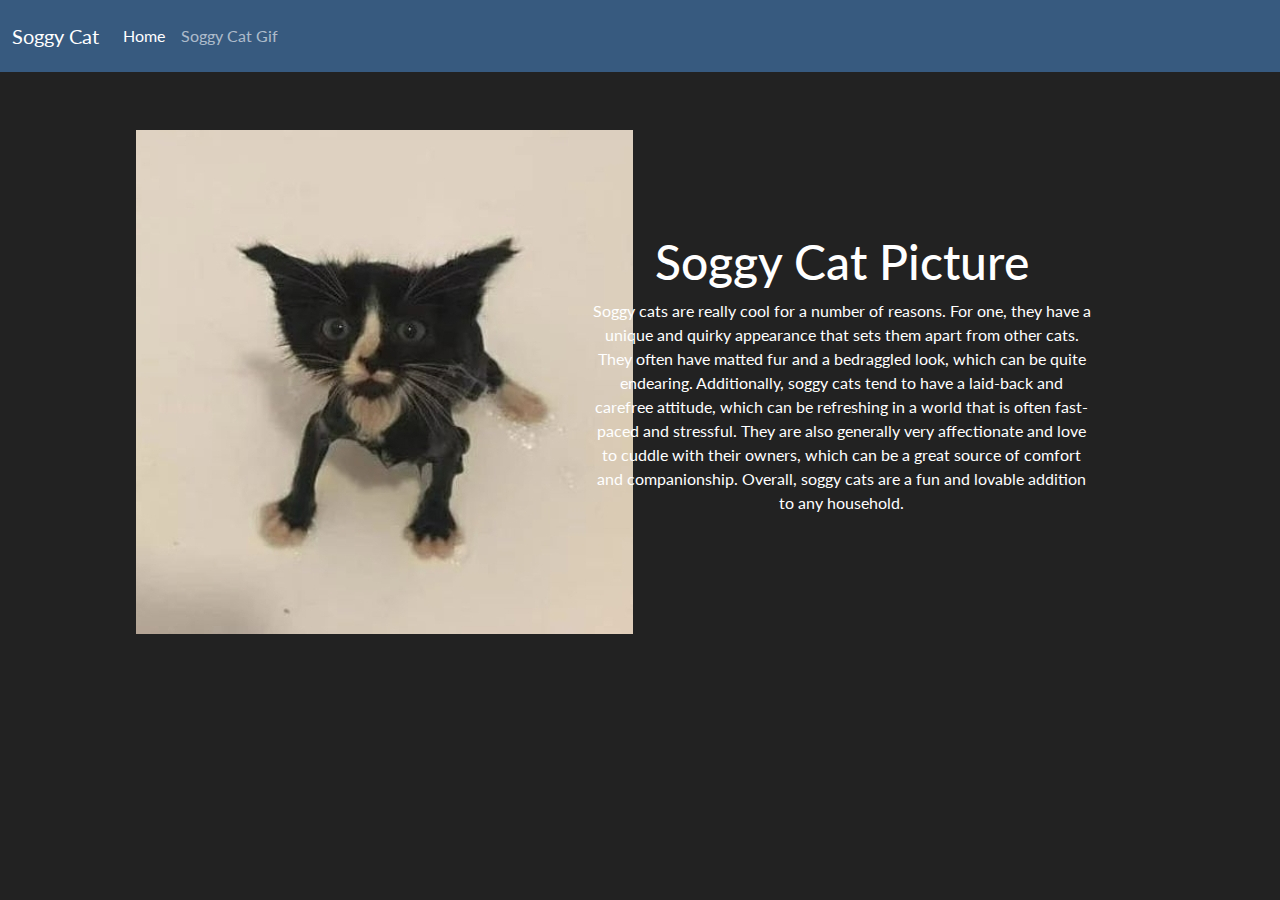
<file: index.html>
<!DOCTYPE html>
<html>
	<head>    
		<meta charset="utf-8">
		<meta name="viewport" content="width=device-width, initial-scale=1">

		<title>Soggy Cat Picture</title>
		<link rel="icon" href="./assets/soggy_cat_picture.png" type="image/png">

		<!-- Styles -->
    	<link href="https://cdn.jsdelivr.net/npm/bootstrap@5.2.3/dist/css/bootstrap.min.css" rel="stylesheet" integrity="sha384-rbsA2VBKQhggwzxH7pPCaAqO46MgnOM80zW1RWuH61DGLwZJEdK2Kadq2F9CUG65" crossorigin="anonymous">
		<link rel="stylesheet" type="text/css" href="theme.css">
		<link rel="stylesheet" type="text/css" href="styles.css">
	</head>

	<body>
		<nav class="navbar navbar-expand-lg navbar-dark bg-primary">
			<div class="container-fluid">
				<a class="navbar-brand" href="#">Soggy Cat <Picture></Picture></a>
				<button class="navbar-toggler" type="button" data-bs-toggle="collapse" data-bs-target="#navbarColor01" aria-controls="navbarColor01" aria-expanded="false" aria-label="Toggle navigation">
					<span class="navbar-toggler-icon"></span>
				</button>
				<div class="collapse navbar-collapse" id="navbarColor01">
					<ul class="navbar-nav me-auto">
						<li class="nav-item">
							<a class="nav-link active" href="#">Home
								<span class="visually-hidden">(current)</span>
							</a>
						</li>
						<li class="nav-item">
							<a class="nav-link" href="./soggy-cat-gif/">Soggy Cat Gif</a>
						</li>
					</ul>

					<!-- <form class="d-flex">
						<input class="form-control me-sm-2" type="text" placeholder="Search">
						<button class="btn btn-secondary my-2 my-sm-0" type="submit">Search</button>
					</form> -->
				</div>
			</div>
		</nav>

		<div class="d-flex p-2" style="max-width: 80%; margin: auto; margin-top: 50px;">
			<div class="d-flex" style="width: 40%; text-align: center; background-color: aliceblue;">
				<img src="./assets/soggy_cat_picture.png" alt="Soggy Cat Picture">
			</div>
			
			<div class="align-self-center" style="text-align: center; margin: 50px;">
				<h1>Soggy Cat Picture</h1>
				<p>Soggy cats are really cool for a number of reasons. For one, they have a unique and quirky appearance that sets them apart from other cats.
					They often have matted fur and a bedraggled look, which can be quite endearing.
					Additionally, soggy cats tend to have a laid-back and carefree attitude, which can be refreshing in a world that is often fast-paced and stressful.
					They are also generally very affectionate and love to cuddle with their owners, which can be a great source of comfort and companionship.
					Overall, soggy cats are a fun and lovable addition to any household.</p>
			</div>
		</div>

	</body>
</html>
</file>
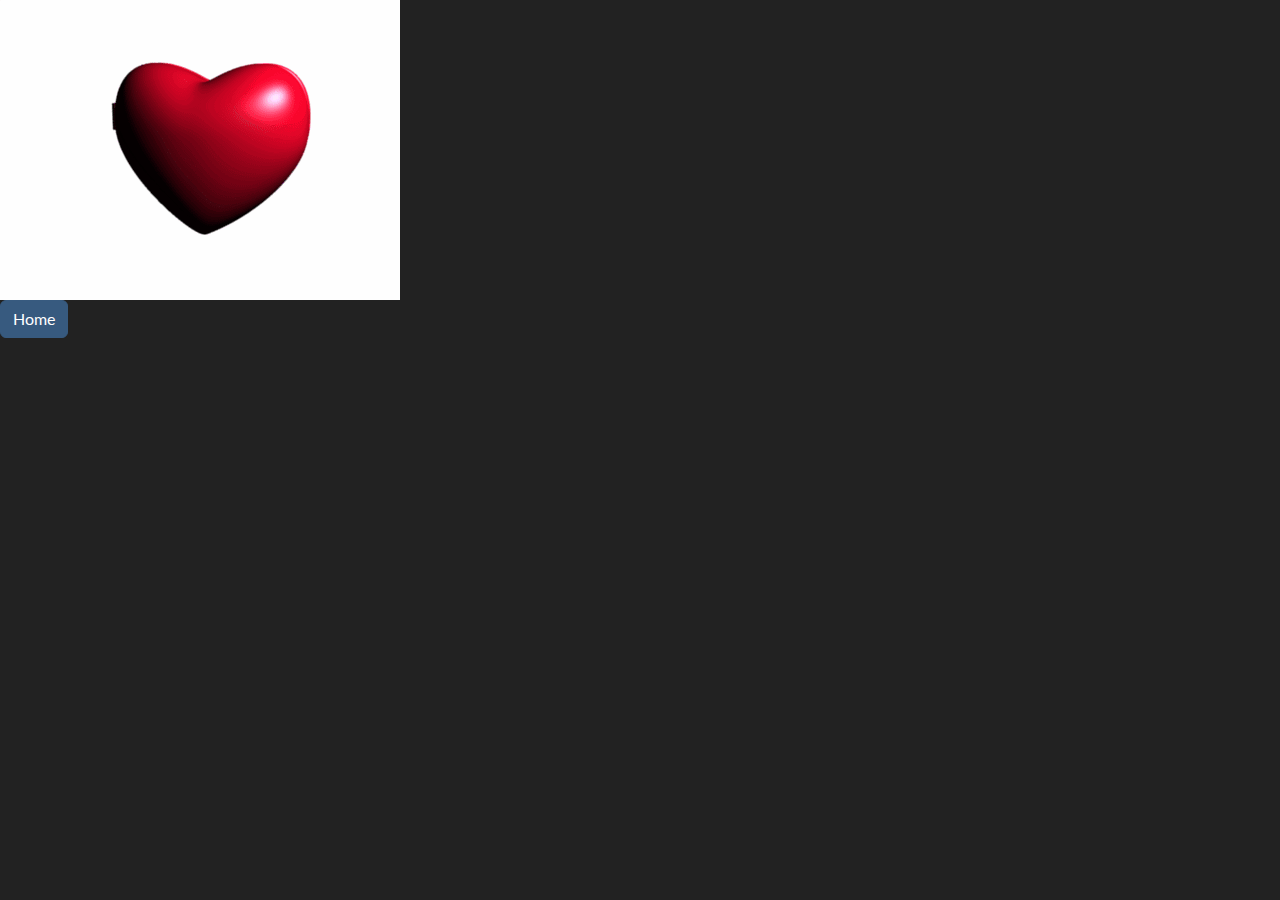
<file: soggy-cat-gif/index.html>
<!DOCTYPE html>

<html>
	<head>    
		<meta charset="utf-8">
		<meta name="viewport" content="width=device-width, initial-scale=1">

		<title>SOGGY CAT GIF</title>
		<link rel="icon" href="../assets/soggy_cat_picture.png" type="image/png">

		<!-- Styles -->
		<link href="https://cdn.jsdelivr.net/npm/bootstrap@5.2.3/dist/css/bootstrap.min.css" rel="stylesheet" integrity="sha384-rbsA2VBKQhggwzxH7pPCaAqO46MgnOM80zW1RWuH61DGLwZJEdK2Kadq2F9CUG65" crossorigin="anonymous">
		<link rel="stylesheet" type="text/css" href="../theme.css">
		<link rel="stylesheet" type="text/css" href="../styles.css">
	</head>
	
	<body>
		<img src="../assets/soggy_cat_locket.gif" alt="SOGGY CAT GIF">
		<br>
		<a type="button" class="btn btn-primary" href="../">Home</a>
	</body>
</html>
</file>
<file: styles.css>
.info {
  background-color:#4172e5;
  display: flex;
  margin: 5px;
}

.flex-item {
  background-color:#7887AB;
  flex-grow: 1;
  margin: 5px;
  max-width: 60%;
  text-align: center;
}

/* .flex-item img */
.flex-item div {
  margin: auto;
  height: 100%;
  /* display: block; */

  background-color: #4172e5;
}
</file>
<file: theme.css>
@charset "UTF-8";/*!
 * Bootswatch v5.2.2 (https://bootswatch.com)
 * Theme: darkly
 * Copyright 2012-2022 Thomas Park
 * Licensed under MIT
 * Based on Bootstrap
*//*!
 * Bootstrap  v5.2.2 (https://getbootstrap.com/)
 * Copyright 2011-2022 The Bootstrap Authors
 * Copyright 2011-2022 Twitter, Inc.
 * Licensed under MIT (https://github.com/twbs/bootstrap/blob/main/LICENSE)
 */@import url(https://fonts.googleapis.com/css2?family=Lato:ital,wght@0,400;0,700;1,400&display=swap);:root{--bs-blue:#375a7f;--bs-indigo:#6610f2;--bs-purple:#6f42c1;--bs-pink:#e83e8c;--bs-red:#e74c3c;--bs-orange:#fd7e14;--bs-yellow:#f39c12;--bs-green:#00bc8c;--bs-teal:#20c997;--bs-cyan:#3498db;--bs-black:#000;--bs-white:#fff;--bs-gray:#888;--bs-gray-dark:#303030;--bs-gray-100:#f8f9fa;--bs-gray-200:#ebebeb;--bs-gray-300:#dee2e6;--bs-gray-400:#ced4da;--bs-gray-500:#adb5bd;--bs-gray-600:#888;--bs-gray-700:#444;--bs-gray-800:#303030;--bs-gray-900:#222;--bs-primary:#375a7f;--bs-secondary:#444;--bs-success:#00bc8c;--bs-info:#3498db;--bs-warning:#f39c12;--bs-danger:#e74c3c;--bs-light:#adb5bd;--bs-dark:#303030;--bs-primary-rgb:55,90,127;--bs-secondary-rgb:68,68,68;--bs-success-rgb:0,188,140;--bs-info-rgb:52,152,219;--bs-warning-rgb:243,156,18;--bs-danger-rgb:231,76,60;--bs-light-rgb:173,181,189;--bs-dark-rgb:48,48,48;--bs-white-rgb:255,255,255;--bs-black-rgb:0,0,0;--bs-body-color-rgb:255,255,255;--bs-body-bg-rgb:34,34,34;--bs-font-sans-serif:Lato,-apple-system,BlinkMacSystemFont,"Segoe UI",Roboto,"Helvetica Neue",Arial,sans-serif,"Apple Color Emoji","Segoe UI Emoji","Segoe UI Symbol";--bs-font-monospace:SFMono-Regular,Menlo,Monaco,Consolas,"Liberation Mono","Courier New",monospace;--bs-gradient:linear-gradient(180deg, rgba(255, 255, 255, 0.15), rgba(255, 255, 255, 0));--bs-body-font-family:var(--bs-font-sans-serif);--bs-body-font-size:1rem;--bs-body-font-weight:400;--bs-body-line-height:1.5;--bs-body-color:#fff;--bs-body-bg:#222;--bs-border-width:1px;--bs-border-style:solid;--bs-border-color:#dee2e6;--bs-border-color-translucent:rgba(0, 0, 0, 0.175);--bs-border-radius:0.375rem;--bs-border-radius-sm:0.25rem;--bs-border-radius-lg:0.5rem;--bs-border-radius-xl:1rem;--bs-border-radius-2xl:2rem;--bs-border-radius-pill:50rem;--bs-link-color:#00bc8c;--bs-link-hover-color:#009670;--bs-code-color:#e83e8c;--bs-highlight-bg:#fdebd0}*,::after,::before{box-sizing:border-box}@media (prefers-reduced-motion:no-preference){:root{scroll-behavior:smooth}}body{margin:0;font-family:var(--bs-body-font-family);font-size:var(--bs-body-font-size);font-weight:var(--bs-body-font-weight);line-height:var(--bs-body-line-height);color:var(--bs-body-color);text-align:var(--bs-body-text-align);background-color:var(--bs-body-bg);-webkit-text-size-adjust:100%;-webkit-tap-highlight-color:transparent}hr{margin:1rem 0;color:inherit;border:0;border-top:1px solid;opacity:.25}.h1,.h2,.h3,.h4,.h5,.h6,h1,h2,h3,h4,h5,h6{margin-top:0;margin-bottom:.5rem;font-weight:500;line-height:1.2}.h1,h1{font-size:calc(1.425rem + 2.1vw)}@media (min-width:1200px){.h1,h1{font-size:3rem}}.h2,h2{font-size:calc(1.375rem + 1.5vw)}@media (min-width:1200px){.h2,h2{font-size:2.5rem}}.h3,h3{font-size:calc(1.325rem + .9vw)}@media (min-width:1200px){.h3,h3{font-size:2rem}}.h4,h4{font-size:calc(1.275rem + .3vw)}@media (min-width:1200px){.h4,h4{font-size:1.5rem}}.h5,h5{font-size:1.25rem}.h6,h6{font-size:1rem}p{margin-top:0;margin-bottom:1rem}abbr[title]{-webkit-text-decoration:underline dotted;text-decoration:underline dotted;cursor:help;-webkit-text-decoration-skip-ink:none;text-decoration-skip-ink:none}address{margin-bottom:1rem;font-style:normal;line-height:inherit}ol,ul{padding-left:2rem}dl,ol,ul{margin-top:0;margin-bottom:1rem}ol ol,ol ul,ul ol,ul ul{margin-bottom:0}dt{font-weight:700}dd{margin-bottom:.5rem;margin-left:0}blockquote{margin:0 0 1rem}b,strong{font-weight:bolder}.small,small{font-size:.875em}.mark,mark{padding:.1875em;background-color:var(--bs-highlight-bg)}sub,sup{position:relative;font-size:.75em;line-height:0;vertical-align:baseline}sub{bottom:-.25em}sup{top:-.5em}a{color:var(--bs-link-color);text-decoration:underline}a:hover{color:var(--bs-link-hover-color)}a:not([href]):not([class]),a:not([href]):not([class]):hover{color:inherit;text-decoration:none}code,kbd,pre,samp{font-family:var(--bs-font-monospace);font-size:1em}pre{display:block;margin-top:0;margin-bottom:1rem;overflow:auto;font-size:.875em;color:inherit}pre code{font-size:inherit;color:inherit;word-break:normal}code{font-size:.875em;color:var(--bs-code-color);word-wrap:break-word}a>code{color:inherit}kbd{padding:.1875rem .375rem;font-size:.875em;color:var(--bs-body-bg);background-color:var(--bs-body-color);border-radius:.25rem}kbd kbd{padding:0;font-size:1em}figure{margin:0 0 1rem}img,svg{vertical-align:middle}table{caption-side:bottom;border-collapse:collapse}caption{padding-top:.5rem;padding-bottom:.5rem;color:#888;text-align:left}th{text-align:inherit;text-align:-webkit-match-parent}tbody,td,tfoot,th,thead,tr{border-color:inherit;border-style:solid;border-width:0}label{display:inline-block}button{border-radius:0}button:focus:not(:focus-visible){outline:0}button,input,optgroup,select,textarea{margin:0;font-family:inherit;font-size:inherit;line-height:inherit}button,select{text-transform:none}[role=button]{cursor:pointer}select{word-wrap:normal}select:disabled{opacity:1}[list]:not([type=date]):not([type=datetime-local]):not([type=month]):not([type=week]):not([type=time])::-webkit-calendar-picker-indicator{display:none!important}[type=button],[type=reset],[type=submit],button{-webkit-appearance:button}[type=button]:not(:disabled),[type=reset]:not(:disabled),[type=submit]:not(:disabled),button:not(:disabled){cursor:pointer}::-moz-focus-inner{padding:0;border-style:none}textarea{resize:vertical}fieldset{min-width:0;padding:0;margin:0;border:0}legend{float:left;width:100%;padding:0;margin-bottom:.5rem;font-size:calc(1.275rem + .3vw);line-height:inherit}@media (min-width:1200px){legend{font-size:1.5rem}}legend+*{clear:left}::-webkit-datetime-edit-day-field,::-webkit-datetime-edit-fields-wrapper,::-webkit-datetime-edit-hour-field,::-webkit-datetime-edit-minute,::-webkit-datetime-edit-month-field,::-webkit-datetime-edit-text,::-webkit-datetime-edit-year-field{padding:0}::-webkit-inner-spin-button{height:auto}[type=search]{outline-offset:-2px;-webkit-appearance:textfield}::-webkit-search-decoration{-webkit-appearance:none}::-webkit-color-swatch-wrapper{padding:0}::-webkit-file-upload-button{font:inherit;-webkit-appearance:button}::file-selector-button{font:inherit;-webkit-appearance:button}output{display:inline-block}iframe{border:0}summary{display:list-item;cursor:pointer}progress{vertical-align:baseline}[hidden]{display:none!important}.lead{font-size:1.25rem;font-weight:300}.display-1{font-size:calc(1.625rem + 4.5vw);font-weight:300;line-height:1.2}@media (min-width:1200px){.display-1{font-size:5rem}}.display-2{font-size:calc(1.575rem + 3.9vw);font-weight:300;line-height:1.2}@media (min-width:1200px){.display-2{font-size:4.5rem}}.display-3{font-size:calc(1.525rem + 3.3vw);font-weight:300;line-height:1.2}@media (min-width:1200px){.display-3{font-size:4rem}}.display-4{font-size:calc(1.475rem + 2.7vw);font-weight:300;line-height:1.2}@media (min-width:1200px){.display-4{font-size:3.5rem}}.display-5{font-size:calc(1.425rem + 2.1vw);font-weight:300;line-height:1.2}@media (min-width:1200px){.display-5{font-size:3rem}}.display-6{font-size:calc(1.375rem + 1.5vw);font-weight:300;line-height:1.2}@media (min-width:1200px){.display-6{font-size:2.5rem}}.list-unstyled{padding-left:0;list-style:none}.list-inline{padding-left:0;list-style:none}.list-inline-item{display:inline-block}.list-inline-item:not(:last-child){margin-right:.5rem}.initialism{font-size:.875em;text-transform:uppercase}.blockquote{margin-bottom:1rem;font-size:1.25rem}.blockquote>:last-child{margin-bottom:0}.blockquote-footer{margin-top:-1rem;margin-bottom:1rem;font-size:.875em;color:#888}.blockquote-footer::before{content:"— "}.img-fluid{max-width:100%;height:auto}.img-thumbnail{padding:.25rem;background-color:#222;border:1px solid var(--bs-border-color);border-radius:.375rem;max-width:100%;height:auto}.figure{display:inline-block}.figure-img{margin-bottom:.5rem;line-height:1}.figure-caption{font-size:.875em;color:#888}.container,.container-fluid,.container-lg,.container-md,.container-sm,.container-xl,.container-xxl{--bs-gutter-x:1.5rem;--bs-gutter-y:0;width:100%;padding-right:calc(var(--bs-gutter-x) * .5);padding-left:calc(var(--bs-gutter-x) * .5);margin-right:auto;margin-left:auto}@media (min-width:576px){.container,.container-sm{max-width:540px}}@media (min-width:768px){.container,.container-md,.container-sm{max-width:720px}}@media (min-width:992px){.container,.container-lg,.container-md,.container-sm{max-width:960px}}@media (min-width:1200px){.container,.container-lg,.container-md,.container-sm,.container-xl{max-width:1140px}}@media (min-width:1400px){.container,.container-lg,.container-md,.container-sm,.container-xl,.container-xxl{max-width:1320px}}.row{--bs-gutter-x:1.5rem;--bs-gutter-y:0;display:flex;flex-wrap:wrap;margin-top:calc(-1 * var(--bs-gutter-y));margin-right:calc(-.5 * var(--bs-gutter-x));margin-left:calc(-.5 * var(--bs-gutter-x))}.row>*{flex-shrink:0;width:100%;max-width:100%;padding-right:calc(var(--bs-gutter-x) * .5);padding-left:calc(var(--bs-gutter-x) * .5);margin-top:var(--bs-gutter-y)}.col{flex:1 0 0%}.row-cols-auto>*{flex:0 0 auto;width:auto}.row-cols-1>*{flex:0 0 auto;width:100%}.row-cols-2>*{flex:0 0 auto;width:50%}.row-cols-3>*{flex:0 0 auto;width:33.3333333333%}.row-cols-4>*{flex:0 0 auto;width:25%}.row-cols-5>*{flex:0 0 auto;width:20%}.row-cols-6>*{flex:0 0 auto;width:16.6666666667%}.col-auto{flex:0 0 auto;width:auto}.col-1{flex:0 0 auto;width:8.33333333%}.col-2{flex:0 0 auto;width:16.66666667%}.col-3{flex:0 0 auto;width:25%}.col-4{flex:0 0 auto;width:33.33333333%}.col-5{flex:0 0 auto;width:41.66666667%}.col-6{flex:0 0 auto;width:50%}.col-7{flex:0 0 auto;width:58.33333333%}.col-8{flex:0 0 auto;width:66.66666667%}.col-9{flex:0 0 auto;width:75%}.col-10{flex:0 0 auto;width:83.33333333%}.col-11{flex:0 0 auto;width:91.66666667%}.col-12{flex:0 0 auto;width:100%}.offset-1{margin-left:8.33333333%}.offset-2{margin-left:16.66666667%}.offset-3{margin-left:25%}.offset-4{margin-left:33.33333333%}.offset-5{margin-left:41.66666667%}.offset-6{margin-left:50%}.offset-7{margin-left:58.33333333%}.offset-8{margin-left:66.66666667%}.offset-9{margin-left:75%}.offset-10{margin-left:83.33333333%}.offset-11{margin-left:91.66666667%}.g-0,.gx-0{--bs-gutter-x:0}.g-0,.gy-0{--bs-gutter-y:0}.g-1,.gx-1{--bs-gutter-x:0.25rem}.g-1,.gy-1{--bs-gutter-y:0.25rem}.g-2,.gx-2{--bs-gutter-x:0.5rem}.g-2,.gy-2{--bs-gutter-y:0.5rem}.g-3,.gx-3{--bs-gutter-x:1rem}.g-3,.gy-3{--bs-gutter-y:1rem}.g-4,.gx-4{--bs-gutter-x:1.5rem}.g-4,.gy-4{--bs-gutter-y:1.5rem}.g-5,.gx-5{--bs-gutter-x:3rem}.g-5,.gy-5{--bs-gutter-y:3rem}@media (min-width:576px){.col-sm{flex:1 0 0%}.row-cols-sm-auto>*{flex:0 0 auto;width:auto}.row-cols-sm-1>*{flex:0 0 auto;width:100%}.row-cols-sm-2>*{flex:0 0 auto;width:50%}.row-cols-sm-3>*{flex:0 0 auto;width:33.3333333333%}.row-cols-sm-4>*{flex:0 0 auto;width:25%}.row-cols-sm-5>*{flex:0 0 auto;width:20%}.row-cols-sm-6>*{flex:0 0 auto;width:16.6666666667%}.col-sm-auto{flex:0 0 auto;width:auto}.col-sm-1{flex:0 0 auto;width:8.33333333%}.col-sm-2{flex:0 0 auto;width:16.66666667%}.col-sm-3{flex:0 0 auto;width:25%}.col-sm-4{flex:0 0 auto;width:33.33333333%}.col-sm-5{flex:0 0 auto;width:41.66666667%}.col-sm-6{flex:0 0 auto;width:50%}.col-sm-7{flex:0 0 auto;width:58.33333333%}.col-sm-8{flex:0 0 auto;width:66.66666667%}.col-sm-9{flex:0 0 auto;width:75%}.col-sm-10{flex:0 0 auto;width:83.33333333%}.col-sm-11{flex:0 0 auto;width:91.66666667%}.col-sm-12{flex:0 0 auto;width:100%}.offset-sm-0{margin-left:0}.offset-sm-1{margin-left:8.33333333%}.offset-sm-2{margin-left:16.66666667%}.offset-sm-3{margin-left:25%}.offset-sm-4{margin-left:33.33333333%}.offset-sm-5{margin-left:41.66666667%}.offset-sm-6{margin-left:50%}.offset-sm-7{margin-left:58.33333333%}.offset-sm-8{margin-left:66.66666667%}.offset-sm-9{margin-left:75%}.offset-sm-10{margin-left:83.33333333%}.offset-sm-11{margin-left:91.66666667%}.g-sm-0,.gx-sm-0{--bs-gutter-x:0}.g-sm-0,.gy-sm-0{--bs-gutter-y:0}.g-sm-1,.gx-sm-1{--bs-gutter-x:0.25rem}.g-sm-1,.gy-sm-1{--bs-gutter-y:0.25rem}.g-sm-2,.gx-sm-2{--bs-gutter-x:0.5rem}.g-sm-2,.gy-sm-2{--bs-gutter-y:0.5rem}.g-sm-3,.gx-sm-3{--bs-gutter-x:1rem}.g-sm-3,.gy-sm-3{--bs-gutter-y:1rem}.g-sm-4,.gx-sm-4{--bs-gutter-x:1.5rem}.g-sm-4,.gy-sm-4{--bs-gutter-y:1.5rem}.g-sm-5,.gx-sm-5{--bs-gutter-x:3rem}.g-sm-5,.gy-sm-5{--bs-gutter-y:3rem}}@media (min-width:768px){.col-md{flex:1 0 0%}.row-cols-md-auto>*{flex:0 0 auto;width:auto}.row-cols-md-1>*{flex:0 0 auto;width:100%}.row-cols-md-2>*{flex:0 0 auto;width:50%}.row-cols-md-3>*{flex:0 0 auto;width:33.3333333333%}.row-cols-md-4>*{flex:0 0 auto;width:25%}.row-cols-md-5>*{flex:0 0 auto;width:20%}.row-cols-md-6>*{flex:0 0 auto;width:16.6666666667%}.col-md-auto{flex:0 0 auto;width:auto}.col-md-1{flex:0 0 auto;width:8.33333333%}.col-md-2{flex:0 0 auto;width:16.66666667%}.col-md-3{flex:0 0 auto;width:25%}.col-md-4{flex:0 0 auto;width:33.33333333%}.col-md-5{flex:0 0 auto;width:41.66666667%}.col-md-6{flex:0 0 auto;width:50%}.col-md-7{flex:0 0 auto;width:58.33333333%}.col-md-8{flex:0 0 auto;width:66.66666667%}.col-md-9{flex:0 0 auto;width:75%}.col-md-10{flex:0 0 auto;width:83.33333333%}.col-md-11{flex:0 0 auto;width:91.66666667%}.col-md-12{flex:0 0 auto;width:100%}.offset-md-0{margin-left:0}.offset-md-1{margin-left:8.33333333%}.offset-md-2{margin-left:16.66666667%}.offset-md-3{margin-left:25%}.offset-md-4{margin-left:33.33333333%}.offset-md-5{margin-left:41.66666667%}.offset-md-6{margin-left:50%}.offset-md-7{margin-left:58.33333333%}.offset-md-8{margin-left:66.66666667%}.offset-md-9{margin-left:75%}.offset-md-10{margin-left:83.33333333%}.offset-md-11{margin-left:91.66666667%}.g-md-0,.gx-md-0{--bs-gutter-x:0}.g-md-0,.gy-md-0{--bs-gutter-y:0}.g-md-1,.gx-md-1{--bs-gutter-x:0.25rem}.g-md-1,.gy-md-1{--bs-gutter-y:0.25rem}.g-md-2,.gx-md-2{--bs-gutter-x:0.5rem}.g-md-2,.gy-md-2{--bs-gutter-y:0.5rem}.g-md-3,.gx-md-3{--bs-gutter-x:1rem}.g-md-3,.gy-md-3{--bs-gutter-y:1rem}.g-md-4,.gx-md-4{--bs-gutter-x:1.5rem}.g-md-4,.gy-md-4{--bs-gutter-y:1.5rem}.g-md-5,.gx-md-5{--bs-gutter-x:3rem}.g-md-5,.gy-md-5{--bs-gutter-y:3rem}}@media (min-width:992px){.col-lg{flex:1 0 0%}.row-cols-lg-auto>*{flex:0 0 auto;width:auto}.row-cols-lg-1>*{flex:0 0 auto;width:100%}.row-cols-lg-2>*{flex:0 0 auto;width:50%}.row-cols-lg-3>*{flex:0 0 auto;width:33.3333333333%}.row-cols-lg-4>*{flex:0 0 auto;width:25%}.row-cols-lg-5>*{flex:0 0 auto;width:20%}.row-cols-lg-6>*{flex:0 0 auto;width:16.6666666667%}.col-lg-auto{flex:0 0 auto;width:auto}.col-lg-1{flex:0 0 auto;width:8.33333333%}.col-lg-2{flex:0 0 auto;width:16.66666667%}.col-lg-3{flex:0 0 auto;width:25%}.col-lg-4{flex:0 0 auto;width:33.33333333%}.col-lg-5{flex:0 0 auto;width:41.66666667%}.col-lg-6{flex:0 0 auto;width:50%}.col-lg-7{flex:0 0 auto;width:58.33333333%}.col-lg-8{flex:0 0 auto;width:66.66666667%}.col-lg-9{flex:0 0 auto;width:75%}.col-lg-10{flex:0 0 auto;width:83.33333333%}.col-lg-11{flex:0 0 auto;width:91.66666667%}.col-lg-12{flex:0 0 auto;width:100%}.offset-lg-0{margin-left:0}.offset-lg-1{margin-left:8.33333333%}.offset-lg-2{margin-left:16.66666667%}.offset-lg-3{margin-left:25%}.offset-lg-4{margin-left:33.33333333%}.offset-lg-5{margin-left:41.66666667%}.offset-lg-6{margin-left:50%}.offset-lg-7{margin-left:58.33333333%}.offset-lg-8{margin-left:66.66666667%}.offset-lg-9{margin-left:75%}.offset-lg-10{margin-left:83.33333333%}.offset-lg-11{margin-left:91.66666667%}.g-lg-0,.gx-lg-0{--bs-gutter-x:0}.g-lg-0,.gy-lg-0{--bs-gutter-y:0}.g-lg-1,.gx-lg-1{--bs-gutter-x:0.25rem}.g-lg-1,.gy-lg-1{--bs-gutter-y:0.25rem}.g-lg-2,.gx-lg-2{--bs-gutter-x:0.5rem}.g-lg-2,.gy-lg-2{--bs-gutter-y:0.5rem}.g-lg-3,.gx-lg-3{--bs-gutter-x:1rem}.g-lg-3,.gy-lg-3{--bs-gutter-y:1rem}.g-lg-4,.gx-lg-4{--bs-gutter-x:1.5rem}.g-lg-4,.gy-lg-4{--bs-gutter-y:1.5rem}.g-lg-5,.gx-lg-5{--bs-gutter-x:3rem}.g-lg-5,.gy-lg-5{--bs-gutter-y:3rem}}@media (min-width:1200px){.col-xl{flex:1 0 0%}.row-cols-xl-auto>*{flex:0 0 auto;width:auto}.row-cols-xl-1>*{flex:0 0 auto;width:100%}.row-cols-xl-2>*{flex:0 0 auto;width:50%}.row-cols-xl-3>*{flex:0 0 auto;width:33.3333333333%}.row-cols-xl-4>*{flex:0 0 auto;width:25%}.row-cols-xl-5>*{flex:0 0 auto;width:20%}.row-cols-xl-6>*{flex:0 0 auto;width:16.6666666667%}.col-xl-auto{flex:0 0 auto;width:auto}.col-xl-1{flex:0 0 auto;width:8.33333333%}.col-xl-2{flex:0 0 auto;width:16.66666667%}.col-xl-3{flex:0 0 auto;width:25%}.col-xl-4{flex:0 0 auto;width:33.33333333%}.col-xl-5{flex:0 0 auto;width:41.66666667%}.col-xl-6{flex:0 0 auto;width:50%}.col-xl-7{flex:0 0 auto;width:58.33333333%}.col-xl-8{flex:0 0 auto;width:66.66666667%}.col-xl-9{flex:0 0 auto;width:75%}.col-xl-10{flex:0 0 auto;width:83.33333333%}.col-xl-11{flex:0 0 auto;width:91.66666667%}.col-xl-12{flex:0 0 auto;width:100%}.offset-xl-0{margin-left:0}.offset-xl-1{margin-left:8.33333333%}.offset-xl-2{margin-left:16.66666667%}.offset-xl-3{margin-left:25%}.offset-xl-4{margin-left:33.33333333%}.offset-xl-5{margin-left:41.66666667%}.offset-xl-6{margin-left:50%}.offset-xl-7{margin-left:58.33333333%}.offset-xl-8{margin-left:66.66666667%}.offset-xl-9{margin-left:75%}.offset-xl-10{margin-left:83.33333333%}.offset-xl-11{margin-left:91.66666667%}.g-xl-0,.gx-xl-0{--bs-gutter-x:0}.g-xl-0,.gy-xl-0{--bs-gutter-y:0}.g-xl-1,.gx-xl-1{--bs-gutter-x:0.25rem}.g-xl-1,.gy-xl-1{--bs-gutter-y:0.25rem}.g-xl-2,.gx-xl-2{--bs-gutter-x:0.5rem}.g-xl-2,.gy-xl-2{--bs-gutter-y:0.5rem}.g-xl-3,.gx-xl-3{--bs-gutter-x:1rem}.g-xl-3,.gy-xl-3{--bs-gutter-y:1rem}.g-xl-4,.gx-xl-4{--bs-gutter-x:1.5rem}.g-xl-4,.gy-xl-4{--bs-gutter-y:1.5rem}.g-xl-5,.gx-xl-5{--bs-gutter-x:3rem}.g-xl-5,.gy-xl-5{--bs-gutter-y:3rem}}@media (min-width:1400px){.col-xxl{flex:1 0 0%}.row-cols-xxl-auto>*{flex:0 0 auto;width:auto}.row-cols-xxl-1>*{flex:0 0 auto;width:100%}.row-cols-xxl-2>*{flex:0 0 auto;width:50%}.row-cols-xxl-3>*{flex:0 0 auto;width:33.3333333333%}.row-cols-xxl-4>*{flex:0 0 auto;width:25%}.row-cols-xxl-5>*{flex:0 0 auto;width:20%}.row-cols-xxl-6>*{flex:0 0 auto;width:16.6666666667%}.col-xxl-auto{flex:0 0 auto;width:auto}.col-xxl-1{flex:0 0 auto;width:8.33333333%}.col-xxl-2{flex:0 0 auto;width:16.66666667%}.col-xxl-3{flex:0 0 auto;width:25%}.col-xxl-4{flex:0 0 auto;width:33.33333333%}.col-xxl-5{flex:0 0 auto;width:41.66666667%}.col-xxl-6{flex:0 0 auto;width:50%}.col-xxl-7{flex:0 0 auto;width:58.33333333%}.col-xxl-8{flex:0 0 auto;width:66.66666667%}.col-xxl-9{flex:0 0 auto;width:75%}.col-xxl-10{flex:0 0 auto;width:83.33333333%}.col-xxl-11{flex:0 0 auto;width:91.66666667%}.col-xxl-12{flex:0 0 auto;width:100%}.offset-xxl-0{margin-left:0}.offset-xxl-1{margin-left:8.33333333%}.offset-xxl-2{margin-left:16.66666667%}.offset-xxl-3{margin-left:25%}.offset-xxl-4{margin-left:33.33333333%}.offset-xxl-5{margin-left:41.66666667%}.offset-xxl-6{margin-left:50%}.offset-xxl-7{margin-left:58.33333333%}.offset-xxl-8{margin-left:66.66666667%}.offset-xxl-9{margin-left:75%}.offset-xxl-10{margin-left:83.33333333%}.offset-xxl-11{margin-left:91.66666667%}.g-xxl-0,.gx-xxl-0{--bs-gutter-x:0}.g-xxl-0,.gy-xxl-0{--bs-gutter-y:0}.g-xxl-1,.gx-xxl-1{--bs-gutter-x:0.25rem}.g-xxl-1,.gy-xxl-1{--bs-gutter-y:0.25rem}.g-xxl-2,.gx-xxl-2{--bs-gutter-x:0.5rem}.g-xxl-2,.gy-xxl-2{--bs-gutter-y:0.5rem}.g-xxl-3,.gx-xxl-3{--bs-gutter-x:1rem}.g-xxl-3,.gy-xxl-3{--bs-gutter-y:1rem}.g-xxl-4,.gx-xxl-4{--bs-gutter-x:1.5rem}.g-xxl-4,.gy-xxl-4{--bs-gutter-y:1.5rem}.g-xxl-5,.gx-xxl-5{--bs-gutter-x:3rem}.g-xxl-5,.gy-xxl-5{--bs-gutter-y:3rem}}.table{--bs-table-color:var(--bs-body-color);--bs-table-bg:transparent;--bs-table-border-color:#444;--bs-table-accent-bg:transparent;--bs-table-striped-color:var(--bs-body-color);--bs-table-striped-bg:rgba(0, 0, 0, 0.05);--bs-table-active-color:var(--bs-body-color);--bs-table-active-bg:rgba(0, 0, 0, 0.1);--bs-table-hover-color:var(--bs-body-color);--bs-table-hover-bg:rgba(0, 0, 0, 0.075);width:100%;margin-bottom:1rem;color:var(--bs-table-color);vertical-align:top;border-color:var(--bs-table-border-color)}.table>:not(caption)>*>*{padding:.5rem .5rem;background-color:var(--bs-table-bg);border-bottom-width:1px;box-shadow:inset 0 0 0 9999px var(--bs-table-accent-bg)}.table>tbody{vertical-align:inherit}.table>thead{vertical-align:bottom}.table-group-divider{border-top:2px solid currentcolor}.caption-top{caption-side:top}.table-sm>:not(caption)>*>*{padding:.25rem .25rem}.table-bordered>:not(caption)>*{border-width:1px 0}.table-bordered>:not(caption)>*>*{border-width:0 1px}.table-borderless>:not(caption)>*>*{border-bottom-width:0}.table-borderless>:not(:first-child){border-top-width:0}.table-striped>tbody>tr:nth-of-type(odd)>*{--bs-table-accent-bg:var(--bs-table-striped-bg);color:var(--bs-table-striped-color)}.table-striped-columns>:not(caption)>tr>:nth-child(even){--bs-table-accent-bg:var(--bs-table-striped-bg);color:var(--bs-table-striped-color)}.table-active{--bs-table-accent-bg:var(--bs-table-active-bg);color:var(--bs-table-active-color)}.table-hover>tbody>tr:hover>*{--bs-table-accent-bg:var(--bs-table-hover-bg);color:var(--bs-table-hover-color)}.table-primary{--bs-table-color:#fff;--bs-table-bg:#375a7f;--bs-table-border-color:#4b6b8c;--bs-table-striped-bg:#416285;--bs-table-striped-color:#fff;--bs-table-active-bg:#4b6b8c;--bs-table-active-color:#fff;--bs-table-hover-bg:#466689;--bs-table-hover-color:#fff;color:var(--bs-table-color);border-color:var(--bs-table-border-color)}.table-secondary{--bs-table-color:#fff;--bs-table-bg:#444444;--bs-table-border-color:#575757;--bs-table-striped-bg:#4d4d4d;--bs-table-striped-color:#fff;--bs-table-active-bg:#575757;--bs-table-active-color:#fff;--bs-table-hover-bg:#525252;--bs-table-hover-color:#fff;color:var(--bs-table-color);border-color:var(--bs-table-border-color)}.table-success{--bs-table-color:#fff;--bs-table-bg:#00bc8c;--bs-table-border-color:#1ac398;--bs-table-striped-bg:#0dbf92;--bs-table-striped-color:#fff;--bs-table-active-bg:#1ac398;--bs-table-active-color:#fff;--bs-table-hover-bg:#13c195;--bs-table-hover-color:#fff;color:var(--bs-table-color);border-color:var(--bs-table-border-color)}.table-info{--bs-table-color:#fff;--bs-table-bg:#3498db;--bs-table-border-color:#48a2df;--bs-table-striped-bg:#3e9ddd;--bs-table-striped-color:#fff;--bs-table-active-bg:#48a2df;--bs-table-active-color:#fff;--bs-table-hover-bg:#43a0de;--bs-table-hover-color:#fff;color:var(--bs-table-color);border-color:var(--bs-table-border-color)}.table-warning{--bs-table-color:#fff;--bs-table-bg:#f39c12;--bs-table-border-color:#f4a62a;--bs-table-striped-bg:#f4a11e;--bs-table-striped-color:#fff;--bs-table-active-bg:#f4a62a;--bs-table-active-color:#fff;--bs-table-hover-bg:#f4a324;--bs-table-hover-color:#fff;color:var(--bs-table-color);border-color:var(--bs-table-border-color)}.table-danger{--bs-table-color:#fff;--bs-table-bg:#e74c3c;--bs-table-border-color:#e95e50;--bs-table-striped-bg:#e85546;--bs-table-striped-color:#fff;--bs-table-active-bg:#e95e50;--bs-table-active-color:#fff;--bs-table-hover-bg:#e9594b;--bs-table-hover-color:#fff;color:var(--bs-table-color);border-color:var(--bs-table-border-color)}.table-light{--bs-table-color:#fff;--bs-table-bg:#adb5bd;--bs-table-border-color:#b5bcc4;--bs-table-striped-bg:#b1b9c0;--bs-table-striped-color:#fff;--bs-table-active-bg:#b5bcc4;--bs-table-active-color:#fff;--bs-table-hover-bg:#b3bbc2;--bs-table-hover-color:#fff;color:var(--bs-table-color);border-color:var(--bs-table-border-color)}.table-dark{--bs-table-color:#fff;--bs-table-bg:#303030;--bs-table-border-color:#454545;--bs-table-striped-bg:#3a3a3a;--bs-table-striped-color:#fff;--bs-table-active-bg:#454545;--bs-table-active-color:#fff;--bs-table-hover-bg:#404040;--bs-table-hover-color:#fff;color:var(--bs-table-color);border-color:var(--bs-table-border-color)}.table-responsive{overflow-x:auto;-webkit-overflow-scrolling:touch}@media (max-width:575.98px){.table-responsive-sm{overflow-x:auto;-webkit-overflow-scrolling:touch}}@media (max-width:767.98px){.table-responsive-md{overflow-x:auto;-webkit-overflow-scrolling:touch}}@media (max-width:991.98px){.table-responsive-lg{overflow-x:auto;-webkit-overflow-scrolling:touch}}@media (max-width:1199.98px){.table-responsive-xl{overflow-x:auto;-webkit-overflow-scrolling:touch}}@media (max-width:1399.98px){.table-responsive-xxl{overflow-x:auto;-webkit-overflow-scrolling:touch}}.form-label{margin-bottom:.5rem}.col-form-label{padding-top:calc(.375rem + 1px);padding-bottom:calc(.375rem + 1px);margin-bottom:0;font-size:inherit;line-height:1.5}.col-form-label-lg{padding-top:calc(.5rem + 1px);padding-bottom:calc(.5rem + 1px);font-size:1.25rem}.col-form-label-sm{padding-top:calc(.25rem + 1px);padding-bottom:calc(.25rem + 1px);font-size:.875rem}.form-text{margin-top:.25rem;font-size:.875em;color:#888}.form-control{display:block;width:100%;padding:.375rem .75rem;font-size:1rem;font-weight:400;line-height:1.5;color:#303030;background-color:#fff;background-clip:padding-box;border:1px solid #222;-webkit-appearance:none;-moz-appearance:none;appearance:none;border-radius:.375rem;transition:border-color .15s ease-in-out,box-shadow .15s ease-in-out}@media (prefers-reduced-motion:reduce){.form-control{transition:none}}.form-control[type=file]{overflow:hidden}.form-control[type=file]:not(:disabled):not([readonly]){cursor:pointer}.form-control:focus{color:#303030;background-color:#fff;border-color:#9badbf;outline:0;box-shadow:0 0 0 .25rem rgba(55,90,127,.25)}.form-control::-webkit-date-and-time-value{height:1.5em}.form-control::-moz-placeholder{color:#888;opacity:1}.form-control::placeholder{color:#888;opacity:1}.form-control:disabled{background-color:#ebebeb;opacity:1}.form-control::-webkit-file-upload-button{padding:.375rem .75rem;margin:-.375rem -.75rem;-webkit-margin-end:.75rem;margin-inline-end:.75rem;color:#fff;background-color:#444;pointer-events:none;border-color:inherit;border-style:solid;border-width:0;border-inline-end-width:1px;border-radius:0;-webkit-transition:color .15s ease-in-out,background-color .15s ease-in-out,border-color .15s ease-in-out,box-shadow .15s ease-in-out;transition:color .15s ease-in-out,background-color .15s ease-in-out,border-color .15s ease-in-out,box-shadow .15s ease-in-out}.form-control::file-selector-button{padding:.375rem .75rem;margin:-.375rem -.75rem;-webkit-margin-end:.75rem;margin-inline-end:.75rem;color:#fff;background-color:#444;pointer-events:none;border-color:inherit;border-style:solid;border-width:0;border-inline-end-width:1px;border-radius:0;transition:color .15s ease-in-out,background-color .15s ease-in-out,border-color .15s ease-in-out,box-shadow .15s ease-in-out}@media (prefers-reduced-motion:reduce){.form-control::-webkit-file-upload-button{-webkit-transition:none;transition:none}.form-control::file-selector-button{transition:none}}.form-control:hover:not(:disabled):not([readonly])::-webkit-file-upload-button{background-color:#414141}.form-control:hover:not(:disabled):not([readonly])::file-selector-button{background-color:#414141}.form-control-plaintext{display:block;width:100%;padding:.375rem 0;margin-bottom:0;line-height:1.5;color:#fff;background-color:transparent;border:solid transparent;border-width:1px 0}.form-control-plaintext:focus{outline:0}.form-control-plaintext.form-control-lg,.form-control-plaintext.form-control-sm{padding-right:0;padding-left:0}.form-control-sm{min-height:calc(1.5em + .5rem + 2px);padding:.25rem .5rem;font-size:.875rem;border-radius:.25rem}.form-control-sm::-webkit-file-upload-button{padding:.25rem .5rem;margin:-.25rem -.5rem;-webkit-margin-end:.5rem;margin-inline-end:.5rem}.form-control-sm::file-selector-button{padding:.25rem .5rem;margin:-.25rem -.5rem;-webkit-margin-end:.5rem;margin-inline-end:.5rem}.form-control-lg{min-height:calc(1.5em + 1rem + 2px);padding:.5rem 1rem;font-size:1.25rem;border-radius:.5rem}.form-control-lg::-webkit-file-upload-button{padding:.5rem 1rem;margin:-.5rem -1rem;-webkit-margin-end:1rem;margin-inline-end:1rem}.form-control-lg::file-selector-button{padding:.5rem 1rem;margin:-.5rem -1rem;-webkit-margin-end:1rem;margin-inline-end:1rem}textarea.form-control{min-height:calc(1.5em + .75rem + 2px)}textarea.form-control-sm{min-height:calc(1.5em + .5rem + 2px)}textarea.form-control-lg{min-height:calc(1.5em + 1rem + 2px)}.form-control-color{width:3rem;height:calc(1.5em + .75rem + 2px);padding:.375rem}.form-control-color:not(:disabled):not([readonly]){cursor:pointer}.form-control-color::-moz-color-swatch{border:0!important;border-radius:.375rem}.form-control-color::-webkit-color-swatch{border-radius:.375rem}.form-control-color.form-control-sm{height:calc(1.5em + .5rem + 2px)}.form-control-color.form-control-lg{height:calc(1.5em + 1rem + 2px)}.form-select{display:block;width:100%;padding:.375rem 2.25rem .375rem .75rem;-moz-padding-start:calc(0.75rem - 3px);font-size:1rem;font-weight:400;line-height:1.5;color:#303030;background-color:#fff;background-image:url("data:image/svg+xml,%3csvg xmlns='http://www.w3.org/2000/svg' viewBox='0 0 16 16'%3e%3cpath fill='none' stroke='%23303030' stroke-linecap='round' stroke-linejoin='round' stroke-width='2' d='m2 5 6 6 6-6'/%3e%3c/svg%3e");background-repeat:no-repeat;background-position:right .75rem center;background-size:16px 12px;border:1px solid #222;border-radius:.375rem;transition:border-color .15s ease-in-out,box-shadow .15s ease-in-out;-webkit-appearance:none;-moz-appearance:none;appearance:none}@media (prefers-reduced-motion:reduce){.form-select{transition:none}}.form-select:focus{border-color:#9badbf;outline:0;box-shadow:0 0 0 .25rem rgba(55,90,127,.25)}.form-select[multiple],.form-select[size]:not([size="1"]){padding-right:.75rem;background-image:none}.form-select:disabled{background-color:#ebebeb}.form-select:-moz-focusring{color:transparent;text-shadow:0 0 0 #303030}.form-select-sm{padding-top:.25rem;padding-bottom:.25rem;padding-left:.5rem;font-size:.875rem;border-radius:.25rem}.form-select-lg{padding-top:.5rem;padding-bottom:.5rem;padding-left:1rem;font-size:1.25rem;border-radius:.5rem}.form-check{display:block;min-height:1.5rem;padding-left:1.5em;margin-bottom:.125rem}.form-check .form-check-input{float:left;margin-left:-1.5em}.form-check-reverse{padding-right:1.5em;padding-left:0;text-align:right}.form-check-reverse .form-check-input{float:right;margin-right:-1.5em;margin-left:0}.form-check-input{width:1em;height:1em;margin-top:.25em;vertical-align:top;background-color:#fff;background-repeat:no-repeat;background-position:center;background-size:contain;border:none;-webkit-appearance:none;-moz-appearance:none;appearance:none;-webkit-print-color-adjust:exact;color-adjust:exact;print-color-adjust:exact}.form-check-input[type=checkbox]{border-radius:.25em}.form-check-input[type=radio]{border-radius:50%}.form-check-input:active{filter:brightness(90%)}.form-check-input:focus{border-color:#9badbf;outline:0;box-shadow:0 0 0 .25rem rgba(55,90,127,.25)}.form-check-input:checked{background-color:#375a7f;border-color:#375a7f}.form-check-input:checked[type=checkbox]{background-image:url("data:image/svg+xml,%3csvg xmlns='http://www.w3.org/2000/svg' viewBox='0 0 20 20'%3e%3cpath fill='none' stroke='%23fff' stroke-linecap='round' stroke-linejoin='round' stroke-width='3' d='m6 10 3 3 6-6'/%3e%3c/svg%3e")}.form-check-input:checked[type=radio]{background-image:url("data:image/svg+xml,%3csvg xmlns='http://www.w3.org/2000/svg' viewBox='-4 -4 8 8'%3e%3ccircle r='2' fill='%23fff'/%3e%3c/svg%3e")}.form-check-input[type=checkbox]:indeterminate{background-color:#375a7f;border-color:#375a7f;background-image:url("data:image/svg+xml,%3csvg xmlns='http://www.w3.org/2000/svg' viewBox='0 0 20 20'%3e%3cpath fill='none' stroke='%23fff' stroke-linecap='round' stroke-linejoin='round' stroke-width='3' d='M6 10h8'/%3e%3c/svg%3e")}.form-check-input:disabled{pointer-events:none;filter:none;opacity:.5}.form-check-input:disabled~.form-check-label,.form-check-input[disabled]~.form-check-label{cursor:default;opacity:.5}.form-switch{padding-left:2.5em}.form-switch .form-check-input{width:2em;margin-left:-2.5em;background-image:url("data:image/svg+xml,%3csvg xmlns='http://www.w3.org/2000/svg' viewBox='-4 -4 8 8'%3e%3ccircle r='3' fill='rgba%280, 0, 0, 0.25%29'/%3e%3c/svg%3e");background-position:left center;border-radius:2em;transition:background-position .15s ease-in-out}@media (prefers-reduced-motion:reduce){.form-switch .form-check-input{transition:none}}.form-switch .form-check-input:focus{background-image:url("data:image/svg+xml,%3csvg xmlns='http://www.w3.org/2000/svg' viewBox='-4 -4 8 8'%3e%3ccircle r='3' fill='%239badbf'/%3e%3c/svg%3e")}.form-switch .form-check-input:checked{background-position:right center;background-image:url("data:image/svg+xml,%3csvg xmlns='http://www.w3.org/2000/svg' viewBox='-4 -4 8 8'%3e%3ccircle r='3' fill='%23fff'/%3e%3c/svg%3e")}.form-switch.form-check-reverse{padding-right:2.5em;padding-left:0}.form-switch.form-check-reverse .form-check-input{margin-right:-2.5em;margin-left:0}.form-check-inline{display:inline-block;margin-right:1rem}.btn-check{position:absolute;clip:rect(0,0,0,0);pointer-events:none}.btn-check:disabled+.btn,.btn-check[disabled]+.btn{pointer-events:none;filter:none;opacity:.65}.form-range{width:100%;height:1.5rem;padding:0;background-color:transparent;-webkit-appearance:none;-moz-appearance:none;appearance:none}.form-range:focus{outline:0}.form-range:focus::-webkit-slider-thumb{box-shadow:0 0 0 1px #222,0 0 0 .25rem rgba(55,90,127,.25)}.form-range:focus::-moz-range-thumb{box-shadow:0 0 0 1px #222,0 0 0 .25rem rgba(55,90,127,.25)}.form-range::-moz-focus-outer{border:0}.form-range::-webkit-slider-thumb{width:1rem;height:1rem;margin-top:-.25rem;background-color:#375a7f;border:0;border-radius:1rem;-webkit-transition:background-color .15s ease-in-out,border-color .15s ease-in-out,box-shadow .15s ease-in-out;transition:background-color .15s ease-in-out,border-color .15s ease-in-out,box-shadow .15s ease-in-out;-webkit-appearance:none;appearance:none}@media (prefers-reduced-motion:reduce){.form-range::-webkit-slider-thumb{-webkit-transition:none;transition:none}}.form-range::-webkit-slider-thumb:active{background-color:#c3ced9}.form-range::-webkit-slider-runnable-track{width:100%;height:.5rem;color:transparent;cursor:pointer;background-color:#dee2e6;border-color:transparent;border-radius:1rem}.form-range::-moz-range-thumb{width:1rem;height:1rem;background-color:#375a7f;border:0;border-radius:1rem;-moz-transition:background-color .15s ease-in-out,border-color .15s ease-in-out,box-shadow .15s ease-in-out;transition:background-color .15s ease-in-out,border-color .15s ease-in-out,box-shadow .15s ease-in-out;-moz-appearance:none;appearance:none}@media (prefers-reduced-motion:reduce){.form-range::-moz-range-thumb{-moz-transition:none;transition:none}}.form-range::-moz-range-thumb:active{background-color:#c3ced9}.form-range::-moz-range-track{width:100%;height:.5rem;color:transparent;cursor:pointer;background-color:#dee2e6;border-color:transparent;border-radius:1rem}.form-range:disabled{pointer-events:none}.form-range:disabled::-webkit-slider-thumb{background-color:#adb5bd}.form-range:disabled::-moz-range-thumb{background-color:#adb5bd}.form-floating{position:relative}.form-floating>.form-control,.form-floating>.form-control-plaintext,.form-floating>.form-select{height:calc(3.5rem + 2px);line-height:1.25}.form-floating>label{position:absolute;top:0;left:0;width:100%;height:100%;padding:1rem .75rem;overflow:hidden;text-align:start;text-overflow:ellipsis;white-space:nowrap;pointer-events:none;border:1px solid transparent;transform-origin:0 0;transition:opacity .1s ease-in-out,transform .1s ease-in-out}@media (prefers-reduced-motion:reduce){.form-floating>label{transition:none}}.form-floating>.form-control,.form-floating>.form-control-plaintext{padding:1rem .75rem}.form-floating>.form-control-plaintext::-moz-placeholder,.form-floating>.form-control::-moz-placeholder{color:transparent}.form-floating>.form-control-plaintext::placeholder,.form-floating>.form-control::placeholder{color:transparent}.form-floating>.form-control-plaintext:not(:-moz-placeholder-shown),.form-floating>.form-control:not(:-moz-placeholder-shown){padding-top:1.625rem;padding-bottom:.625rem}.form-floating>.form-control-plaintext:focus,.form-floating>.form-control-plaintext:not(:placeholder-shown),.form-floating>.form-control:focus,.form-floating>.form-control:not(:placeholder-shown){padding-top:1.625rem;padding-bottom:.625rem}.form-floating>.form-control-plaintext:-webkit-autofill,.form-floating>.form-control:-webkit-autofill{padding-top:1.625rem;padding-bottom:.625rem}.form-floating>.form-select{padding-top:1.625rem;padding-bottom:.625rem}.form-floating>.form-control:not(:-moz-placeholder-shown)~label{opacity:.65;transform:scale(.85) translateY(-.5rem) translateX(.15rem)}.form-floating>.form-control-plaintext~label,.form-floating>.form-control:focus~label,.form-floating>.form-control:not(:placeholder-shown)~label,.form-floating>.form-select~label{opacity:.65;transform:scale(.85) translateY(-.5rem) translateX(.15rem)}.form-floating>.form-control:-webkit-autofill~label{opacity:.65;transform:scale(.85) translateY(-.5rem) translateX(.15rem)}.form-floating>.form-control-plaintext~label{border-width:1px 0}.input-group{position:relative;display:flex;flex-wrap:wrap;align-items:stretch;width:100%}.input-group>.form-control,.input-group>.form-floating,.input-group>.form-select{position:relative;flex:1 1 auto;width:1%;min-width:0}.input-group>.form-control:focus,.input-group>.form-floating:focus-within,.input-group>.form-select:focus{z-index:5}.input-group .btn{position:relative;z-index:2}.input-group .btn:focus{z-index:5}.input-group-text{display:flex;align-items:center;padding:.375rem .75rem;font-size:1rem;font-weight:400;line-height:1.5;color:#adb5bd;text-align:center;white-space:nowrap;background-color:#444;border:1px solid #222;border-radius:.375rem}.input-group-lg>.btn,.input-group-lg>.form-control,.input-group-lg>.form-select,.input-group-lg>.input-group-text{padding:.5rem 1rem;font-size:1.25rem;border-radius:.5rem}.input-group-sm>.btn,.input-group-sm>.form-control,.input-group-sm>.form-select,.input-group-sm>.input-group-text{padding:.25rem .5rem;font-size:.875rem;border-radius:.25rem}.input-group-lg>.form-select,.input-group-sm>.form-select{padding-right:3rem}.input-group:not(.has-validation)>.dropdown-toggle:nth-last-child(n+3),.input-group:not(.has-validation)>.form-floating:not(:last-child)>.form-control,.input-group:not(.has-validation)>.form-floating:not(:last-child)>.form-select,.input-group:not(.has-validation)>:not(:last-child):not(.dropdown-toggle):not(.dropdown-menu):not(.form-floating){border-top-right-radius:0;border-bottom-right-radius:0}.input-group.has-validation>.dropdown-toggle:nth-last-child(n+4),.input-group.has-validation>.form-floating:nth-last-child(n+3)>.form-control,.input-group.has-validation>.form-floating:nth-last-child(n+3)>.form-select,.input-group.has-validation>:nth-last-child(n+3):not(.dropdown-toggle):not(.dropdown-menu):not(.form-floating){border-top-right-radius:0;border-bottom-right-radius:0}.input-group>:not(:first-child):not(.dropdown-menu):not(.valid-tooltip):not(.valid-feedback):not(.invalid-tooltip):not(.invalid-feedback){margin-left:-1px;border-top-left-radius:0;border-bottom-left-radius:0}.input-group>.form-floating:not(:first-child)>.form-control,.input-group>.form-floating:not(:first-child)>.form-select{border-top-left-radius:0;border-bottom-left-radius:0}.valid-feedback{display:none;width:100%;margin-top:.25rem;font-size:.875em;color:#00bc8c}.valid-tooltip{position:absolute;top:100%;z-index:5;display:none;max-width:100%;padding:.25rem .5rem;margin-top:.1rem;font-size:.875rem;color:#fff;background-color:rgba(0,188,140,.9);border-radius:.375rem}.is-valid~.valid-feedback,.is-valid~.valid-tooltip,.was-validated :valid~.valid-feedback,.was-validated :valid~.valid-tooltip{display:block}.form-control.is-valid,.was-validated .form-control:valid{border-color:#00bc8c;padding-right:calc(1.5em + .75rem);background-image:url("data:image/svg+xml,%3csvg xmlns='http://www.w3.org/2000/svg' viewBox='0 0 8 8'%3e%3cpath fill='%2300bc8c' d='M2.3 6.73.6 4.53c-.4-1.04.46-1.4 1.1-.8l1.1 1.4 3.4-3.8c.6-.63 1.6-.27 1.2.7l-4 4.6c-.43.5-.8.4-1.1.1z'/%3e%3c/svg%3e");background-repeat:no-repeat;background-position:right calc(.375em + .1875rem) center;background-size:calc(.75em + .375rem) calc(.75em + .375rem)}.form-control.is-valid:focus,.was-validated .form-control:valid:focus{border-color:#00bc8c;box-shadow:0 0 0 .25rem rgba(0,188,140,.25)}.was-validated textarea.form-control:valid,textarea.form-control.is-valid{padding-right:calc(1.5em + .75rem);background-position:top calc(.375em + .1875rem) right calc(.375em + .1875rem)}.form-select.is-valid,.was-validated .form-select:valid{border-color:#00bc8c}.form-select.is-valid:not([multiple]):not([size]),.form-select.is-valid:not([multiple])[size="1"],.was-validated .form-select:valid:not([multiple]):not([size]),.was-validated .form-select:valid:not([multiple])[size="1"]{padding-right:4.125rem;background-image:url("data:image/svg+xml,%3csvg xmlns='http://www.w3.org/2000/svg' viewBox='0 0 16 16'%3e%3cpath fill='none' stroke='%23303030' stroke-linecap='round' stroke-linejoin='round' stroke-width='2' d='m2 5 6 6 6-6'/%3e%3c/svg%3e"),url("data:image/svg+xml,%3csvg xmlns='http://www.w3.org/2000/svg' viewBox='0 0 8 8'%3e%3cpath fill='%2300bc8c' d='M2.3 6.73.6 4.53c-.4-1.04.46-1.4 1.1-.8l1.1 1.4 3.4-3.8c.6-.63 1.6-.27 1.2.7l-4 4.6c-.43.5-.8.4-1.1.1z'/%3e%3c/svg%3e");background-position:right .75rem center,center right 2.25rem;background-size:16px 12px,calc(.75em + .375rem) calc(.75em + .375rem)}.form-select.is-valid:focus,.was-validated .form-select:valid:focus{border-color:#00bc8c;box-shadow:0 0 0 .25rem rgba(0,188,140,.25)}.form-control-color.is-valid,.was-validated .form-control-color:valid{width:calc(3rem + calc(1.5em + .75rem))}.form-check-input.is-valid,.was-validated .form-check-input:valid{border-color:#00bc8c}.form-check-input.is-valid:checked,.was-validated .form-check-input:valid:checked{background-color:#00bc8c}.form-check-input.is-valid:focus,.was-validated .form-check-input:valid:focus{box-shadow:0 0 0 .25rem rgba(0,188,140,.25)}.form-check-input.is-valid~.form-check-label,.was-validated .form-check-input:valid~.form-check-label{color:#00bc8c}.form-check-inline .form-check-input~.valid-feedback{margin-left:.5em}.input-group>.form-control:not(:focus).is-valid,.input-group>.form-floating:not(:focus-within).is-valid,.input-group>.form-select:not(:focus).is-valid,.was-validated .input-group>.form-control:not(:focus):valid,.was-validated .input-group>.form-floating:not(:focus-within):valid,.was-validated .input-group>.form-select:not(:focus):valid{z-index:3}.invalid-feedback{display:none;width:100%;margin-top:.25rem;font-size:.875em;color:#e74c3c}.invalid-tooltip{position:absolute;top:100%;z-index:5;display:none;max-width:100%;padding:.25rem .5rem;margin-top:.1rem;font-size:.875rem;color:#fff;background-color:rgba(231,76,60,.9);border-radius:.375rem}.is-invalid~.invalid-feedback,.is-invalid~.invalid-tooltip,.was-validated :invalid~.invalid-feedback,.was-validated :invalid~.invalid-tooltip{display:block}.form-control.is-invalid,.was-validated .form-control:invalid{border-color:#e74c3c;padding-right:calc(1.5em + .75rem);background-image:url("data:image/svg+xml,%3csvg xmlns='http://www.w3.org/2000/svg' viewBox='0 0 12 12' width='12' height='12' fill='none' stroke='%23e74c3c'%3e%3ccircle cx='6' cy='6' r='4.5'/%3e%3cpath stroke-linejoin='round' d='M5.8 3.6h.4L6 6.5z'/%3e%3ccircle cx='6' cy='8.2' r='.6' fill='%23e74c3c' stroke='none'/%3e%3c/svg%3e");background-repeat:no-repeat;background-position:right calc(.375em + .1875rem) center;background-size:calc(.75em + .375rem) calc(.75em + .375rem)}.form-control.is-invalid:focus,.was-validated .form-control:invalid:focus{border-color:#e74c3c;box-shadow:0 0 0 .25rem rgba(231,76,60,.25)}.was-validated textarea.form-control:invalid,textarea.form-control.is-invalid{padding-right:calc(1.5em + .75rem);background-position:top calc(.375em + .1875rem) right calc(.375em + .1875rem)}.form-select.is-invalid,.was-validated .form-select:invalid{border-color:#e74c3c}.form-select.is-invalid:not([multiple]):not([size]),.form-select.is-invalid:not([multiple])[size="1"],.was-validated .form-select:invalid:not([multiple]):not([size]),.was-validated .form-select:invalid:not([multiple])[size="1"]{padding-right:4.125rem;background-image:url("data:image/svg+xml,%3csvg xmlns='http://www.w3.org/2000/svg' viewBox='0 0 16 16'%3e%3cpath fill='none' stroke='%23303030' stroke-linecap='round' stroke-linejoin='round' stroke-width='2' d='m2 5 6 6 6-6'/%3e%3c/svg%3e"),url("data:image/svg+xml,%3csvg xmlns='http://www.w3.org/2000/svg' viewBox='0 0 12 12' width='12' height='12' fill='none' stroke='%23e74c3c'%3e%3ccircle cx='6' cy='6' r='4.5'/%3e%3cpath stroke-linejoin='round' d='M5.8 3.6h.4L6 6.5z'/%3e%3ccircle cx='6' cy='8.2' r='.6' fill='%23e74c3c' stroke='none'/%3e%3c/svg%3e");background-position:right .75rem center,center right 2.25rem;background-size:16px 12px,calc(.75em + .375rem) calc(.75em + .375rem)}.form-select.is-invalid:focus,.was-validated .form-select:invalid:focus{border-color:#e74c3c;box-shadow:0 0 0 .25rem rgba(231,76,60,.25)}.form-control-color.is-invalid,.was-validated .form-control-color:invalid{width:calc(3rem + calc(1.5em + .75rem))}.form-check-input.is-invalid,.was-validated .form-check-input:invalid{border-color:#e74c3c}.form-check-input.is-invalid:checked,.was-validated .form-check-input:invalid:checked{background-color:#e74c3c}.form-check-input.is-invalid:focus,.was-validated .form-check-input:invalid:focus{box-shadow:0 0 0 .25rem rgba(231,76,60,.25)}.form-check-input.is-invalid~.form-check-label,.was-validated .form-check-input:invalid~.form-check-label{color:#e74c3c}.form-check-inline .form-check-input~.invalid-feedback{margin-left:.5em}.input-group>.form-control:not(:focus).is-invalid,.input-group>.form-floating:not(:focus-within).is-invalid,.input-group>.form-select:not(:focus).is-invalid,.was-validated .input-group>.form-control:not(:focus):invalid,.was-validated .input-group>.form-floating:not(:focus-within):invalid,.was-validated .input-group>.form-select:not(:focus):invalid{z-index:4}.btn{--bs-btn-padding-x:0.75rem;--bs-btn-padding-y:0.375rem;--bs-btn-font-family: ;--bs-btn-font-size:1rem;--bs-btn-font-weight:400;--bs-btn-line-height:1.5;--bs-btn-color:#fff;--bs-btn-bg:transparent;--bs-btn-border-width:1px;--bs-btn-border-color:transparent;--bs-btn-border-radius:0.375rem;--bs-btn-hover-border-color:transparent;--bs-btn-box-shadow:inset 0 1px 0 rgba(255, 255, 255, 0.15),0 1px 1px rgba(0, 0, 0, 0.075);--bs-btn-disabled-opacity:0.65;--bs-btn-focus-box-shadow:0 0 0 0.25rem rgba(var(--bs-btn-focus-shadow-rgb), .5);display:inline-block;padding:var(--bs-btn-padding-y) var(--bs-btn-padding-x);font-family:var(--bs-btn-font-family);font-size:var(--bs-btn-font-size);font-weight:var(--bs-btn-font-weight);line-height:var(--bs-btn-line-height);color:var(--bs-btn-color);text-align:center;text-decoration:none;vertical-align:middle;cursor:pointer;-webkit-user-select:none;-moz-user-select:none;user-select:none;border:var(--bs-btn-border-width) solid var(--bs-btn-border-color);border-radius:var(--bs-btn-border-radius);background-color:var(--bs-btn-bg);transition:color .15s ease-in-out,background-color .15s ease-in-out,border-color .15s ease-in-out,box-shadow .15s ease-in-out}@media (prefers-reduced-motion:reduce){.btn{transition:none}}.btn:hover{color:var(--bs-btn-hover-color);background-color:var(--bs-btn-hover-bg);border-color:var(--bs-btn-hover-border-color)}.btn-check+.btn:hover{color:var(--bs-btn-color);background-color:var(--bs-btn-bg);border-color:var(--bs-btn-border-color)}.btn:focus-visible{color:var(--bs-btn-hover-color);background-color:var(--bs-btn-hover-bg);border-color:var(--bs-btn-hover-border-color);outline:0;box-shadow:var(--bs-btn-focus-box-shadow)}.btn-check:focus-visible+.btn{border-color:var(--bs-btn-hover-border-color);outline:0;box-shadow:var(--bs-btn-focus-box-shadow)}.btn-check:checked+.btn,.btn.active,.btn.show,.btn:first-child:active,:not(.btn-check)+.btn:active{color:var(--bs-btn-active-color);background-color:var(--bs-btn-active-bg);border-color:var(--bs-btn-active-border-color)}.btn-check:checked+.btn:focus-visible,.btn.active:focus-visible,.btn.show:focus-visible,.btn:first-child:active:focus-visible,:not(.btn-check)+.btn:active:focus-visible{box-shadow:var(--bs-btn-focus-box-shadow)}.btn.disabled,.btn:disabled,fieldset:disabled .btn{color:var(--bs-btn-disabled-color);pointer-events:none;background-color:var(--bs-btn-disabled-bg);border-color:var(--bs-btn-disabled-border-color);opacity:var(--bs-btn-disabled-opacity)}.btn-primary{--bs-btn-color:#fff;--bs-btn-bg:#375a7f;--bs-btn-border-color:#375a7f;--bs-btn-hover-color:#fff;--bs-btn-hover-bg:#2f4d6c;--bs-btn-hover-border-color:#2c4866;--bs-btn-focus-shadow-rgb:85,115,146;--bs-btn-active-color:#fff;--bs-btn-active-bg:#2c4866;--bs-btn-active-border-color:#29445f;--bs-btn-active-shadow:inset 0 3px 5px rgba(0, 0, 0, 0.125);--bs-btn-disabled-color:#fff;--bs-btn-disabled-bg:#375a7f;--bs-btn-disabled-border-color:#375a7f}.btn-secondary{--bs-btn-color:#fff;--bs-btn-bg:#444;--bs-btn-border-color:#444;--bs-btn-hover-color:#fff;--bs-btn-hover-bg:#3a3a3a;--bs-btn-hover-border-color:#363636;--bs-btn-focus-shadow-rgb:96,96,96;--bs-btn-active-color:#fff;--bs-btn-active-bg:#363636;--bs-btn-active-border-color:#333333;--bs-btn-active-shadow:inset 0 3px 5px rgba(0, 0, 0, 0.125);--bs-btn-disabled-color:#fff;--bs-btn-disabled-bg:#444;--bs-btn-disabled-border-color:#444}.btn-success{--bs-btn-color:#fff;--bs-btn-bg:#00bc8c;--bs-btn-border-color:#00bc8c;--bs-btn-hover-color:#fff;--bs-btn-hover-bg:#00a077;--bs-btn-hover-border-color:#009670;--bs-btn-focus-shadow-rgb:38,198,157;--bs-btn-active-color:#fff;--bs-btn-active-bg:#009670;--bs-btn-active-border-color:#008d69;--bs-btn-active-shadow:inset 0 3px 5px rgba(0, 0, 0, 0.125);--bs-btn-disabled-color:#fff;--bs-btn-disabled-bg:#00bc8c;--bs-btn-disabled-border-color:#00bc8c}.btn-info{--bs-btn-color:#fff;--bs-btn-bg:#3498db;--bs-btn-border-color:#3498db;--bs-btn-hover-color:#fff;--bs-btn-hover-bg:#2c81ba;--bs-btn-hover-border-color:#2a7aaf;--bs-btn-focus-shadow-rgb:82,167,224;--bs-btn-active-color:#fff;--bs-btn-active-bg:#2a7aaf;--bs-btn-active-border-color:#2772a4;--bs-btn-active-shadow:inset 0 3px 5px rgba(0, 0, 0, 0.125);--bs-btn-disabled-color:#fff;--bs-btn-disabled-bg:#3498db;--bs-btn-disabled-border-color:#3498db}.btn-warning{--bs-btn-color:#fff;--bs-btn-bg:#f39c12;--bs-btn-border-color:#f39c12;--bs-btn-hover-color:#fff;--bs-btn-hover-bg:#cf850f;--bs-btn-hover-border-color:#c27d0e;--bs-btn-focus-shadow-rgb:245,171,54;--bs-btn-active-color:#fff;--bs-btn-active-bg:#c27d0e;--bs-btn-active-border-color:#b6750e;--bs-btn-active-shadow:inset 0 3px 5px rgba(0, 0, 0, 0.125);--bs-btn-disabled-color:#fff;--bs-btn-disabled-bg:#f39c12;--bs-btn-disabled-border-color:#f39c12}.btn-danger{--bs-btn-color:#fff;--bs-btn-bg:#e74c3c;--bs-btn-border-color:#e74c3c;--bs-btn-hover-color:#fff;--bs-btn-hover-bg:#c44133;--bs-btn-hover-border-color:#b93d30;--bs-btn-focus-shadow-rgb:235,103,89;--bs-btn-active-color:#fff;--bs-btn-active-bg:#b93d30;--bs-btn-active-border-color:#ad392d;--bs-btn-active-shadow:inset 0 3px 5px rgba(0, 0, 0, 0.125);--bs-btn-disabled-color:#fff;--bs-btn-disabled-bg:#e74c3c;--bs-btn-disabled-border-color:#e74c3c}.btn-light{--bs-btn-color:#fff;--bs-btn-bg:#adb5bd;--bs-btn-border-color:#adb5bd;--bs-btn-hover-color:#fff;--bs-btn-hover-bg:#939aa1;--bs-btn-hover-border-color:#8a9197;--bs-btn-focus-shadow-rgb:185,192,199;--bs-btn-active-color:#fff;--bs-btn-active-bg:#8a9197;--bs-btn-active-border-color:#82888e;--bs-btn-active-shadow:inset 0 3px 5px rgba(0, 0, 0, 0.125);--bs-btn-disabled-color:#fff;--bs-btn-disabled-bg:#adb5bd;--bs-btn-disabled-border-color:#adb5bd}.btn-dark{--bs-btn-color:#fff;--bs-btn-bg:#303030;--bs-btn-border-color:#303030;--bs-btn-hover-color:#fff;--bs-btn-hover-bg:#4f4f4f;--bs-btn-hover-border-color:#454545;--bs-btn-focus-shadow-rgb:79,79,79;--bs-btn-active-color:#fff;--bs-btn-active-bg:#595959;--bs-btn-active-border-color:#454545;--bs-btn-active-shadow:inset 0 3px 5px rgba(0, 0, 0, 0.125);--bs-btn-disabled-color:#fff;--bs-btn-disabled-bg:#303030;--bs-btn-disabled-border-color:#303030}.btn-outline-primary{--bs-btn-color:#375a7f;--bs-btn-border-color:#375a7f;--bs-btn-hover-color:#fff;--bs-btn-hover-bg:#375a7f;--bs-btn-hover-border-color:#375a7f;--bs-btn-focus-shadow-rgb:55,90,127;--bs-btn-active-color:#fff;--bs-btn-active-bg:#375a7f;--bs-btn-active-border-color:#375a7f;--bs-btn-active-shadow:inset 0 3px 5px rgba(0, 0, 0, 0.125);--bs-btn-disabled-color:#375a7f;--bs-btn-disabled-bg:transparent;--bs-btn-disabled-border-color:#375a7f;--bs-gradient:none}.btn-outline-secondary{--bs-btn-color:#444;--bs-btn-border-color:#444;--bs-btn-hover-color:#fff;--bs-btn-hover-bg:#444;--bs-btn-hover-border-color:#444;--bs-btn-focus-shadow-rgb:68,68,68;--bs-btn-active-color:#fff;--bs-btn-active-bg:#444;--bs-btn-active-border-color:#444;--bs-btn-active-shadow:inset 0 3px 5px rgba(0, 0, 0, 0.125);--bs-btn-disabled-color:#444;--bs-btn-disabled-bg:transparent;--bs-btn-disabled-border-color:#444;--bs-gradient:none}.btn-outline-success{--bs-btn-color:#00bc8c;--bs-btn-border-color:#00bc8c;--bs-btn-hover-color:#fff;--bs-btn-hover-bg:#00bc8c;--bs-btn-hover-border-color:#00bc8c;--bs-btn-focus-shadow-rgb:0,188,140;--bs-btn-active-color:#fff;--bs-btn-active-bg:#00bc8c;--bs-btn-active-border-color:#00bc8c;--bs-btn-active-shadow:inset 0 3px 5px rgba(0, 0, 0, 0.125);--bs-btn-disabled-color:#00bc8c;--bs-btn-disabled-bg:transparent;--bs-btn-disabled-border-color:#00bc8c;--bs-gradient:none}.btn-outline-info{--bs-btn-color:#3498db;--bs-btn-border-color:#3498db;--bs-btn-hover-color:#fff;--bs-btn-hover-bg:#3498db;--bs-btn-hover-border-color:#3498db;--bs-btn-focus-shadow-rgb:52,152,219;--bs-btn-active-color:#fff;--bs-btn-active-bg:#3498db;--bs-btn-active-border-color:#3498db;--bs-btn-active-shadow:inset 0 3px 5px rgba(0, 0, 0, 0.125);--bs-btn-disabled-color:#3498db;--bs-btn-disabled-bg:transparent;--bs-btn-disabled-border-color:#3498db;--bs-gradient:none}.btn-outline-warning{--bs-btn-color:#f39c12;--bs-btn-border-color:#f39c12;--bs-btn-hover-color:#fff;--bs-btn-hover-bg:#f39c12;--bs-btn-hover-border-color:#f39c12;--bs-btn-focus-shadow-rgb:243,156,18;--bs-btn-active-color:#fff;--bs-btn-active-bg:#f39c12;--bs-btn-active-border-color:#f39c12;--bs-btn-active-shadow:inset 0 3px 5px rgba(0, 0, 0, 0.125);--bs-btn-disabled-color:#f39c12;--bs-btn-disabled-bg:transparent;--bs-btn-disabled-border-color:#f39c12;--bs-gradient:none}.btn-outline-danger{--bs-btn-color:#e74c3c;--bs-btn-border-color:#e74c3c;--bs-btn-hover-color:#fff;--bs-btn-hover-bg:#e74c3c;--bs-btn-hover-border-color:#e74c3c;--bs-btn-focus-shadow-rgb:231,76,60;--bs-btn-active-color:#fff;--bs-btn-active-bg:#e74c3c;--bs-btn-active-border-color:#e74c3c;--bs-btn-active-shadow:inset 0 3px 5px rgba(0, 0, 0, 0.125);--bs-btn-disabled-color:#e74c3c;--bs-btn-disabled-bg:transparent;--bs-btn-disabled-border-color:#e74c3c;--bs-gradient:none}.btn-outline-light{--bs-btn-color:#adb5bd;--bs-btn-border-color:#adb5bd;--bs-btn-hover-color:#fff;--bs-btn-hover-bg:#adb5bd;--bs-btn-hover-border-color:#adb5bd;--bs-btn-focus-shadow-rgb:173,181,189;--bs-btn-active-color:#fff;--bs-btn-active-bg:#adb5bd;--bs-btn-active-border-color:#adb5bd;--bs-btn-active-shadow:inset 0 3px 5px rgba(0, 0, 0, 0.125);--bs-btn-disabled-color:#adb5bd;--bs-btn-disabled-bg:transparent;--bs-btn-disabled-border-color:#adb5bd;--bs-gradient:none}.btn-outline-dark{--bs-btn-color:#303030;--bs-btn-border-color:#303030;--bs-btn-hover-color:#fff;--bs-btn-hover-bg:#303030;--bs-btn-hover-border-color:#303030;--bs-btn-focus-shadow-rgb:48,48,48;--bs-btn-active-color:#fff;--bs-btn-active-bg:#303030;--bs-btn-active-border-color:#303030;--bs-btn-active-shadow:inset 0 3px 5px rgba(0, 0, 0, 0.125);--bs-btn-disabled-color:#303030;--bs-btn-disabled-bg:transparent;--bs-btn-disabled-border-color:#303030;--bs-gradient:none}.btn-link{--bs-btn-font-weight:400;--bs-btn-color:var(--bs-link-color);--bs-btn-bg:transparent;--bs-btn-border-color:transparent;--bs-btn-hover-color:var(--bs-link-hover-color);--bs-btn-hover-border-color:transparent;--bs-btn-active-color:var(--bs-link-hover-color);--bs-btn-active-border-color:transparent;--bs-btn-disabled-color:#888;--bs-btn-disabled-border-color:transparent;--bs-btn-box-shadow:none;--bs-btn-focus-shadow-rgb:85,115,146;text-decoration:underline}.btn-link:focus-visible{color:var(--bs-btn-color)}.btn-link:hover{color:var(--bs-btn-hover-color)}.btn-group-lg>.btn,.btn-lg{--bs-btn-padding-y:0.5rem;--bs-btn-padding-x:1rem;--bs-btn-font-size:1.25rem;--bs-btn-border-radius:0.5rem}.btn-group-sm>.btn,.btn-sm{--bs-btn-padding-y:0.25rem;--bs-btn-padding-x:0.5rem;--bs-btn-font-size:0.875rem;--bs-btn-border-radius:0.25rem}.fade{transition:opacity .15s linear}@media (prefers-reduced-motion:reduce){.fade{transition:none}}.fade:not(.show){opacity:0}.collapse:not(.show){display:none}.collapsing{height:0;overflow:hidden;transition:height .35s ease}@media (prefers-reduced-motion:reduce){.collapsing{transition:none}}.collapsing.collapse-horizontal{width:0;height:auto;transition:width .35s ease}@media (prefers-reduced-motion:reduce){.collapsing.collapse-horizontal{transition:none}}.dropdown,.dropdown-center,.dropend,.dropstart,.dropup,.dropup-center{position:relative}.dropdown-toggle{white-space:nowrap}.dropdown-toggle::after{display:inline-block;margin-left:.255em;vertical-align:.255em;content:"";border-top:.3em solid;border-right:.3em solid transparent;border-bottom:0;border-left:.3em solid transparent}.dropdown-toggle:empty::after{margin-left:0}.dropdown-menu{--bs-dropdown-zindex:1000;--bs-dropdown-min-width:10rem;--bs-dropdown-padding-x:0;--bs-dropdown-padding-y:0.5rem;--bs-dropdown-spacer:0.125rem;--bs-dropdown-font-size:1rem;--bs-dropdown-color:#fff;--bs-dropdown-bg:#222;--bs-dropdown-border-color:#444;--bs-dropdown-border-radius:0.375rem;--bs-dropdown-border-width:1px;--bs-dropdown-inner-border-radius:calc(0.375rem - 1px);--bs-dropdown-divider-bg:#444;--bs-dropdown-divider-margin-y:0.5rem;--bs-dropdown-box-shadow:0 0.5rem 1rem rgba(0, 0, 0, 0.15);--bs-dropdown-link-color:#fff;--bs-dropdown-link-hover-color:#fff;--bs-dropdown-link-hover-bg:#375a7f;--bs-dropdown-link-active-color:#fff;--bs-dropdown-link-active-bg:#375a7f;--bs-dropdown-link-disabled-color:#adb5bd;--bs-dropdown-item-padding-x:1rem;--bs-dropdown-item-padding-y:0.25rem;--bs-dropdown-header-color:#888;--bs-dropdown-header-padding-x:1rem;--bs-dropdown-header-padding-y:0.5rem;position:absolute;z-index:var(--bs-dropdown-zindex);display:none;min-width:var(--bs-dropdown-min-width);padding:var(--bs-dropdown-padding-y) var(--bs-dropdown-padding-x);margin:0;font-size:var(--bs-dropdown-font-size);color:var(--bs-dropdown-color);text-align:left;list-style:none;background-color:var(--bs-dropdown-bg);background-clip:padding-box;border:var(--bs-dropdown-border-width) solid var(--bs-dropdown-border-color);border-radius:var(--bs-dropdown-border-radius)}.dropdown-menu[data-bs-popper]{top:100%;left:0;margin-top:var(--bs-dropdown-spacer)}.dropdown-menu-start{--bs-position:start}.dropdown-menu-start[data-bs-popper]{right:auto;left:0}.dropdown-menu-end{--bs-position:end}.dropdown-menu-end[data-bs-popper]{right:0;left:auto}@media (min-width:576px){.dropdown-menu-sm-start{--bs-position:start}.dropdown-menu-sm-start[data-bs-popper]{right:auto;left:0}.dropdown-menu-sm-end{--bs-position:end}.dropdown-menu-sm-end[data-bs-popper]{right:0;left:auto}}@media (min-width:768px){.dropdown-menu-md-start{--bs-position:start}.dropdown-menu-md-start[data-bs-popper]{right:auto;left:0}.dropdown-menu-md-end{--bs-position:end}.dropdown-menu-md-end[data-bs-popper]{right:0;left:auto}}@media (min-width:992px){.dropdown-menu-lg-start{--bs-position:start}.dropdown-menu-lg-start[data-bs-popper]{right:auto;left:0}.dropdown-menu-lg-end{--bs-position:end}.dropdown-menu-lg-end[data-bs-popper]{right:0;left:auto}}@media (min-width:1200px){.dropdown-menu-xl-start{--bs-position:start}.dropdown-menu-xl-start[data-bs-popper]{right:auto;left:0}.dropdown-menu-xl-end{--bs-position:end}.dropdown-menu-xl-end[data-bs-popper]{right:0;left:auto}}@media (min-width:1400px){.dropdown-menu-xxl-start{--bs-position:start}.dropdown-menu-xxl-start[data-bs-popper]{right:auto;left:0}.dropdown-menu-xxl-end{--bs-position:end}.dropdown-menu-xxl-end[data-bs-popper]{right:0;left:auto}}.dropup .dropdown-menu[data-bs-popper]{top:auto;bottom:100%;margin-top:0;margin-bottom:var(--bs-dropdown-spacer)}.dropup .dropdown-toggle::after{display:inline-block;margin-left:.255em;vertical-align:.255em;content:"";border-top:0;border-right:.3em solid transparent;border-bottom:.3em solid;border-left:.3em solid transparent}.dropup .dropdown-toggle:empty::after{margin-left:0}.dropend .dropdown-menu[data-bs-popper]{top:0;right:auto;left:100%;margin-top:0;margin-left:var(--bs-dropdown-spacer)}.dropend .dropdown-toggle::after{display:inline-block;margin-left:.255em;vertical-align:.255em;content:"";border-top:.3em solid transparent;border-right:0;border-bottom:.3em solid transparent;border-left:.3em solid}.dropend .dropdown-toggle:empty::after{margin-left:0}.dropend .dropdown-toggle::after{vertical-align:0}.dropstart .dropdown-menu[data-bs-popper]{top:0;right:100%;left:auto;margin-top:0;margin-right:var(--bs-dropdown-spacer)}.dropstart .dropdown-toggle::after{display:inline-block;margin-left:.255em;vertical-align:.255em;content:""}.dropstart .dropdown-toggle::after{display:none}.dropstart .dropdown-toggle::before{display:inline-block;margin-right:.255em;vertical-align:.255em;content:"";border-top:.3em solid transparent;border-right:.3em solid;border-bottom:.3em solid transparent}.dropstart .dropdown-toggle:empty::after{margin-left:0}.dropstart .dropdown-toggle::before{vertical-align:0}.dropdown-divider{height:0;margin:var(--bs-dropdown-divider-margin-y) 0;overflow:hidden;border-top:1px solid var(--bs-dropdown-divider-bg);opacity:1}.dropdown-item{display:block;width:100%;padding:var(--bs-dropdown-item-padding-y) var(--bs-dropdown-item-padding-x);clear:both;font-weight:400;color:var(--bs-dropdown-link-color);text-align:inherit;text-decoration:none;white-space:nowrap;background-color:transparent;border:0}.dropdown-item:focus,.dropdown-item:hover{color:var(--bs-dropdown-link-hover-color);background-color:var(--bs-dropdown-link-hover-bg)}.dropdown-item.active,.dropdown-item:active{color:var(--bs-dropdown-link-active-color);text-decoration:none;background-color:var(--bs-dropdown-link-active-bg)}.dropdown-item.disabled,.dropdown-item:disabled{color:var(--bs-dropdown-link-disabled-color);pointer-events:none;background-color:transparent}.dropdown-menu.show{display:block}.dropdown-header{display:block;padding:var(--bs-dropdown-header-padding-y) var(--bs-dropdown-header-padding-x);margin-bottom:0;font-size:.875rem;color:var(--bs-dropdown-header-color);white-space:nowrap}.dropdown-item-text{display:block;padding:var(--bs-dropdown-item-padding-y) var(--bs-dropdown-item-padding-x);color:var(--bs-dropdown-link-color)}.dropdown-menu-dark{--bs-dropdown-color:#dee2e6;--bs-dropdown-bg:#303030;--bs-dropdown-border-color:#444;--bs-dropdown-box-shadow: ;--bs-dropdown-link-color:#dee2e6;--bs-dropdown-link-hover-color:#fff;--bs-dropdown-divider-bg:#444;--bs-dropdown-link-hover-bg:rgba(255, 255, 255, 0.15);--bs-dropdown-link-active-color:#fff;--bs-dropdown-link-active-bg:#375a7f;--bs-dropdown-link-disabled-color:#adb5bd;--bs-dropdown-header-color:#adb5bd}.btn-group,.btn-group-vertical{position:relative;display:inline-flex;vertical-align:middle}.btn-group-vertical>.btn,.btn-group>.btn{position:relative;flex:1 1 auto}.btn-group-vertical>.btn-check:checked+.btn,.btn-group-vertical>.btn-check:focus+.btn,.btn-group-vertical>.btn.active,.btn-group-vertical>.btn:active,.btn-group-vertical>.btn:focus,.btn-group-vertical>.btn:hover,.btn-group>.btn-check:checked+.btn,.btn-group>.btn-check:focus+.btn,.btn-group>.btn.active,.btn-group>.btn:active,.btn-group>.btn:focus,.btn-group>.btn:hover{z-index:1}.btn-toolbar{display:flex;flex-wrap:wrap;justify-content:flex-start}.btn-toolbar .input-group{width:auto}.btn-group{border-radius:.375rem}.btn-group>.btn-group:not(:first-child),.btn-group>:not(.btn-check:first-child)+.btn{margin-left:-1px}.btn-group>.btn-group:not(:last-child)>.btn,.btn-group>.btn.dropdown-toggle-split:first-child,.btn-group>.btn:not(:last-child):not(.dropdown-toggle){border-top-right-radius:0;border-bottom-right-radius:0}.btn-group>.btn-group:not(:first-child)>.btn,.btn-group>.btn:nth-child(n+3),.btn-group>:not(.btn-check)+.btn{border-top-left-radius:0;border-bottom-left-radius:0}.dropdown-toggle-split{padding-right:.5625rem;padding-left:.5625rem}.dropdown-toggle-split::after,.dropend .dropdown-toggle-split::after,.dropup .dropdown-toggle-split::after{margin-left:0}.dropstart .dropdown-toggle-split::before{margin-right:0}.btn-group-sm>.btn+.dropdown-toggle-split,.btn-sm+.dropdown-toggle-split{padding-right:.375rem;padding-left:.375rem}.btn-group-lg>.btn+.dropdown-toggle-split,.btn-lg+.dropdown-toggle-split{padding-right:.75rem;padding-left:.75rem}.btn-group-vertical{flex-direction:column;align-items:flex-start;justify-content:center}.btn-group-vertical>.btn,.btn-group-vertical>.btn-group{width:100%}.btn-group-vertical>.btn-group:not(:first-child),.btn-group-vertical>.btn:not(:first-child){margin-top:-1px}.btn-group-vertical>.btn-group:not(:last-child)>.btn,.btn-group-vertical>.btn:not(:last-child):not(.dropdown-toggle){border-bottom-right-radius:0;border-bottom-left-radius:0}.btn-group-vertical>.btn-group:not(:first-child)>.btn,.btn-group-vertical>.btn~.btn{border-top-left-radius:0;border-top-right-radius:0}.nav{--bs-nav-link-padding-x:2rem;--bs-nav-link-padding-y:0.5rem;--bs-nav-link-font-weight: ;--bs-nav-link-color:var(--bs-link-color);--bs-nav-link-hover-color:var(--bs-link-hover-color);--bs-nav-link-disabled-color:#adb5bd;display:flex;flex-wrap:wrap;padding-left:0;margin-bottom:0;list-style:none}.nav-link{display:block;padding:var(--bs-nav-link-padding-y) var(--bs-nav-link-padding-x);font-size:var(--bs-nav-link-font-size);font-weight:var(--bs-nav-link-font-weight);color:var(--bs-nav-link-color);text-decoration:none;transition:color .15s ease-in-out,background-color .15s ease-in-out,border-color .15s ease-in-out}@media (prefers-reduced-motion:reduce){.nav-link{transition:none}}.nav-link:focus,.nav-link:hover{color:var(--bs-nav-link-hover-color)}.nav-link.disabled{color:var(--bs-nav-link-disabled-color);pointer-events:none;cursor:default}.nav-tabs{--bs-nav-tabs-border-width:1px;--bs-nav-tabs-border-color:#444;--bs-nav-tabs-border-radius:0.375rem;--bs-nav-tabs-link-hover-border-color:#444 #444 transparent;--bs-nav-tabs-link-active-color:#fff;--bs-nav-tabs-link-active-bg:#222;--bs-nav-tabs-link-active-border-color:#444 #444 transparent;border-bottom:var(--bs-nav-tabs-border-width) solid var(--bs-nav-tabs-border-color)}.nav-tabs .nav-link{margin-bottom:calc(-1 * var(--bs-nav-tabs-border-width));background:0 0;border:var(--bs-nav-tabs-border-width) solid transparent;border-top-left-radius:var(--bs-nav-tabs-border-radius);border-top-right-radius:var(--bs-nav-tabs-border-radius)}.nav-tabs .nav-link:focus,.nav-tabs .nav-link:hover{isolation:isolate;border-color:var(--bs-nav-tabs-link-hover-border-color)}.nav-tabs .nav-link.disabled,.nav-tabs .nav-link:disabled{color:var(--bs-nav-link-disabled-color);background-color:transparent;border-color:transparent}.nav-tabs .nav-item.show .nav-link,.nav-tabs .nav-link.active{color:var(--bs-nav-tabs-link-active-color);background-color:var(--bs-nav-tabs-link-active-bg);border-color:var(--bs-nav-tabs-link-active-border-color)}.nav-tabs .dropdown-menu{margin-top:calc(-1 * var(--bs-nav-tabs-border-width));border-top-left-radius:0;border-top-right-radius:0}.nav-pills{--bs-nav-pills-border-radius:0.375rem;--bs-nav-pills-link-active-color:#fff;--bs-nav-pills-link-active-bg:#375a7f}.nav-pills .nav-link{background:0 0;border:0;border-radius:var(--bs-nav-pills-border-radius)}.nav-pills .nav-link:disabled{color:var(--bs-nav-link-disabled-color);background-color:transparent;border-color:transparent}.nav-pills .nav-link.active,.nav-pills .show>.nav-link{color:var(--bs-nav-pills-link-active-color);background-color:var(--bs-nav-pills-link-active-bg)}.nav-fill .nav-item,.nav-fill>.nav-link{flex:1 1 auto;text-align:center}.nav-justified .nav-item,.nav-justified>.nav-link{flex-basis:0;flex-grow:1;text-align:center}.nav-fill .nav-item .nav-link,.nav-justified .nav-item .nav-link{width:100%}.tab-content>.tab-pane{display:none}.tab-content>.active{display:block}.navbar{--bs-navbar-padding-x:0;--bs-navbar-padding-y:1rem;--bs-navbar-color:rgba(34, 34, 34, 0.7);--bs-navbar-hover-color:#222;--bs-navbar-disabled-color:rgba(0, 0, 0, 0.3);--bs-navbar-active-color:#222;--bs-navbar-brand-padding-y:0.3125rem;--bs-navbar-brand-margin-end:1rem;--bs-navbar-brand-font-size:1.25rem;--bs-navbar-brand-color:#222;--bs-navbar-brand-hover-color:#222;--bs-navbar-nav-link-padding-x:0.5rem;--bs-navbar-toggler-padding-y:0.25rem;--bs-navbar-toggler-padding-x:0.75rem;--bs-navbar-toggler-font-size:1.25rem;--bs-navbar-toggler-icon-bg:url("data:image/svg+xml,%3csvg xmlns='http://www.w3.org/2000/svg' viewBox='0 0 30 30'%3e%3cpath stroke='rgba%2834, 34, 34, 0.7%29' stroke-linecap='round' stroke-miterlimit='10' stroke-width='2' d='M4 7h22M4 15h22M4 23h22'/%3e%3c/svg%3e");--bs-navbar-toggler-border-color:rgba(34, 34, 34, 0.1);--bs-navbar-toggler-border-radius:0.375rem;--bs-navbar-toggler-focus-width:0.25rem;--bs-navbar-toggler-transition:box-shadow 0.15s ease-in-out;position:relative;display:flex;flex-wrap:wrap;align-items:center;justify-content:space-between;padding:var(--bs-navbar-padding-y) var(--bs-navbar-padding-x)}.navbar>.container,.navbar>.container-fluid,.navbar>.container-lg,.navbar>.container-md,.navbar>.container-sm,.navbar>.container-xl,.navbar>.container-xxl{display:flex;flex-wrap:inherit;align-items:center;justify-content:space-between}.navbar-brand{padding-top:var(--bs-navbar-brand-padding-y);padding-bottom:var(--bs-navbar-brand-padding-y);margin-right:var(--bs-navbar-brand-margin-end);font-size:var(--bs-navbar-brand-font-size);color:var(--bs-navbar-brand-color);text-decoration:none;white-space:nowrap}.navbar-brand:focus,.navbar-brand:hover{color:var(--bs-navbar-brand-hover-color)}.navbar-nav{--bs-nav-link-padding-x:0;--bs-nav-link-padding-y:0.5rem;--bs-nav-link-font-weight: ;--bs-nav-link-color:var(--bs-navbar-color);--bs-nav-link-hover-color:var(--bs-navbar-hover-color);--bs-nav-link-disabled-color:var(--bs-navbar-disabled-color);display:flex;flex-direction:column;padding-left:0;margin-bottom:0;list-style:none}.navbar-nav .nav-link.active,.navbar-nav .show>.nav-link{color:var(--bs-navbar-active-color)}.navbar-nav .dropdown-menu{position:static}.navbar-text{padding-top:.5rem;padding-bottom:.5rem;color:var(--bs-navbar-color)}.navbar-text a,.navbar-text a:focus,.navbar-text a:hover{color:var(--bs-navbar-active-color)}.navbar-collapse{flex-basis:100%;flex-grow:1;align-items:center}.navbar-toggler{padding:var(--bs-navbar-toggler-padding-y) var(--bs-navbar-toggler-padding-x);font-size:var(--bs-navbar-toggler-font-size);line-height:1;color:var(--bs-navbar-color);background-color:transparent;border:var(--bs-border-width) solid var(--bs-navbar-toggler-border-color);border-radius:var(--bs-navbar-toggler-border-radius);transition:var(--bs-navbar-toggler-transition)}@media (prefers-reduced-motion:reduce){.navbar-toggler{transition:none}}.navbar-toggler:hover{text-decoration:none}.navbar-toggler:focus{text-decoration:none;outline:0;box-shadow:0 0 0 var(--bs-navbar-toggler-focus-width)}.navbar-toggler-icon{display:inline-block;width:1.5em;height:1.5em;vertical-align:middle;background-image:var(--bs-navbar-toggler-icon-bg);background-repeat:no-repeat;background-position:center;background-size:100%}.navbar-nav-scroll{max-height:var(--bs-scroll-height,75vh);overflow-y:auto}@media (min-width:576px){.navbar-expand-sm{flex-wrap:nowrap;justify-content:flex-start}.navbar-expand-sm .navbar-nav{flex-direction:row}.navbar-expand-sm .navbar-nav .dropdown-menu{position:absolute}.navbar-expand-sm .navbar-nav .nav-link{padding-right:var(--bs-navbar-nav-link-padding-x);padding-left:var(--bs-navbar-nav-link-padding-x)}.navbar-expand-sm .navbar-nav-scroll{overflow:visible}.navbar-expand-sm .navbar-collapse{display:flex!important;flex-basis:auto}.navbar-expand-sm .navbar-toggler{display:none}.navbar-expand-sm .offcanvas{position:static;z-index:auto;flex-grow:1;width:auto!important;height:auto!important;visibility:visible!important;background-color:transparent!important;border:0!important;transform:none!important;transition:none}.navbar-expand-sm .offcanvas .offcanvas-header{display:none}.navbar-expand-sm .offcanvas .offcanvas-body{display:flex;flex-grow:0;padding:0;overflow-y:visible}}@media (min-width:768px){.navbar-expand-md{flex-wrap:nowrap;justify-content:flex-start}.navbar-expand-md .navbar-nav{flex-direction:row}.navbar-expand-md .navbar-nav .dropdown-menu{position:absolute}.navbar-expand-md .navbar-nav .nav-link{padding-right:var(--bs-navbar-nav-link-padding-x);padding-left:var(--bs-navbar-nav-link-padding-x)}.navbar-expand-md .navbar-nav-scroll{overflow:visible}.navbar-expand-md .navbar-collapse{display:flex!important;flex-basis:auto}.navbar-expand-md .navbar-toggler{display:none}.navbar-expand-md .offcanvas{position:static;z-index:auto;flex-grow:1;width:auto!important;height:auto!important;visibility:visible!important;background-color:transparent!important;border:0!important;transform:none!important;transition:none}.navbar-expand-md .offcanvas .offcanvas-header{display:none}.navbar-expand-md .offcanvas .offcanvas-body{display:flex;flex-grow:0;padding:0;overflow-y:visible}}@media (min-width:992px){.navbar-expand-lg{flex-wrap:nowrap;justify-content:flex-start}.navbar-expand-lg .navbar-nav{flex-direction:row}.navbar-expand-lg .navbar-nav .dropdown-menu{position:absolute}.navbar-expand-lg .navbar-nav .nav-link{padding-right:var(--bs-navbar-nav-link-padding-x);padding-left:var(--bs-navbar-nav-link-padding-x)}.navbar-expand-lg .navbar-nav-scroll{overflow:visible}.navbar-expand-lg .navbar-collapse{display:flex!important;flex-basis:auto}.navbar-expand-lg .navbar-toggler{display:none}.navbar-expand-lg .offcanvas{position:static;z-index:auto;flex-grow:1;width:auto!important;height:auto!important;visibility:visible!important;background-color:transparent!important;border:0!important;transform:none!important;transition:none}.navbar-expand-lg .offcanvas .offcanvas-header{display:none}.navbar-expand-lg .offcanvas .offcanvas-body{display:flex;flex-grow:0;padding:0;overflow-y:visible}}@media (min-width:1200px){.navbar-expand-xl{flex-wrap:nowrap;justify-content:flex-start}.navbar-expand-xl .navbar-nav{flex-direction:row}.navbar-expand-xl .navbar-nav .dropdown-menu{position:absolute}.navbar-expand-xl .navbar-nav .nav-link{padding-right:var(--bs-navbar-nav-link-padding-x);padding-left:var(--bs-navbar-nav-link-padding-x)}.navbar-expand-xl .navbar-nav-scroll{overflow:visible}.navbar-expand-xl .navbar-collapse{display:flex!important;flex-basis:auto}.navbar-expand-xl .navbar-toggler{display:none}.navbar-expand-xl .offcanvas{position:static;z-index:auto;flex-grow:1;width:auto!important;height:auto!important;visibility:visible!important;background-color:transparent!important;border:0!important;transform:none!important;transition:none}.navbar-expand-xl .offcanvas .offcanvas-header{display:none}.navbar-expand-xl .offcanvas .offcanvas-body{display:flex;flex-grow:0;padding:0;overflow-y:visible}}@media (min-width:1400px){.navbar-expand-xxl{flex-wrap:nowrap;justify-content:flex-start}.navbar-expand-xxl .navbar-nav{flex-direction:row}.navbar-expand-xxl .navbar-nav .dropdown-menu{position:absolute}.navbar-expand-xxl .navbar-nav .nav-link{padding-right:var(--bs-navbar-nav-link-padding-x);padding-left:var(--bs-navbar-nav-link-padding-x)}.navbar-expand-xxl .navbar-nav-scroll{overflow:visible}.navbar-expand-xxl .navbar-collapse{display:flex!important;flex-basis:auto}.navbar-expand-xxl .navbar-toggler{display:none}.navbar-expand-xxl .offcanvas{position:static;z-index:auto;flex-grow:1;width:auto!important;height:auto!important;visibility:visible!important;background-color:transparent!important;border:0!important;transform:none!important;transition:none}.navbar-expand-xxl .offcanvas .offcanvas-header{display:none}.navbar-expand-xxl .offcanvas .offcanvas-body{display:flex;flex-grow:0;padding:0;overflow-y:visible}}.navbar-expand{flex-wrap:nowrap;justify-content:flex-start}.navbar-expand .navbar-nav{flex-direction:row}.navbar-expand .navbar-nav .dropdown-menu{position:absolute}.navbar-expand .navbar-nav .nav-link{padding-right:var(--bs-navbar-nav-link-padding-x);padding-left:var(--bs-navbar-nav-link-padding-x)}.navbar-expand .navbar-nav-scroll{overflow:visible}.navbar-expand .navbar-collapse{display:flex!important;flex-basis:auto}.navbar-expand .navbar-toggler{display:none}.navbar-expand .offcanvas{position:static;z-index:auto;flex-grow:1;width:auto!important;height:auto!important;visibility:visible!important;background-color:transparent!important;border:0!important;transform:none!important;transition:none}.navbar-expand .offcanvas .offcanvas-header{display:none}.navbar-expand .offcanvas .offcanvas-body{display:flex;flex-grow:0;padding:0;overflow-y:visible}.navbar-dark{--bs-navbar-color:rgba(255, 255, 255, 0.6);--bs-navbar-hover-color:#fff;--bs-navbar-disabled-color:rgba(255, 255, 255, 0.25);--bs-navbar-active-color:#fff;--bs-navbar-brand-color:#fff;--bs-navbar-brand-hover-color:#fff;--bs-navbar-toggler-border-color:rgba(255, 255, 255, 0.1);--bs-navbar-toggler-icon-bg:url("data:image/svg+xml,%3csvg xmlns='http://www.w3.org/2000/svg' viewBox='0 0 30 30'%3e%3cpath stroke='rgba%28255, 255, 255, 0.6%29' stroke-linecap='round' stroke-miterlimit='10' stroke-width='2' d='M4 7h22M4 15h22M4 23h22'/%3e%3c/svg%3e")}.card{--bs-card-spacer-y:1rem;--bs-card-spacer-x:1rem;--bs-card-title-spacer-y:0.5rem;--bs-card-border-width:1px;--bs-card-border-color:var(--bs-border-color-translucent);--bs-card-border-radius:0.375rem;--bs-card-box-shadow: ;--bs-card-inner-border-radius:calc(0.375rem - 1px);--bs-card-cap-padding-y:0.5rem;--bs-card-cap-padding-x:1rem;--bs-card-cap-bg:#444;--bs-card-cap-color: ;--bs-card-height: ;--bs-card-color: ;--bs-card-bg:#303030;--bs-card-img-overlay-padding:1rem;--bs-card-group-margin:0.75rem;position:relative;display:flex;flex-direction:column;min-width:0;height:var(--bs-card-height);word-wrap:break-word;background-color:var(--bs-card-bg);background-clip:border-box;border:var(--bs-card-border-width) solid var(--bs-card-border-color);border-radius:var(--bs-card-border-radius)}.card>hr{margin-right:0;margin-left:0}.card>.list-group{border-top:inherit;border-bottom:inherit}.card>.list-group:first-child{border-top-width:0;border-top-left-radius:var(--bs-card-inner-border-radius);border-top-right-radius:var(--bs-card-inner-border-radius)}.card>.list-group:last-child{border-bottom-width:0;border-bottom-right-radius:var(--bs-card-inner-border-radius);border-bottom-left-radius:var(--bs-card-inner-border-radius)}.card>.card-header+.list-group,.card>.list-group+.card-footer{border-top:0}.card-body{flex:1 1 auto;padding:var(--bs-card-spacer-y) var(--bs-card-spacer-x);color:var(--bs-card-color)}.card-title{margin-bottom:var(--bs-card-title-spacer-y)}.card-subtitle{margin-top:calc(-.5 * var(--bs-card-title-spacer-y));margin-bottom:0}.card-text:last-child{margin-bottom:0}.card-link+.card-link{margin-left:var(--bs-card-spacer-x)}.card-header{padding:var(--bs-card-cap-padding-y) var(--bs-card-cap-padding-x);margin-bottom:0;color:var(--bs-card-cap-color);background-color:var(--bs-card-cap-bg);border-bottom:var(--bs-card-border-width) solid var(--bs-card-border-color)}.card-header:first-child{border-radius:var(--bs-card-inner-border-radius) var(--bs-card-inner-border-radius) 0 0}.card-footer{padding:var(--bs-card-cap-padding-y) var(--bs-card-cap-padding-x);color:var(--bs-card-cap-color);background-color:var(--bs-card-cap-bg);border-top:var(--bs-card-border-width) solid var(--bs-card-border-color)}.card-footer:last-child{border-radius:0 0 var(--bs-card-inner-border-radius) var(--bs-card-inner-border-radius)}.card-header-tabs{margin-right:calc(-.5 * var(--bs-card-cap-padding-x));margin-bottom:calc(-1 * var(--bs-card-cap-padding-y));margin-left:calc(-.5 * var(--bs-card-cap-padding-x));border-bottom:0}.card-header-tabs .nav-link.active{background-color:var(--bs-card-bg);border-bottom-color:var(--bs-card-bg)}.card-header-pills{margin-right:calc(-.5 * var(--bs-card-cap-padding-x));margin-left:calc(-.5 * var(--bs-card-cap-padding-x))}.card-img-overlay{position:absolute;top:0;right:0;bottom:0;left:0;padding:var(--bs-card-img-overlay-padding);border-radius:var(--bs-card-inner-border-radius)}.card-img,.card-img-bottom,.card-img-top{width:100%}.card-img,.card-img-top{border-top-left-radius:var(--bs-card-inner-border-radius);border-top-right-radius:var(--bs-card-inner-border-radius)}.card-img,.card-img-bottom{border-bottom-right-radius:var(--bs-card-inner-border-radius);border-bottom-left-radius:var(--bs-card-inner-border-radius)}.card-group>.card{margin-bottom:var(--bs-card-group-margin)}@media (min-width:576px){.card-group{display:flex;flex-flow:row wrap}.card-group>.card{flex:1 0 0%;margin-bottom:0}.card-group>.card+.card{margin-left:0;border-left:0}.card-group>.card:not(:last-child){border-top-right-radius:0;border-bottom-right-radius:0}.card-group>.card:not(:last-child) .card-header,.card-group>.card:not(:last-child) .card-img-top{border-top-right-radius:0}.card-group>.card:not(:last-child) .card-footer,.card-group>.card:not(:last-child) .card-img-bottom{border-bottom-right-radius:0}.card-group>.card:not(:first-child){border-top-left-radius:0;border-bottom-left-radius:0}.card-group>.card:not(:first-child) .card-header,.card-group>.card:not(:first-child) .card-img-top{border-top-left-radius:0}.card-group>.card:not(:first-child) .card-footer,.card-group>.card:not(:first-child) .card-img-bottom{border-bottom-left-radius:0}}.accordion{--bs-accordion-color:#fff;--bs-accordion-bg:#222;--bs-accordion-transition:color 0.15s ease-in-out,background-color 0.15s ease-in-out,border-color 0.15s ease-in-out,box-shadow 0.15s ease-in-out,border-radius 0.15s ease;--bs-accordion-border-color:var(--bs-border-color);--bs-accordion-border-width:1px;--bs-accordion-border-radius:0.375rem;--bs-accordion-inner-border-radius:calc(0.375rem - 1px);--bs-accordion-btn-padding-x:1.25rem;--bs-accordion-btn-padding-y:1rem;--bs-accordion-btn-color:#fff;--bs-accordion-btn-bg:var(--bs-accordion-bg);--bs-accordion-btn-icon:url("data:image/svg+xml,%3csvg xmlns='http://www.w3.org/2000/svg' viewBox='0 0 16 16' fill='%23fff'%3e%3cpath fill-rule='evenodd' d='M1.646 4.646a.5.5 0 0 1 .708 0L8 10.293l5.646-5.647a.5.5 0 0 1 .708.708l-6 6a.5.5 0 0 1-.708 0l-6-6a.5.5 0 0 1 0-.708z'/%3e%3c/svg%3e");--bs-accordion-btn-icon-width:1.25rem;--bs-accordion-btn-icon-transform:rotate(-180deg);--bs-accordion-btn-icon-transition:transform 0.2s ease-in-out;--bs-accordion-btn-active-icon:url("data:image/svg+xml,%3csvg xmlns='http://www.w3.org/2000/svg' viewBox='0 0 16 16' fill='%23325172'%3e%3cpath fill-rule='evenodd' d='M1.646 4.646a.5.5 0 0 1 .708 0L8 10.293l5.646-5.647a.5.5 0 0 1 .708.708l-6 6a.5.5 0 0 1-.708 0l-6-6a.5.5 0 0 1 0-.708z'/%3e%3c/svg%3e");--bs-accordion-btn-focus-border-color:#9badbf;--bs-accordion-btn-focus-box-shadow:0 0 0 0.25rem rgba(55, 90, 127, 0.25);--bs-accordion-body-padding-x:1.25rem;--bs-accordion-body-padding-y:1rem;--bs-accordion-active-color:#325172;--bs-accordion-active-bg:#ebeff2}.accordion-button{position:relative;display:flex;align-items:center;width:100%;padding:var(--bs-accordion-btn-padding-y) var(--bs-accordion-btn-padding-x);font-size:1rem;color:var(--bs-accordion-btn-color);text-align:left;background-color:var(--bs-accordion-btn-bg);border:0;border-radius:0;overflow-anchor:none;transition:var(--bs-accordion-transition)}@media (prefers-reduced-motion:reduce){.accordion-button{transition:none}}.accordion-button:not(.collapsed){color:var(--bs-accordion-active-color);background-color:var(--bs-accordion-active-bg);box-shadow:inset 0 calc(-1 * var(--bs-accordion-border-width)) 0 var(--bs-accordion-border-color)}.accordion-button:not(.collapsed)::after{background-image:var(--bs-accordion-btn-active-icon);transform:var(--bs-accordion-btn-icon-transform)}.accordion-button::after{flex-shrink:0;width:var(--bs-accordion-btn-icon-width);height:var(--bs-accordion-btn-icon-width);margin-left:auto;content:"";background-image:var(--bs-accordion-btn-icon);background-repeat:no-repeat;background-size:var(--bs-accordion-btn-icon-width);transition:var(--bs-accordion-btn-icon-transition)}@media (prefers-reduced-motion:reduce){.accordion-button::after{transition:none}}.accordion-button:hover{z-index:2}.accordion-button:focus{z-index:3;border-color:var(--bs-accordion-btn-focus-border-color);outline:0;box-shadow:var(--bs-accordion-btn-focus-box-shadow)}.accordion-header{margin-bottom:0}.accordion-item{color:var(--bs-accordion-color);background-color:var(--bs-accordion-bg);border:var(--bs-accordion-border-width) solid var(--bs-accordion-border-color)}.accordion-item:first-of-type{border-top-left-radius:var(--bs-accordion-border-radius);border-top-right-radius:var(--bs-accordion-border-radius)}.accordion-item:first-of-type .accordion-button{border-top-left-radius:var(--bs-accordion-inner-border-radius);border-top-right-radius:var(--bs-accordion-inner-border-radius)}.accordion-item:not(:first-of-type){border-top:0}.accordion-item:last-of-type{border-bottom-right-radius:var(--bs-accordion-border-radius);border-bottom-left-radius:var(--bs-accordion-border-radius)}.accordion-item:last-of-type .accordion-button.collapsed{border-bottom-right-radius:var(--bs-accordion-inner-border-radius);border-bottom-left-radius:var(--bs-accordion-inner-border-radius)}.accordion-item:last-of-type .accordion-collapse{border-bottom-right-radius:var(--bs-accordion-border-radius);border-bottom-left-radius:var(--bs-accordion-border-radius)}.accordion-body{padding:var(--bs-accordion-body-padding-y) var(--bs-accordion-body-padding-x)}.accordion-flush .accordion-collapse{border-width:0}.accordion-flush .accordion-item{border-right:0;border-left:0;border-radius:0}.accordion-flush .accordion-item:first-child{border-top:0}.accordion-flush .accordion-item:last-child{border-bottom:0}.accordion-flush .accordion-item .accordion-button,.accordion-flush .accordion-item .accordion-button.collapsed{border-radius:0}.breadcrumb{--bs-breadcrumb-padding-x:0.75rem;--bs-breadcrumb-padding-y:0.375rem;--bs-breadcrumb-margin-bottom:1rem;--bs-breadcrumb-bg:#444;--bs-breadcrumb-border-radius:0.25rem;--bs-breadcrumb-divider-color:#888;--bs-breadcrumb-item-padding-x:0.5rem;--bs-breadcrumb-item-active-color:#888;display:flex;flex-wrap:wrap;padding:var(--bs-breadcrumb-padding-y) var(--bs-breadcrumb-padding-x);margin-bottom:var(--bs-breadcrumb-margin-bottom);font-size:var(--bs-breadcrumb-font-size);list-style:none;background-color:var(--bs-breadcrumb-bg);border-radius:var(--bs-breadcrumb-border-radius)}.breadcrumb-item+.breadcrumb-item{padding-left:var(--bs-breadcrumb-item-padding-x)}.breadcrumb-item+.breadcrumb-item::before{float:left;padding-right:var(--bs-breadcrumb-item-padding-x);color:var(--bs-breadcrumb-divider-color);content:var(--bs-breadcrumb-divider, "/")}.breadcrumb-item.active{color:var(--bs-breadcrumb-item-active-color)}.pagination{--bs-pagination-padding-x:0.75rem;--bs-pagination-padding-y:0.375rem;--bs-pagination-font-size:1rem;--bs-pagination-color:#fff;--bs-pagination-bg:#00bc8c;--bs-pagination-border-width:0;--bs-pagination-border-color:transparent;--bs-pagination-border-radius:0.375rem;--bs-pagination-hover-color:#fff;--bs-pagination-hover-bg:#00efb2;--bs-pagination-hover-border-color:transparent;--bs-pagination-focus-color:var(--bs-link-hover-color);--bs-pagination-focus-bg:#ebebeb;--bs-pagination-focus-box-shadow:0 0 0 0.25rem rgba(55, 90, 127, 0.25);--bs-pagination-active-color:#fff;--bs-pagination-active-bg:#00efb2;--bs-pagination-active-border-color:transparent;--bs-pagination-disabled-color:#fff;--bs-pagination-disabled-bg:#007053;--bs-pagination-disabled-border-color:transparent;display:flex;padding-left:0;list-style:none}.page-link{position:relative;display:block;padding:var(--bs-pagination-padding-y) var(--bs-pagination-padding-x);font-size:var(--bs-pagination-font-size);color:var(--bs-pagination-color);text-decoration:none;background-color:var(--bs-pagination-bg);border:var(--bs-pagination-border-width) solid var(--bs-pagination-border-color);transition:color .15s ease-in-out,background-color .15s ease-in-out,border-color .15s ease-in-out,box-shadow .15s ease-in-out}@media (prefers-reduced-motion:reduce){.page-link{transition:none}}.page-link:hover{z-index:2;color:var(--bs-pagination-hover-color);background-color:var(--bs-pagination-hover-bg);border-color:var(--bs-pagination-hover-border-color)}.page-link:focus{z-index:3;color:var(--bs-pagination-focus-color);background-color:var(--bs-pagination-focus-bg);outline:0;box-shadow:var(--bs-pagination-focus-box-shadow)}.active>.page-link,.page-link.active{z-index:3;color:var(--bs-pagination-active-color);background-color:var(--bs-pagination-active-bg);border-color:var(--bs-pagination-active-border-color)}.disabled>.page-link,.page-link.disabled{color:var(--bs-pagination-disabled-color);pointer-events:none;background-color:var(--bs-pagination-disabled-bg);border-color:var(--bs-pagination-disabled-border-color)}.page-item:not(:first-child) .page-link{margin-left:0}.page-item:first-child .page-link{border-top-left-radius:var(--bs-pagination-border-radius);border-bottom-left-radius:var(--bs-pagination-border-radius)}.page-item:last-child .page-link{border-top-right-radius:var(--bs-pagination-border-radius);border-bottom-right-radius:var(--bs-pagination-border-radius)}.pagination-lg{--bs-pagination-padding-x:1.5rem;--bs-pagination-padding-y:0.75rem;--bs-pagination-font-size:1.25rem;--bs-pagination-border-radius:0.5rem}.pagination-sm{--bs-pagination-padding-x:0.5rem;--bs-pagination-padding-y:0.25rem;--bs-pagination-font-size:0.875rem;--bs-pagination-border-radius:0.25rem}.badge{--bs-badge-padding-x:0.65em;--bs-badge-padding-y:0.35em;--bs-badge-font-size:0.75em;--bs-badge-font-weight:700;--bs-badge-color:#fff;--bs-badge-border-radius:0.375rem;display:inline-block;padding:var(--bs-badge-padding-y) var(--bs-badge-padding-x);font-size:var(--bs-badge-font-size);font-weight:var(--bs-badge-font-weight);line-height:1;color:var(--bs-badge-color);text-align:center;white-space:nowrap;vertical-align:baseline;border-radius:var(--bs-badge-border-radius)}.badge:empty{display:none}.btn .badge{position:relative;top:-1px}.alert{--bs-alert-bg:transparent;--bs-alert-padding-x:1rem;--bs-alert-padding-y:1rem;--bs-alert-margin-bottom:1rem;--bs-alert-color:inherit;--bs-alert-border-color:transparent;--bs-alert-border:1px solid var(--bs-alert-border-color);--bs-alert-border-radius:0.375rem;position:relative;padding:var(--bs-alert-padding-y) var(--bs-alert-padding-x);margin-bottom:var(--bs-alert-margin-bottom);color:var(--bs-alert-color);background-color:var(--bs-alert-bg);border:var(--bs-alert-border);border-radius:var(--bs-alert-border-radius)}.alert-heading{color:inherit}.alert-link{font-weight:700}.alert-dismissible{padding-right:3rem}.alert-dismissible .btn-close{position:absolute;top:0;right:0;z-index:2;padding:1.25rem 1rem}.alert-primary{--bs-alert-color:#21364c;--bs-alert-bg:#d7dee5;--bs-alert-border-color:#c3ced9}.alert-primary .alert-link{color:#1a2b3d}.alert-secondary{--bs-alert-color:#292929;--bs-alert-bg:#dadada;--bs-alert-border-color:#c7c7c7}.alert-secondary .alert-link{color:#212121}.alert-success{--bs-alert-color:#007154;--bs-alert-bg:#ccf2e8;--bs-alert-border-color:#b3ebdd}.alert-success .alert-link{color:#005a43}.alert-info{--bs-alert-color:#1f5b83;--bs-alert-bg:#d6eaf8;--bs-alert-border-color:#c2e0f4}.alert-info .alert-link{color:#194969}.alert-warning{--bs-alert-color:#925e0b;--bs-alert-bg:#fdebd0;--bs-alert-border-color:#fbe1b8}.alert-warning .alert-link{color:#754b09}.alert-danger{--bs-alert-color:#8b2e24;--bs-alert-bg:#fadbd8;--bs-alert-border-color:#f8c9c5}.alert-danger .alert-link{color:#6f251d}.alert-light{--bs-alert-color:#686d71;--bs-alert-bg:#eff0f2;--bs-alert-border-color:#e6e9eb}.alert-light .alert-link{color:#53575a}.alert-dark{--bs-alert-color:#1d1d1d;--bs-alert-bg:#d6d6d6;--bs-alert-border-color:#c1c1c1}.alert-dark .alert-link{color:#171717}@keyframes progress-bar-stripes{0%{background-position-x:1rem}}.progress{--bs-progress-height:1rem;--bs-progress-font-size:0.75rem;--bs-progress-bg:#444;--bs-progress-border-radius:0.375rem;--bs-progress-box-shadow:inset 0 1px 2px rgba(0, 0, 0, 0.075);--bs-progress-bar-color:#fff;--bs-progress-bar-bg:#375a7f;--bs-progress-bar-transition:width 0.6s ease;display:flex;height:var(--bs-progress-height);overflow:hidden;font-size:var(--bs-progress-font-size);background-color:var(--bs-progress-bg);border-radius:var(--bs-progress-border-radius)}.progress-bar{display:flex;flex-direction:column;justify-content:center;overflow:hidden;color:var(--bs-progress-bar-color);text-align:center;white-space:nowrap;background-color:var(--bs-progress-bar-bg);transition:var(--bs-progress-bar-transition)}@media (prefers-reduced-motion:reduce){.progress-bar{transition:none}}.progress-bar-striped{background-image:linear-gradient(45deg,rgba(255,255,255,.15) 25%,transparent 25%,transparent 50%,rgba(255,255,255,.15) 50%,rgba(255,255,255,.15) 75%,transparent 75%,transparent);background-size:var(--bs-progress-height) var(--bs-progress-height)}.progress-bar-animated{animation:1s linear infinite progress-bar-stripes}@media (prefers-reduced-motion:reduce){.progress-bar-animated{animation:none}}.list-group{--bs-list-group-color:#fff;--bs-list-group-bg:#303030;--bs-list-group-border-color:#444;--bs-list-group-border-width:1px;--bs-list-group-border-radius:0.375rem;--bs-list-group-item-padding-x:1rem;--bs-list-group-item-padding-y:0.5rem;--bs-list-group-action-color:#444;--bs-list-group-action-hover-color:#fff;--bs-list-group-action-hover-bg:#444;--bs-list-group-action-active-color:#fff;--bs-list-group-action-active-bg:#222;--bs-list-group-disabled-color:#888;--bs-list-group-disabled-bg:#303030;--bs-list-group-active-color:#fff;--bs-list-group-active-bg:#375a7f;--bs-list-group-active-border-color:#375a7f;display:flex;flex-direction:column;padding-left:0;margin-bottom:0;border-radius:var(--bs-list-group-border-radius)}.list-group-numbered{list-style-type:none;counter-reset:section}.list-group-numbered>.list-group-item::before{content:counters(section, ".") ". ";counter-increment:section}.list-group-item-action{width:100%;color:var(--bs-list-group-action-color);text-align:inherit}.list-group-item-action:focus,.list-group-item-action:hover{z-index:1;color:var(--bs-list-group-action-hover-color);text-decoration:none;background-color:var(--bs-list-group-action-hover-bg)}.list-group-item-action:active{color:var(--bs-list-group-action-active-color);background-color:var(--bs-list-group-action-active-bg)}.list-group-item{position:relative;display:block;padding:var(--bs-list-group-item-padding-y) var(--bs-list-group-item-padding-x);color:var(--bs-list-group-color);text-decoration:none;background-color:var(--bs-list-group-bg);border:var(--bs-list-group-border-width) solid var(--bs-list-group-border-color)}.list-group-item:first-child{border-top-left-radius:inherit;border-top-right-radius:inherit}.list-group-item:last-child{border-bottom-right-radius:inherit;border-bottom-left-radius:inherit}.list-group-item.disabled,.list-group-item:disabled{color:var(--bs-list-group-disabled-color);pointer-events:none;background-color:var(--bs-list-group-disabled-bg)}.list-group-item.active{z-index:2;color:var(--bs-list-group-active-color);background-color:var(--bs-list-group-active-bg);border-color:var(--bs-list-group-active-border-color)}.list-group-item+.list-group-item{border-top-width:0}.list-group-item+.list-group-item.active{margin-top:calc(-1 * var(--bs-list-group-border-width));border-top-width:var(--bs-list-group-border-width)}.list-group-horizontal{flex-direction:row}.list-group-horizontal>.list-group-item:first-child:not(:last-child){border-bottom-left-radius:var(--bs-list-group-border-radius);border-top-right-radius:0}.list-group-horizontal>.list-group-item:last-child:not(:first-child){border-top-right-radius:var(--bs-list-group-border-radius);border-bottom-left-radius:0}.list-group-horizontal>.list-group-item.active{margin-top:0}.list-group-horizontal>.list-group-item+.list-group-item{border-top-width:var(--bs-list-group-border-width);border-left-width:0}.list-group-horizontal>.list-group-item+.list-group-item.active{margin-left:calc(-1 * var(--bs-list-group-border-width));border-left-width:var(--bs-list-group-border-width)}@media (min-width:576px){.list-group-horizontal-sm{flex-direction:row}.list-group-horizontal-sm>.list-group-item:first-child:not(:last-child){border-bottom-left-radius:var(--bs-list-group-border-radius);border-top-right-radius:0}.list-group-horizontal-sm>.list-group-item:last-child:not(:first-child){border-top-right-radius:var(--bs-list-group-border-radius);border-bottom-left-radius:0}.list-group-horizontal-sm>.list-group-item.active{margin-top:0}.list-group-horizontal-sm>.list-group-item+.list-group-item{border-top-width:var(--bs-list-group-border-width);border-left-width:0}.list-group-horizontal-sm>.list-group-item+.list-group-item.active{margin-left:calc(-1 * var(--bs-list-group-border-width));border-left-width:var(--bs-list-group-border-width)}}@media (min-width:768px){.list-group-horizontal-md{flex-direction:row}.list-group-horizontal-md>.list-group-item:first-child:not(:last-child){border-bottom-left-radius:var(--bs-list-group-border-radius);border-top-right-radius:0}.list-group-horizontal-md>.list-group-item:last-child:not(:first-child){border-top-right-radius:var(--bs-list-group-border-radius);border-bottom-left-radius:0}.list-group-horizontal-md>.list-group-item.active{margin-top:0}.list-group-horizontal-md>.list-group-item+.list-group-item{border-top-width:var(--bs-list-group-border-width);border-left-width:0}.list-group-horizontal-md>.list-group-item+.list-group-item.active{margin-left:calc(-1 * var(--bs-list-group-border-width));border-left-width:var(--bs-list-group-border-width)}}@media (min-width:992px){.list-group-horizontal-lg{flex-direction:row}.list-group-horizontal-lg>.list-group-item:first-child:not(:last-child){border-bottom-left-radius:var(--bs-list-group-border-radius);border-top-right-radius:0}.list-group-horizontal-lg>.list-group-item:last-child:not(:first-child){border-top-right-radius:var(--bs-list-group-border-radius);border-bottom-left-radius:0}.list-group-horizontal-lg>.list-group-item.active{margin-top:0}.list-group-horizontal-lg>.list-group-item+.list-group-item{border-top-width:var(--bs-list-group-border-width);border-left-width:0}.list-group-horizontal-lg>.list-group-item+.list-group-item.active{margin-left:calc(-1 * var(--bs-list-group-border-width));border-left-width:var(--bs-list-group-border-width)}}@media (min-width:1200px){.list-group-horizontal-xl{flex-direction:row}.list-group-horizontal-xl>.list-group-item:first-child:not(:last-child){border-bottom-left-radius:var(--bs-list-group-border-radius);border-top-right-radius:0}.list-group-horizontal-xl>.list-group-item:last-child:not(:first-child){border-top-right-radius:var(--bs-list-group-border-radius);border-bottom-left-radius:0}.list-group-horizontal-xl>.list-group-item.active{margin-top:0}.list-group-horizontal-xl>.list-group-item+.list-group-item{border-top-width:var(--bs-list-group-border-width);border-left-width:0}.list-group-horizontal-xl>.list-group-item+.list-group-item.active{margin-left:calc(-1 * var(--bs-list-group-border-width));border-left-width:var(--bs-list-group-border-width)}}@media (min-width:1400px){.list-group-horizontal-xxl{flex-direction:row}.list-group-horizontal-xxl>.list-group-item:first-child:not(:last-child){border-bottom-left-radius:var(--bs-list-group-border-radius);border-top-right-radius:0}.list-group-horizontal-xxl>.list-group-item:last-child:not(:first-child){border-top-right-radius:var(--bs-list-group-border-radius);border-bottom-left-radius:0}.list-group-horizontal-xxl>.list-group-item.active{margin-top:0}.list-group-horizontal-xxl>.list-group-item+.list-group-item{border-top-width:var(--bs-list-group-border-width);border-left-width:0}.list-group-horizontal-xxl>.list-group-item+.list-group-item.active{margin-left:calc(-1 * var(--bs-list-group-border-width));border-left-width:var(--bs-list-group-border-width)}}.list-group-flush{border-radius:0}.list-group-flush>.list-group-item{border-width:0 0 var(--bs-list-group-border-width)}.list-group-flush>.list-group-item:last-child{border-bottom-width:0}.list-group-item-primary{color:#21364c;background-color:#d7dee5}.list-group-item-primary.list-group-item-action:focus,.list-group-item-primary.list-group-item-action:hover{color:#21364c;background-color:#c2c8ce}.list-group-item-primary.list-group-item-action.active{color:#fff;background-color:#21364c;border-color:#21364c}.list-group-item-secondary{color:#292929;background-color:#dadada}.list-group-item-secondary.list-group-item-action:focus,.list-group-item-secondary.list-group-item-action:hover{color:#292929;background-color:#c4c4c4}.list-group-item-secondary.list-group-item-action.active{color:#fff;background-color:#292929;border-color:#292929}.list-group-item-success{color:#007154;background-color:#ccf2e8}.list-group-item-success.list-group-item-action:focus,.list-group-item-success.list-group-item-action:hover{color:#007154;background-color:#b8dad1}.list-group-item-success.list-group-item-action.active{color:#fff;background-color:#007154;border-color:#007154}.list-group-item-info{color:#1f5b83;background-color:#d6eaf8}.list-group-item-info.list-group-item-action:focus,.list-group-item-info.list-group-item-action:hover{color:#1f5b83;background-color:#c1d3df}.list-group-item-info.list-group-item-action.active{color:#fff;background-color:#1f5b83;border-color:#1f5b83}.list-group-item-warning{color:#925e0b;background-color:#fdebd0}.list-group-item-warning.list-group-item-action:focus,.list-group-item-warning.list-group-item-action:hover{color:#925e0b;background-color:#e4d4bb}.list-group-item-warning.list-group-item-action.active{color:#fff;background-color:#925e0b;border-color:#925e0b}.list-group-item-danger{color:#8b2e24;background-color:#fadbd8}.list-group-item-danger.list-group-item-action:focus,.list-group-item-danger.list-group-item-action:hover{color:#8b2e24;background-color:#e1c5c2}.list-group-item-danger.list-group-item-action.active{color:#fff;background-color:#8b2e24;border-color:#8b2e24}.list-group-item-light{color:#686d71;background-color:#eff0f2}.list-group-item-light.list-group-item-action:focus,.list-group-item-light.list-group-item-action:hover{color:#686d71;background-color:#d7d8da}.list-group-item-light.list-group-item-action.active{color:#fff;background-color:#686d71;border-color:#686d71}.list-group-item-dark{color:#1d1d1d;background-color:#d6d6d6}.list-group-item-dark.list-group-item-action:focus,.list-group-item-dark.list-group-item-action:hover{color:#1d1d1d;background-color:#c1c1c1}.list-group-item-dark.list-group-item-action.active{color:#fff;background-color:#1d1d1d;border-color:#1d1d1d}.btn-close{box-sizing:content-box;width:1em;height:1em;padding:.25em .25em;color:#fff;background:transparent url("data:image/svg+xml,%3csvg xmlns='http://www.w3.org/2000/svg' viewBox='0 0 16 16' fill='%23fff'%3e%3cpath d='M.293.293a1 1 0 0 1 1.414 0L8 6.586 14.293.293a1 1 0 1 1 1.414 1.414L9.414 8l6.293 6.293a1 1 0 0 1-1.414 1.414L8 9.414l-6.293 6.293a1 1 0 0 1-1.414-1.414L6.586 8 .293 1.707a1 1 0 0 1 0-1.414z'/%3e%3c/svg%3e") center/1em auto no-repeat;border:0;border-radius:.375rem;opacity:.4}.btn-close:hover{color:#fff;text-decoration:none;opacity:1}.btn-close:focus{outline:0;box-shadow:0 0 0 .25rem rgba(55,90,127,.25);opacity:1}.btn-close.disabled,.btn-close:disabled{pointer-events:none;-webkit-user-select:none;-moz-user-select:none;user-select:none;opacity:.25}.btn-close-white{filter:invert(1) grayscale(100%) brightness(200%)}.toast{--bs-toast-zindex:1090;--bs-toast-padding-x:0.75rem;--bs-toast-padding-y:0.5rem;--bs-toast-spacing:1.5rem;--bs-toast-max-width:350px;--bs-toast-font-size:0.875rem;--bs-toast-color: ;--bs-toast-bg:#444;--bs-toast-border-width:1px;--bs-toast-border-color:var(--bs-border-color-translucent);--bs-toast-border-radius:0.375rem;--bs-toast-box-shadow:0 0.5rem 1rem rgba(0, 0, 0, 0.15);--bs-toast-header-color:#888;--bs-toast-header-bg:#303030;--bs-toast-header-border-color:rgba(0, 0, 0, 0.05);width:var(--bs-toast-max-width);max-width:100%;font-size:var(--bs-toast-font-size);color:var(--bs-toast-color);pointer-events:auto;background-color:var(--bs-toast-bg);background-clip:padding-box;border:var(--bs-toast-border-width) solid var(--bs-toast-border-color);box-shadow:var(--bs-toast-box-shadow);border-radius:var(--bs-toast-border-radius)}.toast.showing{opacity:0}.toast:not(.show){display:none}.toast-container{--bs-toast-zindex:1090;position:absolute;z-index:var(--bs-toast-zindex);width:-webkit-max-content;width:-moz-max-content;width:max-content;max-width:100%;pointer-events:none}.toast-container>:not(:last-child){margin-bottom:var(--bs-toast-spacing)}.toast-header{display:flex;align-items:center;padding:var(--bs-toast-padding-y) var(--bs-toast-padding-x);color:var(--bs-toast-header-color);background-color:var(--bs-toast-header-bg);background-clip:padding-box;border-bottom:var(--bs-toast-border-width) solid var(--bs-toast-header-border-color);border-top-left-radius:calc(var(--bs-toast-border-radius) - var(--bs-toast-border-width));border-top-right-radius:calc(var(--bs-toast-border-radius) - var(--bs-toast-border-width))}.toast-header .btn-close{margin-right:calc(-.5 * var(--bs-toast-padding-x));margin-left:var(--bs-toast-padding-x)}.toast-body{padding:var(--bs-toast-padding-x);word-wrap:break-word}.modal{--bs-modal-zindex:1055;--bs-modal-width:500px;--bs-modal-padding:1rem;--bs-modal-margin:0.5rem;--bs-modal-color: ;--bs-modal-bg:#303030;--bs-modal-border-color:#444;--bs-modal-border-width:1px;--bs-modal-border-radius:0.5rem;--bs-modal-box-shadow:0 0.125rem 0.25rem rgba(0, 0, 0, 0.075);--bs-modal-inner-border-radius:calc(0.5rem - 1px);--bs-modal-header-padding-x:1rem;--bs-modal-header-padding-y:1rem;--bs-modal-header-padding:1rem 1rem;--bs-modal-header-border-color:#444;--bs-modal-header-border-width:1px;--bs-modal-title-line-height:1.5;--bs-modal-footer-gap:0.5rem;--bs-modal-footer-bg: ;--bs-modal-footer-border-color:#444;--bs-modal-footer-border-width:1px;position:fixed;top:0;left:0;z-index:var(--bs-modal-zindex);display:none;width:100%;height:100%;overflow-x:hidden;overflow-y:auto;outline:0}.modal-dialog{position:relative;width:auto;margin:var(--bs-modal-margin);pointer-events:none}.modal.fade .modal-dialog{transition:transform .3s ease-out;transform:translate(0,-50px)}@media (prefers-reduced-motion:reduce){.modal.fade .modal-dialog{transition:none}}.modal.show .modal-dialog{transform:none}.modal.modal-static .modal-dialog{transform:scale(1.02)}.modal-dialog-scrollable{height:calc(100% - var(--bs-modal-margin) * 2)}.modal-dialog-scrollable .modal-content{max-height:100%;overflow:hidden}.modal-dialog-scrollable .modal-body{overflow-y:auto}.modal-dialog-centered{display:flex;align-items:center;min-height:calc(100% - var(--bs-modal-margin) * 2)}.modal-content{position:relative;display:flex;flex-direction:column;width:100%;color:var(--bs-modal-color);pointer-events:auto;background-color:var(--bs-modal-bg);background-clip:padding-box;border:var(--bs-modal-border-width) solid var(--bs-modal-border-color);border-radius:var(--bs-modal-border-radius);outline:0}.modal-backdrop{--bs-backdrop-zindex:1050;--bs-backdrop-bg:#000;--bs-backdrop-opacity:0.5;position:fixed;top:0;left:0;z-index:var(--bs-backdrop-zindex);width:100vw;height:100vh;background-color:var(--bs-backdrop-bg)}.modal-backdrop.fade{opacity:0}.modal-backdrop.show{opacity:var(--bs-backdrop-opacity)}.modal-header{display:flex;flex-shrink:0;align-items:center;justify-content:space-between;padding:var(--bs-modal-header-padding);border-bottom:var(--bs-modal-header-border-width) solid var(--bs-modal-header-border-color);border-top-left-radius:var(--bs-modal-inner-border-radius);border-top-right-radius:var(--bs-modal-inner-border-radius)}.modal-header .btn-close{padding:calc(var(--bs-modal-header-padding-y) * .5) calc(var(--bs-modal-header-padding-x) * .5);margin:calc(-.5 * var(--bs-modal-header-padding-y)) calc(-.5 * var(--bs-modal-header-padding-x)) calc(-.5 * var(--bs-modal-header-padding-y)) auto}.modal-title{margin-bottom:0;line-height:var(--bs-modal-title-line-height)}.modal-body{position:relative;flex:1 1 auto;padding:var(--bs-modal-padding)}.modal-footer{display:flex;flex-shrink:0;flex-wrap:wrap;align-items:center;justify-content:flex-end;padding:calc(var(--bs-modal-padding) - var(--bs-modal-footer-gap) * .5);background-color:var(--bs-modal-footer-bg);border-top:var(--bs-modal-footer-border-width) solid var(--bs-modal-footer-border-color);border-bottom-right-radius:var(--bs-modal-inner-border-radius);border-bottom-left-radius:var(--bs-modal-inner-border-radius)}.modal-footer>*{margin:calc(var(--bs-modal-footer-gap) * .5)}@media (min-width:576px){.modal{--bs-modal-margin:1.75rem;--bs-modal-box-shadow:0 0.5rem 1rem rgba(0, 0, 0, 0.15)}.modal-dialog{max-width:var(--bs-modal-width);margin-right:auto;margin-left:auto}.modal-sm{--bs-modal-width:300px}}@media (min-width:992px){.modal-lg,.modal-xl{--bs-modal-width:800px}}@media (min-width:1200px){.modal-xl{--bs-modal-width:1140px}}.modal-fullscreen{width:100vw;max-width:none;height:100%;margin:0}.modal-fullscreen .modal-content{height:100%;border:0;border-radius:0}.modal-fullscreen .modal-footer,.modal-fullscreen .modal-header{border-radius:0}.modal-fullscreen .modal-body{overflow-y:auto}@media (max-width:575.98px){.modal-fullscreen-sm-down{width:100vw;max-width:none;height:100%;margin:0}.modal-fullscreen-sm-down .modal-content{height:100%;border:0;border-radius:0}.modal-fullscreen-sm-down .modal-footer,.modal-fullscreen-sm-down .modal-header{border-radius:0}.modal-fullscreen-sm-down .modal-body{overflow-y:auto}}@media (max-width:767.98px){.modal-fullscreen-md-down{width:100vw;max-width:none;height:100%;margin:0}.modal-fullscreen-md-down .modal-content{height:100%;border:0;border-radius:0}.modal-fullscreen-md-down .modal-footer,.modal-fullscreen-md-down .modal-header{border-radius:0}.modal-fullscreen-md-down .modal-body{overflow-y:auto}}@media (max-width:991.98px){.modal-fullscreen-lg-down{width:100vw;max-width:none;height:100%;margin:0}.modal-fullscreen-lg-down .modal-content{height:100%;border:0;border-radius:0}.modal-fullscreen-lg-down .modal-footer,.modal-fullscreen-lg-down .modal-header{border-radius:0}.modal-fullscreen-lg-down .modal-body{overflow-y:auto}}@media (max-width:1199.98px){.modal-fullscreen-xl-down{width:100vw;max-width:none;height:100%;margin:0}.modal-fullscreen-xl-down .modal-content{height:100%;border:0;border-radius:0}.modal-fullscreen-xl-down .modal-footer,.modal-fullscreen-xl-down .modal-header{border-radius:0}.modal-fullscreen-xl-down .modal-body{overflow-y:auto}}@media (max-width:1399.98px){.modal-fullscreen-xxl-down{width:100vw;max-width:none;height:100%;margin:0}.modal-fullscreen-xxl-down .modal-content{height:100%;border:0;border-radius:0}.modal-fullscreen-xxl-down .modal-footer,.modal-fullscreen-xxl-down .modal-header{border-radius:0}.modal-fullscreen-xxl-down .modal-body{overflow-y:auto}}.tooltip{--bs-tooltip-zindex:1080;--bs-tooltip-max-width:200px;--bs-tooltip-padding-x:0.5rem;--bs-tooltip-padding-y:0.25rem;--bs-tooltip-margin: ;--bs-tooltip-font-size:0.875rem;--bs-tooltip-color:#fff;--bs-tooltip-bg:#000;--bs-tooltip-border-radius:0.375rem;--bs-tooltip-opacity:0.9;--bs-tooltip-arrow-width:0.8rem;--bs-tooltip-arrow-height:0.4rem;z-index:var(--bs-tooltip-zindex);display:block;padding:var(--bs-tooltip-arrow-height);margin:var(--bs-tooltip-margin);font-family:var(--bs-font-sans-serif);font-style:normal;font-weight:400;line-height:1.5;text-align:left;text-align:start;text-decoration:none;text-shadow:none;text-transform:none;letter-spacing:normal;word-break:normal;white-space:normal;word-spacing:normal;line-break:auto;font-size:var(--bs-tooltip-font-size);word-wrap:break-word;opacity:0}.tooltip.show{opacity:var(--bs-tooltip-opacity)}.tooltip .tooltip-arrow{display:block;width:var(--bs-tooltip-arrow-width);height:var(--bs-tooltip-arrow-height)}.tooltip .tooltip-arrow::before{position:absolute;content:"";border-color:transparent;border-style:solid}.bs-tooltip-auto[data-popper-placement^=top] .tooltip-arrow,.bs-tooltip-top .tooltip-arrow{bottom:0}.bs-tooltip-auto[data-popper-placement^=top] .tooltip-arrow::before,.bs-tooltip-top .tooltip-arrow::before{top:-1px;border-width:var(--bs-tooltip-arrow-height) calc(var(--bs-tooltip-arrow-width) * .5) 0;border-top-color:var(--bs-tooltip-bg)}.bs-tooltip-auto[data-popper-placement^=right] .tooltip-arrow,.bs-tooltip-end .tooltip-arrow{left:0;width:var(--bs-tooltip-arrow-height);height:var(--bs-tooltip-arrow-width)}.bs-tooltip-auto[data-popper-placement^=right] .tooltip-arrow::before,.bs-tooltip-end .tooltip-arrow::before{right:-1px;border-width:calc(var(--bs-tooltip-arrow-width) * .5) var(--bs-tooltip-arrow-height) calc(var(--bs-tooltip-arrow-width) * .5) 0;border-right-color:var(--bs-tooltip-bg)}.bs-tooltip-auto[data-popper-placement^=bottom] .tooltip-arrow,.bs-tooltip-bottom .tooltip-arrow{top:0}.bs-tooltip-auto[data-popper-placement^=bottom] .tooltip-arrow::before,.bs-tooltip-bottom .tooltip-arrow::before{bottom:-1px;border-width:0 calc(var(--bs-tooltip-arrow-width) * .5) var(--bs-tooltip-arrow-height);border-bottom-color:var(--bs-tooltip-bg)}.bs-tooltip-auto[data-popper-placement^=left] .tooltip-arrow,.bs-tooltip-start .tooltip-arrow{right:0;width:var(--bs-tooltip-arrow-height);height:var(--bs-tooltip-arrow-width)}.bs-tooltip-auto[data-popper-placement^=left] .tooltip-arrow::before,.bs-tooltip-start .tooltip-arrow::before{left:-1px;border-width:calc(var(--bs-tooltip-arrow-width) * .5) 0 calc(var(--bs-tooltip-arrow-width) * .5) var(--bs-tooltip-arrow-height);border-left-color:var(--bs-tooltip-bg)}.tooltip-inner{max-width:var(--bs-tooltip-max-width);padding:var(--bs-tooltip-padding-y) var(--bs-tooltip-padding-x);color:var(--bs-tooltip-color);text-align:center;background-color:var(--bs-tooltip-bg);border-radius:var(--bs-tooltip-border-radius)}.popover{--bs-popover-zindex:1070;--bs-popover-max-width:276px;--bs-popover-font-size:0.875rem;--bs-popover-bg:#303030;--bs-popover-border-width:1px;--bs-popover-border-color:var(--bs-border-color-translucent);--bs-popover-border-radius:0.5rem;--bs-popover-inner-border-radius:calc(0.5rem - 1px);--bs-popover-box-shadow:0 0.5rem 1rem rgba(0, 0, 0, 0.15);--bs-popover-header-padding-x:1rem;--bs-popover-header-padding-y:0.5rem;--bs-popover-header-font-size:1rem;--bs-popover-header-color: ;--bs-popover-header-bg:#444;--bs-popover-body-padding-x:1rem;--bs-popover-body-padding-y:1rem;--bs-popover-body-color:#fff;--bs-popover-arrow-width:1rem;--bs-popover-arrow-height:0.5rem;--bs-popover-arrow-border:var(--bs-popover-border-color);z-index:var(--bs-popover-zindex);display:block;max-width:var(--bs-popover-max-width);font-family:var(--bs-font-sans-serif);font-style:normal;font-weight:400;line-height:1.5;text-align:left;text-align:start;text-decoration:none;text-shadow:none;text-transform:none;letter-spacing:normal;word-break:normal;white-space:normal;word-spacing:normal;line-break:auto;font-size:var(--bs-popover-font-size);word-wrap:break-word;background-color:var(--bs-popover-bg);background-clip:padding-box;border:var(--bs-popover-border-width) solid var(--bs-popover-border-color);border-radius:var(--bs-popover-border-radius)}.popover .popover-arrow{display:block;width:var(--bs-popover-arrow-width);height:var(--bs-popover-arrow-height)}.popover .popover-arrow::after,.popover .popover-arrow::before{position:absolute;display:block;content:"";border-color:transparent;border-style:solid;border-width:0}.bs-popover-auto[data-popper-placement^=top]>.popover-arrow,.bs-popover-top>.popover-arrow{bottom:calc(-1 * (var(--bs-popover-arrow-height)) - var(--bs-popover-border-width))}.bs-popover-auto[data-popper-placement^=top]>.popover-arrow::after,.bs-popover-auto[data-popper-placement^=top]>.popover-arrow::before,.bs-popover-top>.popover-arrow::after,.bs-popover-top>.popover-arrow::before{border-width:var(--bs-popover-arrow-height) calc(var(--bs-popover-arrow-width) * .5) 0}.bs-popover-auto[data-popper-placement^=top]>.popover-arrow::before,.bs-popover-top>.popover-arrow::before{bottom:0;border-top-color:var(--bs-popover-arrow-border)}.bs-popover-auto[data-popper-placement^=top]>.popover-arrow::after,.bs-popover-top>.popover-arrow::after{bottom:var(--bs-popover-border-width);border-top-color:var(--bs-popover-bg)}.bs-popover-auto[data-popper-placement^=right]>.popover-arrow,.bs-popover-end>.popover-arrow{left:calc(-1 * (var(--bs-popover-arrow-height)) - var(--bs-popover-border-width));width:var(--bs-popover-arrow-height);height:var(--bs-popover-arrow-width)}.bs-popover-auto[data-popper-placement^=right]>.popover-arrow::after,.bs-popover-auto[data-popper-placement^=right]>.popover-arrow::before,.bs-popover-end>.popover-arrow::after,.bs-popover-end>.popover-arrow::before{border-width:calc(var(--bs-popover-arrow-width) * .5) var(--bs-popover-arrow-height) calc(var(--bs-popover-arrow-width) * .5) 0}.bs-popover-auto[data-popper-placement^=right]>.popover-arrow::before,.bs-popover-end>.popover-arrow::before{left:0;border-right-color:var(--bs-popover-arrow-border)}.bs-popover-auto[data-popper-placement^=right]>.popover-arrow::after,.bs-popover-end>.popover-arrow::after{left:var(--bs-popover-border-width);border-right-color:var(--bs-popover-bg)}.bs-popover-auto[data-popper-placement^=bottom]>.popover-arrow,.bs-popover-bottom>.popover-arrow{top:calc(-1 * (var(--bs-popover-arrow-height)) - var(--bs-popover-border-width))}.bs-popover-auto[data-popper-placement^=bottom]>.popover-arrow::after,.bs-popover-auto[data-popper-placement^=bottom]>.popover-arrow::before,.bs-popover-bottom>.popover-arrow::after,.bs-popover-bottom>.popover-arrow::before{border-width:0 calc(var(--bs-popover-arrow-width) * .5) var(--bs-popover-arrow-height)}.bs-popover-auto[data-popper-placement^=bottom]>.popover-arrow::before,.bs-popover-bottom>.popover-arrow::before{top:0;border-bottom-color:var(--bs-popover-arrow-border)}.bs-popover-auto[data-popper-placement^=bottom]>.popover-arrow::after,.bs-popover-bottom>.popover-arrow::after{top:var(--bs-popover-border-width);border-bottom-color:var(--bs-popover-bg)}.bs-popover-auto[data-popper-placement^=bottom] .popover-header::before,.bs-popover-bottom .popover-header::before{position:absolute;top:0;left:50%;display:block;width:var(--bs-popover-arrow-width);margin-left:calc(-.5 * var(--bs-popover-arrow-width));content:"";border-bottom:var(--bs-popover-border-width) solid var(--bs-popover-header-bg)}.bs-popover-auto[data-popper-placement^=left]>.popover-arrow,.bs-popover-start>.popover-arrow{right:calc(-1 * (var(--bs-popover-arrow-height)) - var(--bs-popover-border-width));width:var(--bs-popover-arrow-height);height:var(--bs-popover-arrow-width)}.bs-popover-auto[data-popper-placement^=left]>.popover-arrow::after,.bs-popover-auto[data-popper-placement^=left]>.popover-arrow::before,.bs-popover-start>.popover-arrow::after,.bs-popover-start>.popover-arrow::before{border-width:calc(var(--bs-popover-arrow-width) * .5) 0 calc(var(--bs-popover-arrow-width) * .5) var(--bs-popover-arrow-height)}.bs-popover-auto[data-popper-placement^=left]>.popover-arrow::before,.bs-popover-start>.popover-arrow::before{right:0;border-left-color:var(--bs-popover-arrow-border)}.bs-popover-auto[data-popper-placement^=left]>.popover-arrow::after,.bs-popover-start>.popover-arrow::after{right:var(--bs-popover-border-width);border-left-color:var(--bs-popover-bg)}.popover-header{padding:var(--bs-popover-header-padding-y) var(--bs-popover-header-padding-x);margin-bottom:0;font-size:var(--bs-popover-header-font-size);color:var(--bs-popover-header-color);background-color:var(--bs-popover-header-bg);border-bottom:var(--bs-popover-border-width) solid var(--bs-popover-border-color);border-top-left-radius:var(--bs-popover-inner-border-radius);border-top-right-radius:var(--bs-popover-inner-border-radius)}.popover-header:empty{display:none}.popover-body{padding:var(--bs-popover-body-padding-y) var(--bs-popover-body-padding-x);color:var(--bs-popover-body-color)}.carousel{position:relative}.carousel.pointer-event{touch-action:pan-y}.carousel-inner{position:relative;width:100%;overflow:hidden}.carousel-inner::after{display:block;clear:both;content:""}.carousel-item{position:relative;display:none;float:left;width:100%;margin-right:-100%;-webkit-backface-visibility:hidden;backface-visibility:hidden;transition:transform .6s ease-in-out}@media (prefers-reduced-motion:reduce){.carousel-item{transition:none}}.carousel-item-next,.carousel-item-prev,.carousel-item.active{display:block}.active.carousel-item-end,.carousel-item-next:not(.carousel-item-start){transform:translateX(100%)}.active.carousel-item-start,.carousel-item-prev:not(.carousel-item-end){transform:translateX(-100%)}.carousel-fade .carousel-item{opacity:0;transition-property:opacity;transform:none}.carousel-fade .carousel-item-next.carousel-item-start,.carousel-fade .carousel-item-prev.carousel-item-end,.carousel-fade .carousel-item.active{z-index:1;opacity:1}.carousel-fade .active.carousel-item-end,.carousel-fade .active.carousel-item-start{z-index:0;opacity:0;transition:opacity 0s .6s}@media (prefers-reduced-motion:reduce){.carousel-fade .active.carousel-item-end,.carousel-fade .active.carousel-item-start{transition:none}}.carousel-control-next,.carousel-control-prev{position:absolute;top:0;bottom:0;z-index:1;display:flex;align-items:center;justify-content:center;width:15%;padding:0;color:#fff;text-align:center;background:0 0;border:0;opacity:.5;transition:opacity .15s ease}@media (prefers-reduced-motion:reduce){.carousel-control-next,.carousel-control-prev{transition:none}}.carousel-control-next:focus,.carousel-control-next:hover,.carousel-control-prev:focus,.carousel-control-prev:hover{color:#fff;text-decoration:none;outline:0;opacity:.9}.carousel-control-prev{left:0}.carousel-control-next{right:0}.carousel-control-next-icon,.carousel-control-prev-icon{display:inline-block;width:2rem;height:2rem;background-repeat:no-repeat;background-position:50%;background-size:100% 100%}.carousel-control-prev-icon{background-image:url("data:image/svg+xml,%3csvg xmlns='http://www.w3.org/2000/svg' viewBox='0 0 16 16' fill='%23fff'%3e%3cpath d='M11.354 1.646a.5.5 0 0 1 0 .708L5.707 8l5.647 5.646a.5.5 0 0 1-.708.708l-6-6a.5.5 0 0 1 0-.708l6-6a.5.5 0 0 1 .708 0z'/%3e%3c/svg%3e")}.carousel-control-next-icon{background-image:url("data:image/svg+xml,%3csvg xmlns='http://www.w3.org/2000/svg' viewBox='0 0 16 16' fill='%23fff'%3e%3cpath d='M4.646 1.646a.5.5 0 0 1 .708 0l6 6a.5.5 0 0 1 0 .708l-6 6a.5.5 0 0 1-.708-.708L10.293 8 4.646 2.354a.5.5 0 0 1 0-.708z'/%3e%3c/svg%3e")}.carousel-indicators{position:absolute;right:0;bottom:0;left:0;z-index:2;display:flex;justify-content:center;padding:0;margin-right:15%;margin-bottom:1rem;margin-left:15%;list-style:none}.carousel-indicators [data-bs-target]{box-sizing:content-box;flex:0 1 auto;width:30px;height:3px;padding:0;margin-right:3px;margin-left:3px;text-indent:-999px;cursor:pointer;background-color:#fff;background-clip:padding-box;border:0;border-top:10px solid transparent;border-bottom:10px solid transparent;opacity:.5;transition:opacity .6s ease}@media (prefers-reduced-motion:reduce){.carousel-indicators [data-bs-target]{transition:none}}.carousel-indicators .active{opacity:1}.carousel-caption{position:absolute;right:15%;bottom:1.25rem;left:15%;padding-top:1.25rem;padding-bottom:1.25rem;color:#fff;text-align:center}.carousel-dark .carousel-control-next-icon,.carousel-dark .carousel-control-prev-icon{filter:invert(1) grayscale(100)}.carousel-dark .carousel-indicators [data-bs-target]{background-color:#000}.carousel-dark .carousel-caption{color:#000}.spinner-border,.spinner-grow{display:inline-block;width:var(--bs-spinner-width);height:var(--bs-spinner-height);vertical-align:var(--bs-spinner-vertical-align);border-radius:50%;animation:var(--bs-spinner-animation-speed) linear infinite var(--bs-spinner-animation-name)}@keyframes spinner-border{to{transform:rotate(360deg)}}.spinner-border{--bs-spinner-width:2rem;--bs-spinner-height:2rem;--bs-spinner-vertical-align:-0.125em;--bs-spinner-border-width:0.25em;--bs-spinner-animation-speed:0.75s;--bs-spinner-animation-name:spinner-border;border:var(--bs-spinner-border-width) solid currentcolor;border-right-color:transparent}.spinner-border-sm{--bs-spinner-width:1rem;--bs-spinner-height:1rem;--bs-spinner-border-width:0.2em}@keyframes spinner-grow{0%{transform:scale(0)}50%{opacity:1;transform:none}}.spinner-grow{--bs-spinner-width:2rem;--bs-spinner-height:2rem;--bs-spinner-vertical-align:-0.125em;--bs-spinner-animation-speed:0.75s;--bs-spinner-animation-name:spinner-grow;background-color:currentcolor;opacity:0}.spinner-grow-sm{--bs-spinner-width:1rem;--bs-spinner-height:1rem}@media (prefers-reduced-motion:reduce){.spinner-border,.spinner-grow{--bs-spinner-animation-speed:1.5s}}.offcanvas,.offcanvas-lg,.offcanvas-md,.offcanvas-sm,.offcanvas-xl,.offcanvas-xxl{--bs-offcanvas-zindex:1045;--bs-offcanvas-width:400px;--bs-offcanvas-height:30vh;--bs-offcanvas-padding-x:1rem;--bs-offcanvas-padding-y:1rem;--bs-offcanvas-color: ;--bs-offcanvas-bg:#303030;--bs-offcanvas-border-width:1px;--bs-offcanvas-border-color:#444;--bs-offcanvas-box-shadow:0 0.125rem 0.25rem rgba(0, 0, 0, 0.075)}@media (max-width:575.98px){.offcanvas-sm{position:fixed;bottom:0;z-index:var(--bs-offcanvas-zindex);display:flex;flex-direction:column;max-width:100%;color:var(--bs-offcanvas-color);visibility:hidden;background-color:var(--bs-offcanvas-bg);background-clip:padding-box;outline:0;transition:transform .3s ease-in-out}}@media (max-width:575.98px) and (prefers-reduced-motion:reduce){.offcanvas-sm{transition:none}}@media (max-width:575.98px){.offcanvas-sm.offcanvas-start{top:0;left:0;width:var(--bs-offcanvas-width);border-right:var(--bs-offcanvas-border-width) solid var(--bs-offcanvas-border-color);transform:translateX(-100%)}}@media (max-width:575.98px){.offcanvas-sm.offcanvas-end{top:0;right:0;width:var(--bs-offcanvas-width);border-left:var(--bs-offcanvas-border-width) solid var(--bs-offcanvas-border-color);transform:translateX(100%)}}@media (max-width:575.98px){.offcanvas-sm.offcanvas-top{top:0;right:0;left:0;height:var(--bs-offcanvas-height);max-height:100%;border-bottom:var(--bs-offcanvas-border-width) solid var(--bs-offcanvas-border-color);transform:translateY(-100%)}}@media (max-width:575.98px){.offcanvas-sm.offcanvas-bottom{right:0;left:0;height:var(--bs-offcanvas-height);max-height:100%;border-top:var(--bs-offcanvas-border-width) solid var(--bs-offcanvas-border-color);transform:translateY(100%)}}@media (max-width:575.98px){.offcanvas-sm.show:not(.hiding),.offcanvas-sm.showing{transform:none}}@media (max-width:575.98px){.offcanvas-sm.hiding,.offcanvas-sm.show,.offcanvas-sm.showing{visibility:visible}}@media (min-width:576px){.offcanvas-sm{--bs-offcanvas-height:auto;--bs-offcanvas-border-width:0;background-color:transparent!important}.offcanvas-sm .offcanvas-header{display:none}.offcanvas-sm .offcanvas-body{display:flex;flex-grow:0;padding:0;overflow-y:visible;background-color:transparent!important}}@media (max-width:767.98px){.offcanvas-md{position:fixed;bottom:0;z-index:var(--bs-offcanvas-zindex);display:flex;flex-direction:column;max-width:100%;color:var(--bs-offcanvas-color);visibility:hidden;background-color:var(--bs-offcanvas-bg);background-clip:padding-box;outline:0;transition:transform .3s ease-in-out}}@media (max-width:767.98px) and (prefers-reduced-motion:reduce){.offcanvas-md{transition:none}}@media (max-width:767.98px){.offcanvas-md.offcanvas-start{top:0;left:0;width:var(--bs-offcanvas-width);border-right:var(--bs-offcanvas-border-width) solid var(--bs-offcanvas-border-color);transform:translateX(-100%)}}@media (max-width:767.98px){.offcanvas-md.offcanvas-end{top:0;right:0;width:var(--bs-offcanvas-width);border-left:var(--bs-offcanvas-border-width) solid var(--bs-offcanvas-border-color);transform:translateX(100%)}}@media (max-width:767.98px){.offcanvas-md.offcanvas-top{top:0;right:0;left:0;height:var(--bs-offcanvas-height);max-height:100%;border-bottom:var(--bs-offcanvas-border-width) solid var(--bs-offcanvas-border-color);transform:translateY(-100%)}}@media (max-width:767.98px){.offcanvas-md.offcanvas-bottom{right:0;left:0;height:var(--bs-offcanvas-height);max-height:100%;border-top:var(--bs-offcanvas-border-width) solid var(--bs-offcanvas-border-color);transform:translateY(100%)}}@media (max-width:767.98px){.offcanvas-md.show:not(.hiding),.offcanvas-md.showing{transform:none}}@media (max-width:767.98px){.offcanvas-md.hiding,.offcanvas-md.show,.offcanvas-md.showing{visibility:visible}}@media (min-width:768px){.offcanvas-md{--bs-offcanvas-height:auto;--bs-offcanvas-border-width:0;background-color:transparent!important}.offcanvas-md .offcanvas-header{display:none}.offcanvas-md .offcanvas-body{display:flex;flex-grow:0;padding:0;overflow-y:visible;background-color:transparent!important}}@media (max-width:991.98px){.offcanvas-lg{position:fixed;bottom:0;z-index:var(--bs-offcanvas-zindex);display:flex;flex-direction:column;max-width:100%;color:var(--bs-offcanvas-color);visibility:hidden;background-color:var(--bs-offcanvas-bg);background-clip:padding-box;outline:0;transition:transform .3s ease-in-out}}@media (max-width:991.98px) and (prefers-reduced-motion:reduce){.offcanvas-lg{transition:none}}@media (max-width:991.98px){.offcanvas-lg.offcanvas-start{top:0;left:0;width:var(--bs-offcanvas-width);border-right:var(--bs-offcanvas-border-width) solid var(--bs-offcanvas-border-color);transform:translateX(-100%)}}@media (max-width:991.98px){.offcanvas-lg.offcanvas-end{top:0;right:0;width:var(--bs-offcanvas-width);border-left:var(--bs-offcanvas-border-width) solid var(--bs-offcanvas-border-color);transform:translateX(100%)}}@media (max-width:991.98px){.offcanvas-lg.offcanvas-top{top:0;right:0;left:0;height:var(--bs-offcanvas-height);max-height:100%;border-bottom:var(--bs-offcanvas-border-width) solid var(--bs-offcanvas-border-color);transform:translateY(-100%)}}@media (max-width:991.98px){.offcanvas-lg.offcanvas-bottom{right:0;left:0;height:var(--bs-offcanvas-height);max-height:100%;border-top:var(--bs-offcanvas-border-width) solid var(--bs-offcanvas-border-color);transform:translateY(100%)}}@media (max-width:991.98px){.offcanvas-lg.show:not(.hiding),.offcanvas-lg.showing{transform:none}}@media (max-width:991.98px){.offcanvas-lg.hiding,.offcanvas-lg.show,.offcanvas-lg.showing{visibility:visible}}@media (min-width:992px){.offcanvas-lg{--bs-offcanvas-height:auto;--bs-offcanvas-border-width:0;background-color:transparent!important}.offcanvas-lg .offcanvas-header{display:none}.offcanvas-lg .offcanvas-body{display:flex;flex-grow:0;padding:0;overflow-y:visible;background-color:transparent!important}}@media (max-width:1199.98px){.offcanvas-xl{position:fixed;bottom:0;z-index:var(--bs-offcanvas-zindex);display:flex;flex-direction:column;max-width:100%;color:var(--bs-offcanvas-color);visibility:hidden;background-color:var(--bs-offcanvas-bg);background-clip:padding-box;outline:0;transition:transform .3s ease-in-out}}@media (max-width:1199.98px) and (prefers-reduced-motion:reduce){.offcanvas-xl{transition:none}}@media (max-width:1199.98px){.offcanvas-xl.offcanvas-start{top:0;left:0;width:var(--bs-offcanvas-width);border-right:var(--bs-offcanvas-border-width) solid var(--bs-offcanvas-border-color);transform:translateX(-100%)}}@media (max-width:1199.98px){.offcanvas-xl.offcanvas-end{top:0;right:0;width:var(--bs-offcanvas-width);border-left:var(--bs-offcanvas-border-width) solid var(--bs-offcanvas-border-color);transform:translateX(100%)}}@media (max-width:1199.98px){.offcanvas-xl.offcanvas-top{top:0;right:0;left:0;height:var(--bs-offcanvas-height);max-height:100%;border-bottom:var(--bs-offcanvas-border-width) solid var(--bs-offcanvas-border-color);transform:translateY(-100%)}}@media (max-width:1199.98px){.offcanvas-xl.offcanvas-bottom{right:0;left:0;height:var(--bs-offcanvas-height);max-height:100%;border-top:var(--bs-offcanvas-border-width) solid var(--bs-offcanvas-border-color);transform:translateY(100%)}}@media (max-width:1199.98px){.offcanvas-xl.show:not(.hiding),.offcanvas-xl.showing{transform:none}}@media (max-width:1199.98px){.offcanvas-xl.hiding,.offcanvas-xl.show,.offcanvas-xl.showing{visibility:visible}}@media (min-width:1200px){.offcanvas-xl{--bs-offcanvas-height:auto;--bs-offcanvas-border-width:0;background-color:transparent!important}.offcanvas-xl .offcanvas-header{display:none}.offcanvas-xl .offcanvas-body{display:flex;flex-grow:0;padding:0;overflow-y:visible;background-color:transparent!important}}@media (max-width:1399.98px){.offcanvas-xxl{position:fixed;bottom:0;z-index:var(--bs-offcanvas-zindex);display:flex;flex-direction:column;max-width:100%;color:var(--bs-offcanvas-color);visibility:hidden;background-color:var(--bs-offcanvas-bg);background-clip:padding-box;outline:0;transition:transform .3s ease-in-out}}@media (max-width:1399.98px) and (prefers-reduced-motion:reduce){.offcanvas-xxl{transition:none}}@media (max-width:1399.98px){.offcanvas-xxl.offcanvas-start{top:0;left:0;width:var(--bs-offcanvas-width);border-right:var(--bs-offcanvas-border-width) solid var(--bs-offcanvas-border-color);transform:translateX(-100%)}}@media (max-width:1399.98px){.offcanvas-xxl.offcanvas-end{top:0;right:0;width:var(--bs-offcanvas-width);border-left:var(--bs-offcanvas-border-width) solid var(--bs-offcanvas-border-color);transform:translateX(100%)}}@media (max-width:1399.98px){.offcanvas-xxl.offcanvas-top{top:0;right:0;left:0;height:var(--bs-offcanvas-height);max-height:100%;border-bottom:var(--bs-offcanvas-border-width) solid var(--bs-offcanvas-border-color);transform:translateY(-100%)}}@media (max-width:1399.98px){.offcanvas-xxl.offcanvas-bottom{right:0;left:0;height:var(--bs-offcanvas-height);max-height:100%;border-top:var(--bs-offcanvas-border-width) solid var(--bs-offcanvas-border-color);transform:translateY(100%)}}@media (max-width:1399.98px){.offcanvas-xxl.show:not(.hiding),.offcanvas-xxl.showing{transform:none}}@media (max-width:1399.98px){.offcanvas-xxl.hiding,.offcanvas-xxl.show,.offcanvas-xxl.showing{visibility:visible}}@media (min-width:1400px){.offcanvas-xxl{--bs-offcanvas-height:auto;--bs-offcanvas-border-width:0;background-color:transparent!important}.offcanvas-xxl .offcanvas-header{display:none}.offcanvas-xxl .offcanvas-body{display:flex;flex-grow:0;padding:0;overflow-y:visible;background-color:transparent!important}}.offcanvas{position:fixed;bottom:0;z-index:var(--bs-offcanvas-zindex);display:flex;flex-direction:column;max-width:100%;color:var(--bs-offcanvas-color);visibility:hidden;background-color:var(--bs-offcanvas-bg);background-clip:padding-box;outline:0;transition:transform .3s ease-in-out}@media (prefers-reduced-motion:reduce){.offcanvas{transition:none}}.offcanvas.offcanvas-start{top:0;left:0;width:var(--bs-offcanvas-width);border-right:var(--bs-offcanvas-border-width) solid var(--bs-offcanvas-border-color);transform:translateX(-100%)}.offcanvas.offcanvas-end{top:0;right:0;width:var(--bs-offcanvas-width);border-left:var(--bs-offcanvas-border-width) solid var(--bs-offcanvas-border-color);transform:translateX(100%)}.offcanvas.offcanvas-top{top:0;right:0;left:0;height:var(--bs-offcanvas-height);max-height:100%;border-bottom:var(--bs-offcanvas-border-width) solid var(--bs-offcanvas-border-color);transform:translateY(-100%)}.offcanvas.offcanvas-bottom{right:0;left:0;height:var(--bs-offcanvas-height);max-height:100%;border-top:var(--bs-offcanvas-border-width) solid var(--bs-offcanvas-border-color);transform:translateY(100%)}.offcanvas.show:not(.hiding),.offcanvas.showing{transform:none}.offcanvas.hiding,.offcanvas.show,.offcanvas.showing{visibility:visible}.offcanvas-backdrop{position:fixed;top:0;left:0;z-index:1040;width:100vw;height:100vh;background-color:#000}.offcanvas-backdrop.fade{opacity:0}.offcanvas-backdrop.show{opacity:.5}.offcanvas-header{display:flex;align-items:center;justify-content:space-between;padding:var(--bs-offcanvas-padding-y) var(--bs-offcanvas-padding-x)}.offcanvas-header .btn-close{padding:calc(var(--bs-offcanvas-padding-y) * .5) calc(var(--bs-offcanvas-padding-x) * .5);margin-top:calc(-.5 * var(--bs-offcanvas-padding-y));margin-right:calc(-.5 * var(--bs-offcanvas-padding-x));margin-bottom:calc(-.5 * var(--bs-offcanvas-padding-y))}.offcanvas-title{margin-bottom:0;line-height:1.5}.offcanvas-body{flex-grow:1;padding:var(--bs-offcanvas-padding-y) var(--bs-offcanvas-padding-x);overflow-y:auto}.placeholder{display:inline-block;min-height:1em;vertical-align:middle;cursor:wait;background-color:currentcolor;opacity:.5}.placeholder.btn::before{display:inline-block;content:""}.placeholder-xs{min-height:.6em}.placeholder-sm{min-height:.8em}.placeholder-lg{min-height:1.2em}.placeholder-glow .placeholder{animation:placeholder-glow 2s ease-in-out infinite}@keyframes placeholder-glow{50%{opacity:.2}}.placeholder-wave{-webkit-mask-image:linear-gradient(130deg,#000 55%,rgba(0,0,0,0.8) 75%,#000 95%);mask-image:linear-gradient(130deg,#000 55%,rgba(0,0,0,0.8) 75%,#000 95%);-webkit-mask-size:200% 100%;mask-size:200% 100%;animation:placeholder-wave 2s linear infinite}@keyframes placeholder-wave{100%{-webkit-mask-position:-200% 0%;mask-position:-200% 0%}}.clearfix::after{display:block;clear:both;content:""}.text-bg-primary{color:#fff!important;background-color:RGBA(55,90,127,var(--bs-bg-opacity,1))!important}.text-bg-secondary{color:#fff!important;background-color:RGBA(68,68,68,var(--bs-bg-opacity,1))!important}.text-bg-success{color:#fff!important;background-color:RGBA(0,188,140,var(--bs-bg-opacity,1))!important}.text-bg-info{color:#fff!important;background-color:RGBA(52,152,219,var(--bs-bg-opacity,1))!important}.text-bg-warning{color:#fff!important;background-color:RGBA(243,156,18,var(--bs-bg-opacity,1))!important}.text-bg-danger{color:#fff!important;background-color:RGBA(231,76,60,var(--bs-bg-opacity,1))!important}.text-bg-light{color:#fff!important;background-color:RGBA(173,181,189,var(--bs-bg-opacity,1))!important}.text-bg-dark{color:#fff!important;background-color:RGBA(48,48,48,var(--bs-bg-opacity,1))!important}.link-primary{color:#375a7f!important}.link-primary:focus,.link-primary:hover{color:#2c4866!important}.link-secondary{color:#444!important}.link-secondary:focus,.link-secondary:hover{color:#363636!important}.link-success{color:#00bc8c!important}.link-success:focus,.link-success:hover{color:#009670!important}.link-info{color:#3498db!important}.link-info:focus,.link-info:hover{color:#2a7aaf!important}.link-warning{color:#f39c12!important}.link-warning:focus,.link-warning:hover{color:#c27d0e!important}.link-danger{color:#e74c3c!important}.link-danger:focus,.link-danger:hover{color:#b93d30!important}.link-light{color:#adb5bd!important}.link-light:focus,.link-light:hover{color:#8a9197!important}.link-dark{color:#303030!important}.link-dark:focus,.link-dark:hover{color:#262626!important}.ratio{position:relative;width:100%}.ratio::before{display:block;padding-top:var(--bs-aspect-ratio);content:""}.ratio>*{position:absolute;top:0;left:0;width:100%;height:100%}.ratio-1x1{--bs-aspect-ratio:100%}.ratio-4x3{--bs-aspect-ratio:75%}.ratio-16x9{--bs-aspect-ratio:56.25%}.ratio-21x9{--bs-aspect-ratio:42.8571428571%}.fixed-top{position:fixed;top:0;right:0;left:0;z-index:1030}.fixed-bottom{position:fixed;right:0;bottom:0;left:0;z-index:1030}.sticky-top{position:-webkit-sticky;position:sticky;top:0;z-index:1020}.sticky-bottom{position:-webkit-sticky;position:sticky;bottom:0;z-index:1020}@media (min-width:576px){.sticky-sm-top{position:-webkit-sticky;position:sticky;top:0;z-index:1020}.sticky-sm-bottom{position:-webkit-sticky;position:sticky;bottom:0;z-index:1020}}@media (min-width:768px){.sticky-md-top{position:-webkit-sticky;position:sticky;top:0;z-index:1020}.sticky-md-bottom{position:-webkit-sticky;position:sticky;bottom:0;z-index:1020}}@media (min-width:992px){.sticky-lg-top{position:-webkit-sticky;position:sticky;top:0;z-index:1020}.sticky-lg-bottom{position:-webkit-sticky;position:sticky;bottom:0;z-index:1020}}@media (min-width:1200px){.sticky-xl-top{position:-webkit-sticky;position:sticky;top:0;z-index:1020}.sticky-xl-bottom{position:-webkit-sticky;position:sticky;bottom:0;z-index:1020}}@media (min-width:1400px){.sticky-xxl-top{position:-webkit-sticky;position:sticky;top:0;z-index:1020}.sticky-xxl-bottom{position:-webkit-sticky;position:sticky;bottom:0;z-index:1020}}.hstack{display:flex;flex-direction:row;align-items:center;align-self:stretch}.vstack{display:flex;flex:1 1 auto;flex-direction:column;align-self:stretch}.visually-hidden,.visually-hidden-focusable:not(:focus):not(:focus-within){position:absolute!important;width:1px!important;height:1px!important;padding:0!important;margin:-1px!important;overflow:hidden!important;clip:rect(0,0,0,0)!important;white-space:nowrap!important;border:0!important}.stretched-link::after{position:absolute;top:0;right:0;bottom:0;left:0;z-index:1;content:""}.text-truncate{overflow:hidden;text-overflow:ellipsis;white-space:nowrap}.vr{display:inline-block;align-self:stretch;width:1px;min-height:1em;background-color:currentcolor;opacity:.25}.align-baseline{vertical-align:baseline!important}.align-top{vertical-align:top!important}.align-middle{vertical-align:middle!important}.align-bottom{vertical-align:bottom!important}.align-text-bottom{vertical-align:text-bottom!important}.align-text-top{vertical-align:text-top!important}.float-start{float:left!important}.float-end{float:right!important}.float-none{float:none!important}.opacity-0{opacity:0!important}.opacity-25{opacity:.25!important}.opacity-50{opacity:.5!important}.opacity-75{opacity:.75!important}.opacity-100{opacity:1!important}.overflow-auto{overflow:auto!important}.overflow-hidden{overflow:hidden!important}.overflow-visible{overflow:visible!important}.overflow-scroll{overflow:scroll!important}.d-inline{display:inline!important}.d-inline-block{display:inline-block!important}.d-block{display:block!important}.d-grid{display:grid!important}.d-table{display:table!important}.d-table-row{display:table-row!important}.d-table-cell{display:table-cell!important}.d-flex{display:flex!important}.d-inline-flex{display:inline-flex!important}.d-none{display:none!important}.shadow{box-shadow:0 .5rem 1rem rgba(0,0,0,.15)!important}.shadow-sm{box-shadow:0 .125rem .25rem rgba(0,0,0,.075)!important}.shadow-lg{box-shadow:0 1rem 3rem rgba(0,0,0,.175)!important}.shadow-none{box-shadow:none!important}.position-static{position:static!important}.position-relative{position:relative!important}.position-absolute{position:absolute!important}.position-fixed{position:fixed!important}.position-sticky{position:-webkit-sticky!important;position:sticky!important}.top-0{top:0!important}.top-50{top:50%!important}.top-100{top:100%!important}.bottom-0{bottom:0!important}.bottom-50{bottom:50%!important}.bottom-100{bottom:100%!important}.start-0{left:0!important}.start-50{left:50%!important}.start-100{left:100%!important}.end-0{right:0!important}.end-50{right:50%!important}.end-100{right:100%!important}.translate-middle{transform:translate(-50%,-50%)!important}.translate-middle-x{transform:translateX(-50%)!important}.translate-middle-y{transform:translateY(-50%)!important}.border{border:var(--bs-border-width) var(--bs-border-style) var(--bs-border-color)!important}.border-0{border:0!important}.border-top{border-top:var(--bs-border-width) var(--bs-border-style) var(--bs-border-color)!important}.border-top-0{border-top:0!important}.border-end{border-right:var(--bs-border-width) var(--bs-border-style) var(--bs-border-color)!important}.border-end-0{border-right:0!important}.border-bottom{border-bottom:var(--bs-border-width) var(--bs-border-style) var(--bs-border-color)!important}.border-bottom-0{border-bottom:0!important}.border-start{border-left:var(--bs-border-width) var(--bs-border-style) var(--bs-border-color)!important}.border-start-0{border-left:0!important}.border-primary{--bs-border-opacity:1;border-color:rgba(var(--bs-primary-rgb),var(--bs-border-opacity))!important}.border-secondary{--bs-border-opacity:1;border-color:rgba(var(--bs-secondary-rgb),var(--bs-border-opacity))!important}.border-success{--bs-border-opacity:1;border-color:rgba(var(--bs-success-rgb),var(--bs-border-opacity))!important}.border-info{--bs-border-opacity:1;border-color:rgba(var(--bs-info-rgb),var(--bs-border-opacity))!important}.border-warning{--bs-border-opacity:1;border-color:rgba(var(--bs-warning-rgb),var(--bs-border-opacity))!important}.border-danger{--bs-border-opacity:1;border-color:rgba(var(--bs-danger-rgb),var(--bs-border-opacity))!important}.border-light{--bs-border-opacity:1;border-color:rgba(var(--bs-light-rgb),var(--bs-border-opacity))!important}.border-dark{--bs-border-opacity:1;border-color:rgba(var(--bs-dark-rgb),var(--bs-border-opacity))!important}.border-white{--bs-border-opacity:1;border-color:rgba(var(--bs-white-rgb),var(--bs-border-opacity))!important}.border-1{--bs-border-width:1px}.border-2{--bs-border-width:2px}.border-3{--bs-border-width:3px}.border-4{--bs-border-width:4px}.border-5{--bs-border-width:5px}.border-opacity-10{--bs-border-opacity:0.1}.border-opacity-25{--bs-border-opacity:0.25}.border-opacity-50{--bs-border-opacity:0.5}.border-opacity-75{--bs-border-opacity:0.75}.border-opacity-100{--bs-border-opacity:1}.w-25{width:25%!important}.w-50{width:50%!important}.w-75{width:75%!important}.w-100{width:100%!important}.w-auto{width:auto!important}.mw-100{max-width:100%!important}.vw-100{width:100vw!important}.min-vw-100{min-width:100vw!important}.h-25{height:25%!important}.h-50{height:50%!important}.h-75{height:75%!important}.h-100{height:100%!important}.h-auto{height:auto!important}.mh-100{max-height:100%!important}.vh-100{height:100vh!important}.min-vh-100{min-height:100vh!important}.flex-fill{flex:1 1 auto!important}.flex-row{flex-direction:row!important}.flex-column{flex-direction:column!important}.flex-row-reverse{flex-direction:row-reverse!important}.flex-column-reverse{flex-direction:column-reverse!important}.flex-grow-0{flex-grow:0!important}.flex-grow-1{flex-grow:1!important}.flex-shrink-0{flex-shrink:0!important}.flex-shrink-1{flex-shrink:1!important}.flex-wrap{flex-wrap:wrap!important}.flex-nowrap{flex-wrap:nowrap!important}.flex-wrap-reverse{flex-wrap:wrap-reverse!important}.justify-content-start{justify-content:flex-start!important}.justify-content-end{justify-content:flex-end!important}.justify-content-center{justify-content:center!important}.justify-content-between{justify-content:space-between!important}.justify-content-around{justify-content:space-around!important}.justify-content-evenly{justify-content:space-evenly!important}.align-items-start{align-items:flex-start!important}.align-items-end{align-items:flex-end!important}.align-items-center{align-items:center!important}.align-items-baseline{align-items:baseline!important}.align-items-stretch{align-items:stretch!important}.align-content-start{align-content:flex-start!important}.align-content-end{align-content:flex-end!important}.align-content-center{align-content:center!important}.align-content-between{align-content:space-between!important}.align-content-around{align-content:space-around!important}.align-content-stretch{align-content:stretch!important}.align-self-auto{align-self:auto!important}.align-self-start{align-self:flex-start!important}.align-self-end{align-self:flex-end!important}.align-self-center{align-self:center!important}.align-self-baseline{align-self:baseline!important}.align-self-stretch{align-self:stretch!important}.order-first{order:-1!important}.order-0{order:0!important}.order-1{order:1!important}.order-2{order:2!important}.order-3{order:3!important}.order-4{order:4!important}.order-5{order:5!important}.order-last{order:6!important}.m-0{margin:0!important}.m-1{margin:.25rem!important}.m-2{margin:.5rem!important}.m-3{margin:1rem!important}.m-4{margin:1.5rem!important}.m-5{margin:3rem!important}.m-auto{margin:auto!important}.mx-0{margin-right:0!important;margin-left:0!important}.mx-1{margin-right:.25rem!important;margin-left:.25rem!important}.mx-2{margin-right:.5rem!important;margin-left:.5rem!important}.mx-3{margin-right:1rem!important;margin-left:1rem!important}.mx-4{margin-right:1.5rem!important;margin-left:1.5rem!important}.mx-5{margin-right:3rem!important;margin-left:3rem!important}.mx-auto{margin-right:auto!important;margin-left:auto!important}.my-0{margin-top:0!important;margin-bottom:0!important}.my-1{margin-top:.25rem!important;margin-bottom:.25rem!important}.my-2{margin-top:.5rem!important;margin-bottom:.5rem!important}.my-3{margin-top:1rem!important;margin-bottom:1rem!important}.my-4{margin-top:1.5rem!important;margin-bottom:1.5rem!important}.my-5{margin-top:3rem!important;margin-bottom:3rem!important}.my-auto{margin-top:auto!important;margin-bottom:auto!important}.mt-0{margin-top:0!important}.mt-1{margin-top:.25rem!important}.mt-2{margin-top:.5rem!important}.mt-3{margin-top:1rem!important}.mt-4{margin-top:1.5rem!important}.mt-5{margin-top:3rem!important}.mt-auto{margin-top:auto!important}.me-0{margin-right:0!important}.me-1{margin-right:.25rem!important}.me-2{margin-right:.5rem!important}.me-3{margin-right:1rem!important}.me-4{margin-right:1.5rem!important}.me-5{margin-right:3rem!important}.me-auto{margin-right:auto!important}.mb-0{margin-bottom:0!important}.mb-1{margin-bottom:.25rem!important}.mb-2{margin-bottom:.5rem!important}.mb-3{margin-bottom:1rem!important}.mb-4{margin-bottom:1.5rem!important}.mb-5{margin-bottom:3rem!important}.mb-auto{margin-bottom:auto!important}.ms-0{margin-left:0!important}.ms-1{margin-left:.25rem!important}.ms-2{margin-left:.5rem!important}.ms-3{margin-left:1rem!important}.ms-4{margin-left:1.5rem!important}.ms-5{margin-left:3rem!important}.ms-auto{margin-left:auto!important}.p-0{padding:0!important}.p-1{padding:.25rem!important}.p-2{padding:.5rem!important}.p-3{padding:1rem!important}.p-4{padding:1.5rem!important}.p-5{padding:3rem!important}.px-0{padding-right:0!important;padding-left:0!important}.px-1{padding-right:.25rem!important;padding-left:.25rem!important}.px-2{padding-right:.5rem!important;padding-left:.5rem!important}.px-3{padding-right:1rem!important;padding-left:1rem!important}.px-4{padding-right:1.5rem!important;padding-left:1.5rem!important}.px-5{padding-right:3rem!important;padding-left:3rem!important}.py-0{padding-top:0!important;padding-bottom:0!important}.py-1{padding-top:.25rem!important;padding-bottom:.25rem!important}.py-2{padding-top:.5rem!important;padding-bottom:.5rem!important}.py-3{padding-top:1rem!important;padding-bottom:1rem!important}.py-4{padding-top:1.5rem!important;padding-bottom:1.5rem!important}.py-5{padding-top:3rem!important;padding-bottom:3rem!important}.pt-0{padding-top:0!important}.pt-1{padding-top:.25rem!important}.pt-2{padding-top:.5rem!important}.pt-3{padding-top:1rem!important}.pt-4{padding-top:1.5rem!important}.pt-5{padding-top:3rem!important}.pe-0{padding-right:0!important}.pe-1{padding-right:.25rem!important}.pe-2{padding-right:.5rem!important}.pe-3{padding-right:1rem!important}.pe-4{padding-right:1.5rem!important}.pe-5{padding-right:3rem!important}.pb-0{padding-bottom:0!important}.pb-1{padding-bottom:.25rem!important}.pb-2{padding-bottom:.5rem!important}.pb-3{padding-bottom:1rem!important}.pb-4{padding-bottom:1.5rem!important}.pb-5{padding-bottom:3rem!important}.ps-0{padding-left:0!important}.ps-1{padding-left:.25rem!important}.ps-2{padding-left:.5rem!important}.ps-3{padding-left:1rem!important}.ps-4{padding-left:1.5rem!important}.ps-5{padding-left:3rem!important}.gap-0{gap:0!important}.gap-1{gap:.25rem!important}.gap-2{gap:.5rem!important}.gap-3{gap:1rem!important}.gap-4{gap:1.5rem!important}.gap-5{gap:3rem!important}.font-monospace{font-family:var(--bs-font-monospace)!important}.fs-1{font-size:calc(1.425rem + 2.1vw)!important}.fs-2{font-size:calc(1.375rem + 1.5vw)!important}.fs-3{font-size:calc(1.325rem + .9vw)!important}.fs-4{font-size:calc(1.275rem + .3vw)!important}.fs-5{font-size:1.25rem!important}.fs-6{font-size:1rem!important}.fst-italic{font-style:italic!important}.fst-normal{font-style:normal!important}.fw-light{font-weight:300!important}.fw-lighter{font-weight:lighter!important}.fw-normal{font-weight:400!important}.fw-bold{font-weight:700!important}.fw-semibold{font-weight:600!important}.fw-bolder{font-weight:bolder!important}.lh-1{line-height:1!important}.lh-sm{line-height:1.25!important}.lh-base{line-height:1.5!important}.lh-lg{line-height:2!important}.text-start{text-align:left!important}.text-end{text-align:right!important}.text-center{text-align:center!important}.text-decoration-none{text-decoration:none!important}.text-decoration-underline{text-decoration:underline!important}.text-decoration-line-through{text-decoration:line-through!important}.text-lowercase{text-transform:lowercase!important}.text-uppercase{text-transform:uppercase!important}.text-capitalize{text-transform:capitalize!important}.text-wrap{white-space:normal!important}.text-nowrap{white-space:nowrap!important}.text-break{word-wrap:break-word!important;word-break:break-word!important}.text-primary{--bs-text-opacity:1;color:rgba(var(--bs-primary-rgb),var(--bs-text-opacity))!important}.text-secondary{--bs-text-opacity:1;color:rgba(var(--bs-secondary-rgb),var(--bs-text-opacity))!important}.text-success{--bs-text-opacity:1;color:rgba(var(--bs-success-rgb),var(--bs-text-opacity))!important}.text-info{--bs-text-opacity:1;color:rgba(var(--bs-info-rgb),var(--bs-text-opacity))!important}.text-warning{--bs-text-opacity:1;color:rgba(var(--bs-warning-rgb),var(--bs-text-opacity))!important}.text-danger{--bs-text-opacity:1;color:rgba(var(--bs-danger-rgb),var(--bs-text-opacity))!important}.text-light{--bs-text-opacity:1;color:rgba(var(--bs-light-rgb),var(--bs-text-opacity))!important}.text-dark{--bs-text-opacity:1;color:rgba(var(--bs-dark-rgb),var(--bs-text-opacity))!important}.text-black{--bs-text-opacity:1;color:rgba(var(--bs-black-rgb),var(--bs-text-opacity))!important}.text-white{--bs-text-opacity:1;color:rgba(var(--bs-white-rgb),var(--bs-text-opacity))!important}.text-body{--bs-text-opacity:1;color:rgba(var(--bs-body-color-rgb),var(--bs-text-opacity))!important}.text-muted{--bs-text-opacity:1;color:#888!important}.text-black-50{--bs-text-opacity:1;color:rgba(0,0,0,.5)!important}.text-white-50{--bs-text-opacity:1;color:rgba(255,255,255,.5)!important}.text-reset{--bs-text-opacity:1;color:inherit!important}.text-opacity-25{--bs-text-opacity:0.25}.text-opacity-50{--bs-text-opacity:0.5}.text-opacity-75{--bs-text-opacity:0.75}.text-opacity-100{--bs-text-opacity:1}.bg-primary{--bs-bg-opacity:1;background-color:rgba(var(--bs-primary-rgb),var(--bs-bg-opacity))!important}.bg-secondary{--bs-bg-opacity:1;background-color:rgba(var(--bs-secondary-rgb),var(--bs-bg-opacity))!important}.bg-success{--bs-bg-opacity:1;background-color:rgba(var(--bs-success-rgb),var(--bs-bg-opacity))!important}.bg-info{--bs-bg-opacity:1;background-color:rgba(var(--bs-info-rgb),var(--bs-bg-opacity))!important}.bg-warning{--bs-bg-opacity:1;background-color:rgba(var(--bs-warning-rgb),var(--bs-bg-opacity))!important}.bg-danger{--bs-bg-opacity:1;background-color:rgba(var(--bs-danger-rgb),var(--bs-bg-opacity))!important}.bg-light{--bs-bg-opacity:1;background-color:rgba(var(--bs-light-rgb),var(--bs-bg-opacity))!important}.bg-dark{--bs-bg-opacity:1;background-color:rgba(var(--bs-dark-rgb),var(--bs-bg-opacity))!important}.bg-black{--bs-bg-opacity:1;background-color:rgba(var(--bs-black-rgb),var(--bs-bg-opacity))!important}.bg-white{--bs-bg-opacity:1;background-color:rgba(var(--bs-white-rgb),var(--bs-bg-opacity))!important}.bg-body{--bs-bg-opacity:1;background-color:rgba(var(--bs-body-bg-rgb),var(--bs-bg-opacity))!important}.bg-transparent{--bs-bg-opacity:1;background-color:transparent!important}.bg-opacity-10{--bs-bg-opacity:0.1}.bg-opacity-25{--bs-bg-opacity:0.25}.bg-opacity-50{--bs-bg-opacity:0.5}.bg-opacity-75{--bs-bg-opacity:0.75}.bg-opacity-100{--bs-bg-opacity:1}.bg-gradient{background-image:var(--bs-gradient)!important}.user-select-all{-webkit-user-select:all!important;-moz-user-select:all!important;user-select:all!important}.user-select-auto{-webkit-user-select:auto!important;-moz-user-select:auto!important;user-select:auto!important}.user-select-none{-webkit-user-select:none!important;-moz-user-select:none!important;user-select:none!important}.pe-none{pointer-events:none!important}.pe-auto{pointer-events:auto!important}.rounded{border-radius:var(--bs-border-radius)!important}.rounded-0{border-radius:0!important}.rounded-1{border-radius:var(--bs-border-radius-sm)!important}.rounded-2{border-radius:var(--bs-border-radius)!important}.rounded-3{border-radius:var(--bs-border-radius-lg)!important}.rounded-4{border-radius:var(--bs-border-radius-xl)!important}.rounded-5{border-radius:var(--bs-border-radius-2xl)!important}.rounded-circle{border-radius:50%!important}.rounded-pill{border-radius:var(--bs-border-radius-pill)!important}.rounded-top{border-top-left-radius:var(--bs-border-radius)!important;border-top-right-radius:var(--bs-border-radius)!important}.rounded-end{border-top-right-radius:var(--bs-border-radius)!important;border-bottom-right-radius:var(--bs-border-radius)!important}.rounded-bottom{border-bottom-right-radius:var(--bs-border-radius)!important;border-bottom-left-radius:var(--bs-border-radius)!important}.rounded-start{border-bottom-left-radius:var(--bs-border-radius)!important;border-top-left-radius:var(--bs-border-radius)!important}.visible{visibility:visible!important}.invisible{visibility:hidden!important}@media (min-width:576px){.float-sm-start{float:left!important}.float-sm-end{float:right!important}.float-sm-none{float:none!important}.d-sm-inline{display:inline!important}.d-sm-inline-block{display:inline-block!important}.d-sm-block{display:block!important}.d-sm-grid{display:grid!important}.d-sm-table{display:table!important}.d-sm-table-row{display:table-row!important}.d-sm-table-cell{display:table-cell!important}.d-sm-flex{display:flex!important}.d-sm-inline-flex{display:inline-flex!important}.d-sm-none{display:none!important}.flex-sm-fill{flex:1 1 auto!important}.flex-sm-row{flex-direction:row!important}.flex-sm-column{flex-direction:column!important}.flex-sm-row-reverse{flex-direction:row-reverse!important}.flex-sm-column-reverse{flex-direction:column-reverse!important}.flex-sm-grow-0{flex-grow:0!important}.flex-sm-grow-1{flex-grow:1!important}.flex-sm-shrink-0{flex-shrink:0!important}.flex-sm-shrink-1{flex-shrink:1!important}.flex-sm-wrap{flex-wrap:wrap!important}.flex-sm-nowrap{flex-wrap:nowrap!important}.flex-sm-wrap-reverse{flex-wrap:wrap-reverse!important}.justify-content-sm-start{justify-content:flex-start!important}.justify-content-sm-end{justify-content:flex-end!important}.justify-content-sm-center{justify-content:center!important}.justify-content-sm-between{justify-content:space-between!important}.justify-content-sm-around{justify-content:space-around!important}.justify-content-sm-evenly{justify-content:space-evenly!important}.align-items-sm-start{align-items:flex-start!important}.align-items-sm-end{align-items:flex-end!important}.align-items-sm-center{align-items:center!important}.align-items-sm-baseline{align-items:baseline!important}.align-items-sm-stretch{align-items:stretch!important}.align-content-sm-start{align-content:flex-start!important}.align-content-sm-end{align-content:flex-end!important}.align-content-sm-center{align-content:center!important}.align-content-sm-between{align-content:space-between!important}.align-content-sm-around{align-content:space-around!important}.align-content-sm-stretch{align-content:stretch!important}.align-self-sm-auto{align-self:auto!important}.align-self-sm-start{align-self:flex-start!important}.align-self-sm-end{align-self:flex-end!important}.align-self-sm-center{align-self:center!important}.align-self-sm-baseline{align-self:baseline!important}.align-self-sm-stretch{align-self:stretch!important}.order-sm-first{order:-1!important}.order-sm-0{order:0!important}.order-sm-1{order:1!important}.order-sm-2{order:2!important}.order-sm-3{order:3!important}.order-sm-4{order:4!important}.order-sm-5{order:5!important}.order-sm-last{order:6!important}.m-sm-0{margin:0!important}.m-sm-1{margin:.25rem!important}.m-sm-2{margin:.5rem!important}.m-sm-3{margin:1rem!important}.m-sm-4{margin:1.5rem!important}.m-sm-5{margin:3rem!important}.m-sm-auto{margin:auto!important}.mx-sm-0{margin-right:0!important;margin-left:0!important}.mx-sm-1{margin-right:.25rem!important;margin-left:.25rem!important}.mx-sm-2{margin-right:.5rem!important;margin-left:.5rem!important}.mx-sm-3{margin-right:1rem!important;margin-left:1rem!important}.mx-sm-4{margin-right:1.5rem!important;margin-left:1.5rem!important}.mx-sm-5{margin-right:3rem!important;margin-left:3rem!important}.mx-sm-auto{margin-right:auto!important;margin-left:auto!important}.my-sm-0{margin-top:0!important;margin-bottom:0!important}.my-sm-1{margin-top:.25rem!important;margin-bottom:.25rem!important}.my-sm-2{margin-top:.5rem!important;margin-bottom:.5rem!important}.my-sm-3{margin-top:1rem!important;margin-bottom:1rem!important}.my-sm-4{margin-top:1.5rem!important;margin-bottom:1.5rem!important}.my-sm-5{margin-top:3rem!important;margin-bottom:3rem!important}.my-sm-auto{margin-top:auto!important;margin-bottom:auto!important}.mt-sm-0{margin-top:0!important}.mt-sm-1{margin-top:.25rem!important}.mt-sm-2{margin-top:.5rem!important}.mt-sm-3{margin-top:1rem!important}.mt-sm-4{margin-top:1.5rem!important}.mt-sm-5{margin-top:3rem!important}.mt-sm-auto{margin-top:auto!important}.me-sm-0{margin-right:0!important}.me-sm-1{margin-right:.25rem!important}.me-sm-2{margin-right:.5rem!important}.me-sm-3{margin-right:1rem!important}.me-sm-4{margin-right:1.5rem!important}.me-sm-5{margin-right:3rem!important}.me-sm-auto{margin-right:auto!important}.mb-sm-0{margin-bottom:0!important}.mb-sm-1{margin-bottom:.25rem!important}.mb-sm-2{margin-bottom:.5rem!important}.mb-sm-3{margin-bottom:1rem!important}.mb-sm-4{margin-bottom:1.5rem!important}.mb-sm-5{margin-bottom:3rem!important}.mb-sm-auto{margin-bottom:auto!important}.ms-sm-0{margin-left:0!important}.ms-sm-1{margin-left:.25rem!important}.ms-sm-2{margin-left:.5rem!important}.ms-sm-3{margin-left:1rem!important}.ms-sm-4{margin-left:1.5rem!important}.ms-sm-5{margin-left:3rem!important}.ms-sm-auto{margin-left:auto!important}.p-sm-0{padding:0!important}.p-sm-1{padding:.25rem!important}.p-sm-2{padding:.5rem!important}.p-sm-3{padding:1rem!important}.p-sm-4{padding:1.5rem!important}.p-sm-5{padding:3rem!important}.px-sm-0{padding-right:0!important;padding-left:0!important}.px-sm-1{padding-right:.25rem!important;padding-left:.25rem!important}.px-sm-2{padding-right:.5rem!important;padding-left:.5rem!important}.px-sm-3{padding-right:1rem!important;padding-left:1rem!important}.px-sm-4{padding-right:1.5rem!important;padding-left:1.5rem!important}.px-sm-5{padding-right:3rem!important;padding-left:3rem!important}.py-sm-0{padding-top:0!important;padding-bottom:0!important}.py-sm-1{padding-top:.25rem!important;padding-bottom:.25rem!important}.py-sm-2{padding-top:.5rem!important;padding-bottom:.5rem!important}.py-sm-3{padding-top:1rem!important;padding-bottom:1rem!important}.py-sm-4{padding-top:1.5rem!important;padding-bottom:1.5rem!important}.py-sm-5{padding-top:3rem!important;padding-bottom:3rem!important}.pt-sm-0{padding-top:0!important}.pt-sm-1{padding-top:.25rem!important}.pt-sm-2{padding-top:.5rem!important}.pt-sm-3{padding-top:1rem!important}.pt-sm-4{padding-top:1.5rem!important}.pt-sm-5{padding-top:3rem!important}.pe-sm-0{padding-right:0!important}.pe-sm-1{padding-right:.25rem!important}.pe-sm-2{padding-right:.5rem!important}.pe-sm-3{padding-right:1rem!important}.pe-sm-4{padding-right:1.5rem!important}.pe-sm-5{padding-right:3rem!important}.pb-sm-0{padding-bottom:0!important}.pb-sm-1{padding-bottom:.25rem!important}.pb-sm-2{padding-bottom:.5rem!important}.pb-sm-3{padding-bottom:1rem!important}.pb-sm-4{padding-bottom:1.5rem!important}.pb-sm-5{padding-bottom:3rem!important}.ps-sm-0{padding-left:0!important}.ps-sm-1{padding-left:.25rem!important}.ps-sm-2{padding-left:.5rem!important}.ps-sm-3{padding-left:1rem!important}.ps-sm-4{padding-left:1.5rem!important}.ps-sm-5{padding-left:3rem!important}.gap-sm-0{gap:0!important}.gap-sm-1{gap:.25rem!important}.gap-sm-2{gap:.5rem!important}.gap-sm-3{gap:1rem!important}.gap-sm-4{gap:1.5rem!important}.gap-sm-5{gap:3rem!important}.text-sm-start{text-align:left!important}.text-sm-end{text-align:right!important}.text-sm-center{text-align:center!important}}@media (min-width:768px){.float-md-start{float:left!important}.float-md-end{float:right!important}.float-md-none{float:none!important}.d-md-inline{display:inline!important}.d-md-inline-block{display:inline-block!important}.d-md-block{display:block!important}.d-md-grid{display:grid!important}.d-md-table{display:table!important}.d-md-table-row{display:table-row!important}.d-md-table-cell{display:table-cell!important}.d-md-flex{display:flex!important}.d-md-inline-flex{display:inline-flex!important}.d-md-none{display:none!important}.flex-md-fill{flex:1 1 auto!important}.flex-md-row{flex-direction:row!important}.flex-md-column{flex-direction:column!important}.flex-md-row-reverse{flex-direction:row-reverse!important}.flex-md-column-reverse{flex-direction:column-reverse!important}.flex-md-grow-0{flex-grow:0!important}.flex-md-grow-1{flex-grow:1!important}.flex-md-shrink-0{flex-shrink:0!important}.flex-md-shrink-1{flex-shrink:1!important}.flex-md-wrap{flex-wrap:wrap!important}.flex-md-nowrap{flex-wrap:nowrap!important}.flex-md-wrap-reverse{flex-wrap:wrap-reverse!important}.justify-content-md-start{justify-content:flex-start!important}.justify-content-md-end{justify-content:flex-end!important}.justify-content-md-center{justify-content:center!important}.justify-content-md-between{justify-content:space-between!important}.justify-content-md-around{justify-content:space-around!important}.justify-content-md-evenly{justify-content:space-evenly!important}.align-items-md-start{align-items:flex-start!important}.align-items-md-end{align-items:flex-end!important}.align-items-md-center{align-items:center!important}.align-items-md-baseline{align-items:baseline!important}.align-items-md-stretch{align-items:stretch!important}.align-content-md-start{align-content:flex-start!important}.align-content-md-end{align-content:flex-end!important}.align-content-md-center{align-content:center!important}.align-content-md-between{align-content:space-between!important}.align-content-md-around{align-content:space-around!important}.align-content-md-stretch{align-content:stretch!important}.align-self-md-auto{align-self:auto!important}.align-self-md-start{align-self:flex-start!important}.align-self-md-end{align-self:flex-end!important}.align-self-md-center{align-self:center!important}.align-self-md-baseline{align-self:baseline!important}.align-self-md-stretch{align-self:stretch!important}.order-md-first{order:-1!important}.order-md-0{order:0!important}.order-md-1{order:1!important}.order-md-2{order:2!important}.order-md-3{order:3!important}.order-md-4{order:4!important}.order-md-5{order:5!important}.order-md-last{order:6!important}.m-md-0{margin:0!important}.m-md-1{margin:.25rem!important}.m-md-2{margin:.5rem!important}.m-md-3{margin:1rem!important}.m-md-4{margin:1.5rem!important}.m-md-5{margin:3rem!important}.m-md-auto{margin:auto!important}.mx-md-0{margin-right:0!important;margin-left:0!important}.mx-md-1{margin-right:.25rem!important;margin-left:.25rem!important}.mx-md-2{margin-right:.5rem!important;margin-left:.5rem!important}.mx-md-3{margin-right:1rem!important;margin-left:1rem!important}.mx-md-4{margin-right:1.5rem!important;margin-left:1.5rem!important}.mx-md-5{margin-right:3rem!important;margin-left:3rem!important}.mx-md-auto{margin-right:auto!important;margin-left:auto!important}.my-md-0{margin-top:0!important;margin-bottom:0!important}.my-md-1{margin-top:.25rem!important;margin-bottom:.25rem!important}.my-md-2{margin-top:.5rem!important;margin-bottom:.5rem!important}.my-md-3{margin-top:1rem!important;margin-bottom:1rem!important}.my-md-4{margin-top:1.5rem!important;margin-bottom:1.5rem!important}.my-md-5{margin-top:3rem!important;margin-bottom:3rem!important}.my-md-auto{margin-top:auto!important;margin-bottom:auto!important}.mt-md-0{margin-top:0!important}.mt-md-1{margin-top:.25rem!important}.mt-md-2{margin-top:.5rem!important}.mt-md-3{margin-top:1rem!important}.mt-md-4{margin-top:1.5rem!important}.mt-md-5{margin-top:3rem!important}.mt-md-auto{margin-top:auto!important}.me-md-0{margin-right:0!important}.me-md-1{margin-right:.25rem!important}.me-md-2{margin-right:.5rem!important}.me-md-3{margin-right:1rem!important}.me-md-4{margin-right:1.5rem!important}.me-md-5{margin-right:3rem!important}.me-md-auto{margin-right:auto!important}.mb-md-0{margin-bottom:0!important}.mb-md-1{margin-bottom:.25rem!important}.mb-md-2{margin-bottom:.5rem!important}.mb-md-3{margin-bottom:1rem!important}.mb-md-4{margin-bottom:1.5rem!important}.mb-md-5{margin-bottom:3rem!important}.mb-md-auto{margin-bottom:auto!important}.ms-md-0{margin-left:0!important}.ms-md-1{margin-left:.25rem!important}.ms-md-2{margin-left:.5rem!important}.ms-md-3{margin-left:1rem!important}.ms-md-4{margin-left:1.5rem!important}.ms-md-5{margin-left:3rem!important}.ms-md-auto{margin-left:auto!important}.p-md-0{padding:0!important}.p-md-1{padding:.25rem!important}.p-md-2{padding:.5rem!important}.p-md-3{padding:1rem!important}.p-md-4{padding:1.5rem!important}.p-md-5{padding:3rem!important}.px-md-0{padding-right:0!important;padding-left:0!important}.px-md-1{padding-right:.25rem!important;padding-left:.25rem!important}.px-md-2{padding-right:.5rem!important;padding-left:.5rem!important}.px-md-3{padding-right:1rem!important;padding-left:1rem!important}.px-md-4{padding-right:1.5rem!important;padding-left:1.5rem!important}.px-md-5{padding-right:3rem!important;padding-left:3rem!important}.py-md-0{padding-top:0!important;padding-bottom:0!important}.py-md-1{padding-top:.25rem!important;padding-bottom:.25rem!important}.py-md-2{padding-top:.5rem!important;padding-bottom:.5rem!important}.py-md-3{padding-top:1rem!important;padding-bottom:1rem!important}.py-md-4{padding-top:1.5rem!important;padding-bottom:1.5rem!important}.py-md-5{padding-top:3rem!important;padding-bottom:3rem!important}.pt-md-0{padding-top:0!important}.pt-md-1{padding-top:.25rem!important}.pt-md-2{padding-top:.5rem!important}.pt-md-3{padding-top:1rem!important}.pt-md-4{padding-top:1.5rem!important}.pt-md-5{padding-top:3rem!important}.pe-md-0{padding-right:0!important}.pe-md-1{padding-right:.25rem!important}.pe-md-2{padding-right:.5rem!important}.pe-md-3{padding-right:1rem!important}.pe-md-4{padding-right:1.5rem!important}.pe-md-5{padding-right:3rem!important}.pb-md-0{padding-bottom:0!important}.pb-md-1{padding-bottom:.25rem!important}.pb-md-2{padding-bottom:.5rem!important}.pb-md-3{padding-bottom:1rem!important}.pb-md-4{padding-bottom:1.5rem!important}.pb-md-5{padding-bottom:3rem!important}.ps-md-0{padding-left:0!important}.ps-md-1{padding-left:.25rem!important}.ps-md-2{padding-left:.5rem!important}.ps-md-3{padding-left:1rem!important}.ps-md-4{padding-left:1.5rem!important}.ps-md-5{padding-left:3rem!important}.gap-md-0{gap:0!important}.gap-md-1{gap:.25rem!important}.gap-md-2{gap:.5rem!important}.gap-md-3{gap:1rem!important}.gap-md-4{gap:1.5rem!important}.gap-md-5{gap:3rem!important}.text-md-start{text-align:left!important}.text-md-end{text-align:right!important}.text-md-center{text-align:center!important}}@media (min-width:992px){.float-lg-start{float:left!important}.float-lg-end{float:right!important}.float-lg-none{float:none!important}.d-lg-inline{display:inline!important}.d-lg-inline-block{display:inline-block!important}.d-lg-block{display:block!important}.d-lg-grid{display:grid!important}.d-lg-table{display:table!important}.d-lg-table-row{display:table-row!important}.d-lg-table-cell{display:table-cell!important}.d-lg-flex{display:flex!important}.d-lg-inline-flex{display:inline-flex!important}.d-lg-none{display:none!important}.flex-lg-fill{flex:1 1 auto!important}.flex-lg-row{flex-direction:row!important}.flex-lg-column{flex-direction:column!important}.flex-lg-row-reverse{flex-direction:row-reverse!important}.flex-lg-column-reverse{flex-direction:column-reverse!important}.flex-lg-grow-0{flex-grow:0!important}.flex-lg-grow-1{flex-grow:1!important}.flex-lg-shrink-0{flex-shrink:0!important}.flex-lg-shrink-1{flex-shrink:1!important}.flex-lg-wrap{flex-wrap:wrap!important}.flex-lg-nowrap{flex-wrap:nowrap!important}.flex-lg-wrap-reverse{flex-wrap:wrap-reverse!important}.justify-content-lg-start{justify-content:flex-start!important}.justify-content-lg-end{justify-content:flex-end!important}.justify-content-lg-center{justify-content:center!important}.justify-content-lg-between{justify-content:space-between!important}.justify-content-lg-around{justify-content:space-around!important}.justify-content-lg-evenly{justify-content:space-evenly!important}.align-items-lg-start{align-items:flex-start!important}.align-items-lg-end{align-items:flex-end!important}.align-items-lg-center{align-items:center!important}.align-items-lg-baseline{align-items:baseline!important}.align-items-lg-stretch{align-items:stretch!important}.align-content-lg-start{align-content:flex-start!important}.align-content-lg-end{align-content:flex-end!important}.align-content-lg-center{align-content:center!important}.align-content-lg-between{align-content:space-between!important}.align-content-lg-around{align-content:space-around!important}.align-content-lg-stretch{align-content:stretch!important}.align-self-lg-auto{align-self:auto!important}.align-self-lg-start{align-self:flex-start!important}.align-self-lg-end{align-self:flex-end!important}.align-self-lg-center{align-self:center!important}.align-self-lg-baseline{align-self:baseline!important}.align-self-lg-stretch{align-self:stretch!important}.order-lg-first{order:-1!important}.order-lg-0{order:0!important}.order-lg-1{order:1!important}.order-lg-2{order:2!important}.order-lg-3{order:3!important}.order-lg-4{order:4!important}.order-lg-5{order:5!important}.order-lg-last{order:6!important}.m-lg-0{margin:0!important}.m-lg-1{margin:.25rem!important}.m-lg-2{margin:.5rem!important}.m-lg-3{margin:1rem!important}.m-lg-4{margin:1.5rem!important}.m-lg-5{margin:3rem!important}.m-lg-auto{margin:auto!important}.mx-lg-0{margin-right:0!important;margin-left:0!important}.mx-lg-1{margin-right:.25rem!important;margin-left:.25rem!important}.mx-lg-2{margin-right:.5rem!important;margin-left:.5rem!important}.mx-lg-3{margin-right:1rem!important;margin-left:1rem!important}.mx-lg-4{margin-right:1.5rem!important;margin-left:1.5rem!important}.mx-lg-5{margin-right:3rem!important;margin-left:3rem!important}.mx-lg-auto{margin-right:auto!important;margin-left:auto!important}.my-lg-0{margin-top:0!important;margin-bottom:0!important}.my-lg-1{margin-top:.25rem!important;margin-bottom:.25rem!important}.my-lg-2{margin-top:.5rem!important;margin-bottom:.5rem!important}.my-lg-3{margin-top:1rem!important;margin-bottom:1rem!important}.my-lg-4{margin-top:1.5rem!important;margin-bottom:1.5rem!important}.my-lg-5{margin-top:3rem!important;margin-bottom:3rem!important}.my-lg-auto{margin-top:auto!important;margin-bottom:auto!important}.mt-lg-0{margin-top:0!important}.mt-lg-1{margin-top:.25rem!important}.mt-lg-2{margin-top:.5rem!important}.mt-lg-3{margin-top:1rem!important}.mt-lg-4{margin-top:1.5rem!important}.mt-lg-5{margin-top:3rem!important}.mt-lg-auto{margin-top:auto!important}.me-lg-0{margin-right:0!important}.me-lg-1{margin-right:.25rem!important}.me-lg-2{margin-right:.5rem!important}.me-lg-3{margin-right:1rem!important}.me-lg-4{margin-right:1.5rem!important}.me-lg-5{margin-right:3rem!important}.me-lg-auto{margin-right:auto!important}.mb-lg-0{margin-bottom:0!important}.mb-lg-1{margin-bottom:.25rem!important}.mb-lg-2{margin-bottom:.5rem!important}.mb-lg-3{margin-bottom:1rem!important}.mb-lg-4{margin-bottom:1.5rem!important}.mb-lg-5{margin-bottom:3rem!important}.mb-lg-auto{margin-bottom:auto!important}.ms-lg-0{margin-left:0!important}.ms-lg-1{margin-left:.25rem!important}.ms-lg-2{margin-left:.5rem!important}.ms-lg-3{margin-left:1rem!important}.ms-lg-4{margin-left:1.5rem!important}.ms-lg-5{margin-left:3rem!important}.ms-lg-auto{margin-left:auto!important}.p-lg-0{padding:0!important}.p-lg-1{padding:.25rem!important}.p-lg-2{padding:.5rem!important}.p-lg-3{padding:1rem!important}.p-lg-4{padding:1.5rem!important}.p-lg-5{padding:3rem!important}.px-lg-0{padding-right:0!important;padding-left:0!important}.px-lg-1{padding-right:.25rem!important;padding-left:.25rem!important}.px-lg-2{padding-right:.5rem!important;padding-left:.5rem!important}.px-lg-3{padding-right:1rem!important;padding-left:1rem!important}.px-lg-4{padding-right:1.5rem!important;padding-left:1.5rem!important}.px-lg-5{padding-right:3rem!important;padding-left:3rem!important}.py-lg-0{padding-top:0!important;padding-bottom:0!important}.py-lg-1{padding-top:.25rem!important;padding-bottom:.25rem!important}.py-lg-2{padding-top:.5rem!important;padding-bottom:.5rem!important}.py-lg-3{padding-top:1rem!important;padding-bottom:1rem!important}.py-lg-4{padding-top:1.5rem!important;padding-bottom:1.5rem!important}.py-lg-5{padding-top:3rem!important;padding-bottom:3rem!important}.pt-lg-0{padding-top:0!important}.pt-lg-1{padding-top:.25rem!important}.pt-lg-2{padding-top:.5rem!important}.pt-lg-3{padding-top:1rem!important}.pt-lg-4{padding-top:1.5rem!important}.pt-lg-5{padding-top:3rem!important}.pe-lg-0{padding-right:0!important}.pe-lg-1{padding-right:.25rem!important}.pe-lg-2{padding-right:.5rem!important}.pe-lg-3{padding-right:1rem!important}.pe-lg-4{padding-right:1.5rem!important}.pe-lg-5{padding-right:3rem!important}.pb-lg-0{padding-bottom:0!important}.pb-lg-1{padding-bottom:.25rem!important}.pb-lg-2{padding-bottom:.5rem!important}.pb-lg-3{padding-bottom:1rem!important}.pb-lg-4{padding-bottom:1.5rem!important}.pb-lg-5{padding-bottom:3rem!important}.ps-lg-0{padding-left:0!important}.ps-lg-1{padding-left:.25rem!important}.ps-lg-2{padding-left:.5rem!important}.ps-lg-3{padding-left:1rem!important}.ps-lg-4{padding-left:1.5rem!important}.ps-lg-5{padding-left:3rem!important}.gap-lg-0{gap:0!important}.gap-lg-1{gap:.25rem!important}.gap-lg-2{gap:.5rem!important}.gap-lg-3{gap:1rem!important}.gap-lg-4{gap:1.5rem!important}.gap-lg-5{gap:3rem!important}.text-lg-start{text-align:left!important}.text-lg-end{text-align:right!important}.text-lg-center{text-align:center!important}}@media (min-width:1200px){.float-xl-start{float:left!important}.float-xl-end{float:right!important}.float-xl-none{float:none!important}.d-xl-inline{display:inline!important}.d-xl-inline-block{display:inline-block!important}.d-xl-block{display:block!important}.d-xl-grid{display:grid!important}.d-xl-table{display:table!important}.d-xl-table-row{display:table-row!important}.d-xl-table-cell{display:table-cell!important}.d-xl-flex{display:flex!important}.d-xl-inline-flex{display:inline-flex!important}.d-xl-none{display:none!important}.flex-xl-fill{flex:1 1 auto!important}.flex-xl-row{flex-direction:row!important}.flex-xl-column{flex-direction:column!important}.flex-xl-row-reverse{flex-direction:row-reverse!important}.flex-xl-column-reverse{flex-direction:column-reverse!important}.flex-xl-grow-0{flex-grow:0!important}.flex-xl-grow-1{flex-grow:1!important}.flex-xl-shrink-0{flex-shrink:0!important}.flex-xl-shrink-1{flex-shrink:1!important}.flex-xl-wrap{flex-wrap:wrap!important}.flex-xl-nowrap{flex-wrap:nowrap!important}.flex-xl-wrap-reverse{flex-wrap:wrap-reverse!important}.justify-content-xl-start{justify-content:flex-start!important}.justify-content-xl-end{justify-content:flex-end!important}.justify-content-xl-center{justify-content:center!important}.justify-content-xl-between{justify-content:space-between!important}.justify-content-xl-around{justify-content:space-around!important}.justify-content-xl-evenly{justify-content:space-evenly!important}.align-items-xl-start{align-items:flex-start!important}.align-items-xl-end{align-items:flex-end!important}.align-items-xl-center{align-items:center!important}.align-items-xl-baseline{align-items:baseline!important}.align-items-xl-stretch{align-items:stretch!important}.align-content-xl-start{align-content:flex-start!important}.align-content-xl-end{align-content:flex-end!important}.align-content-xl-center{align-content:center!important}.align-content-xl-between{align-content:space-between!important}.align-content-xl-around{align-content:space-around!important}.align-content-xl-stretch{align-content:stretch!important}.align-self-xl-auto{align-self:auto!important}.align-self-xl-start{align-self:flex-start!important}.align-self-xl-end{align-self:flex-end!important}.align-self-xl-center{align-self:center!important}.align-self-xl-baseline{align-self:baseline!important}.align-self-xl-stretch{align-self:stretch!important}.order-xl-first{order:-1!important}.order-xl-0{order:0!important}.order-xl-1{order:1!important}.order-xl-2{order:2!important}.order-xl-3{order:3!important}.order-xl-4{order:4!important}.order-xl-5{order:5!important}.order-xl-last{order:6!important}.m-xl-0{margin:0!important}.m-xl-1{margin:.25rem!important}.m-xl-2{margin:.5rem!important}.m-xl-3{margin:1rem!important}.m-xl-4{margin:1.5rem!important}.m-xl-5{margin:3rem!important}.m-xl-auto{margin:auto!important}.mx-xl-0{margin-right:0!important;margin-left:0!important}.mx-xl-1{margin-right:.25rem!important;margin-left:.25rem!important}.mx-xl-2{margin-right:.5rem!important;margin-left:.5rem!important}.mx-xl-3{margin-right:1rem!important;margin-left:1rem!important}.mx-xl-4{margin-right:1.5rem!important;margin-left:1.5rem!important}.mx-xl-5{margin-right:3rem!important;margin-left:3rem!important}.mx-xl-auto{margin-right:auto!important;margin-left:auto!important}.my-xl-0{margin-top:0!important;margin-bottom:0!important}.my-xl-1{margin-top:.25rem!important;margin-bottom:.25rem!important}.my-xl-2{margin-top:.5rem!important;margin-bottom:.5rem!important}.my-xl-3{margin-top:1rem!important;margin-bottom:1rem!important}.my-xl-4{margin-top:1.5rem!important;margin-bottom:1.5rem!important}.my-xl-5{margin-top:3rem!important;margin-bottom:3rem!important}.my-xl-auto{margin-top:auto!important;margin-bottom:auto!important}.mt-xl-0{margin-top:0!important}.mt-xl-1{margin-top:.25rem!important}.mt-xl-2{margin-top:.5rem!important}.mt-xl-3{margin-top:1rem!important}.mt-xl-4{margin-top:1.5rem!important}.mt-xl-5{margin-top:3rem!important}.mt-xl-auto{margin-top:auto!important}.me-xl-0{margin-right:0!important}.me-xl-1{margin-right:.25rem!important}.me-xl-2{margin-right:.5rem!important}.me-xl-3{margin-right:1rem!important}.me-xl-4{margin-right:1.5rem!important}.me-xl-5{margin-right:3rem!important}.me-xl-auto{margin-right:auto!important}.mb-xl-0{margin-bottom:0!important}.mb-xl-1{margin-bottom:.25rem!important}.mb-xl-2{margin-bottom:.5rem!important}.mb-xl-3{margin-bottom:1rem!important}.mb-xl-4{margin-bottom:1.5rem!important}.mb-xl-5{margin-bottom:3rem!important}.mb-xl-auto{margin-bottom:auto!important}.ms-xl-0{margin-left:0!important}.ms-xl-1{margin-left:.25rem!important}.ms-xl-2{margin-left:.5rem!important}.ms-xl-3{margin-left:1rem!important}.ms-xl-4{margin-left:1.5rem!important}.ms-xl-5{margin-left:3rem!important}.ms-xl-auto{margin-left:auto!important}.p-xl-0{padding:0!important}.p-xl-1{padding:.25rem!important}.p-xl-2{padding:.5rem!important}.p-xl-3{padding:1rem!important}.p-xl-4{padding:1.5rem!important}.p-xl-5{padding:3rem!important}.px-xl-0{padding-right:0!important;padding-left:0!important}.px-xl-1{padding-right:.25rem!important;padding-left:.25rem!important}.px-xl-2{padding-right:.5rem!important;padding-left:.5rem!important}.px-xl-3{padding-right:1rem!important;padding-left:1rem!important}.px-xl-4{padding-right:1.5rem!important;padding-left:1.5rem!important}.px-xl-5{padding-right:3rem!important;padding-left:3rem!important}.py-xl-0{padding-top:0!important;padding-bottom:0!important}.py-xl-1{padding-top:.25rem!important;padding-bottom:.25rem!important}.py-xl-2{padding-top:.5rem!important;padding-bottom:.5rem!important}.py-xl-3{padding-top:1rem!important;padding-bottom:1rem!important}.py-xl-4{padding-top:1.5rem!important;padding-bottom:1.5rem!important}.py-xl-5{padding-top:3rem!important;padding-bottom:3rem!important}.pt-xl-0{padding-top:0!important}.pt-xl-1{padding-top:.25rem!important}.pt-xl-2{padding-top:.5rem!important}.pt-xl-3{padding-top:1rem!important}.pt-xl-4{padding-top:1.5rem!important}.pt-xl-5{padding-top:3rem!important}.pe-xl-0{padding-right:0!important}.pe-xl-1{padding-right:.25rem!important}.pe-xl-2{padding-right:.5rem!important}.pe-xl-3{padding-right:1rem!important}.pe-xl-4{padding-right:1.5rem!important}.pe-xl-5{padding-right:3rem!important}.pb-xl-0{padding-bottom:0!important}.pb-xl-1{padding-bottom:.25rem!important}.pb-xl-2{padding-bottom:.5rem!important}.pb-xl-3{padding-bottom:1rem!important}.pb-xl-4{padding-bottom:1.5rem!important}.pb-xl-5{padding-bottom:3rem!important}.ps-xl-0{padding-left:0!important}.ps-xl-1{padding-left:.25rem!important}.ps-xl-2{padding-left:.5rem!important}.ps-xl-3{padding-left:1rem!important}.ps-xl-4{padding-left:1.5rem!important}.ps-xl-5{padding-left:3rem!important}.gap-xl-0{gap:0!important}.gap-xl-1{gap:.25rem!important}.gap-xl-2{gap:.5rem!important}.gap-xl-3{gap:1rem!important}.gap-xl-4{gap:1.5rem!important}.gap-xl-5{gap:3rem!important}.text-xl-start{text-align:left!important}.text-xl-end{text-align:right!important}.text-xl-center{text-align:center!important}}@media (min-width:1400px){.float-xxl-start{float:left!important}.float-xxl-end{float:right!important}.float-xxl-none{float:none!important}.d-xxl-inline{display:inline!important}.d-xxl-inline-block{display:inline-block!important}.d-xxl-block{display:block!important}.d-xxl-grid{display:grid!important}.d-xxl-table{display:table!important}.d-xxl-table-row{display:table-row!important}.d-xxl-table-cell{display:table-cell!important}.d-xxl-flex{display:flex!important}.d-xxl-inline-flex{display:inline-flex!important}.d-xxl-none{display:none!important}.flex-xxl-fill{flex:1 1 auto!important}.flex-xxl-row{flex-direction:row!important}.flex-xxl-column{flex-direction:column!important}.flex-xxl-row-reverse{flex-direction:row-reverse!important}.flex-xxl-column-reverse{flex-direction:column-reverse!important}.flex-xxl-grow-0{flex-grow:0!important}.flex-xxl-grow-1{flex-grow:1!important}.flex-xxl-shrink-0{flex-shrink:0!important}.flex-xxl-shrink-1{flex-shrink:1!important}.flex-xxl-wrap{flex-wrap:wrap!important}.flex-xxl-nowrap{flex-wrap:nowrap!important}.flex-xxl-wrap-reverse{flex-wrap:wrap-reverse!important}.justify-content-xxl-start{justify-content:flex-start!important}.justify-content-xxl-end{justify-content:flex-end!important}.justify-content-xxl-center{justify-content:center!important}.justify-content-xxl-between{justify-content:space-between!important}.justify-content-xxl-around{justify-content:space-around!important}.justify-content-xxl-evenly{justify-content:space-evenly!important}.align-items-xxl-start{align-items:flex-start!important}.align-items-xxl-end{align-items:flex-end!important}.align-items-xxl-center{align-items:center!important}.align-items-xxl-baseline{align-items:baseline!important}.align-items-xxl-stretch{align-items:stretch!important}.align-content-xxl-start{align-content:flex-start!important}.align-content-xxl-end{align-content:flex-end!important}.align-content-xxl-center{align-content:center!important}.align-content-xxl-between{align-content:space-between!important}.align-content-xxl-around{align-content:space-around!important}.align-content-xxl-stretch{align-content:stretch!important}.align-self-xxl-auto{align-self:auto!important}.align-self-xxl-start{align-self:flex-start!important}.align-self-xxl-end{align-self:flex-end!important}.align-self-xxl-center{align-self:center!important}.align-self-xxl-baseline{align-self:baseline!important}.align-self-xxl-stretch{align-self:stretch!important}.order-xxl-first{order:-1!important}.order-xxl-0{order:0!important}.order-xxl-1{order:1!important}.order-xxl-2{order:2!important}.order-xxl-3{order:3!important}.order-xxl-4{order:4!important}.order-xxl-5{order:5!important}.order-xxl-last{order:6!important}.m-xxl-0{margin:0!important}.m-xxl-1{margin:.25rem!important}.m-xxl-2{margin:.5rem!important}.m-xxl-3{margin:1rem!important}.m-xxl-4{margin:1.5rem!important}.m-xxl-5{margin:3rem!important}.m-xxl-auto{margin:auto!important}.mx-xxl-0{margin-right:0!important;margin-left:0!important}.mx-xxl-1{margin-right:.25rem!important;margin-left:.25rem!important}.mx-xxl-2{margin-right:.5rem!important;margin-left:.5rem!important}.mx-xxl-3{margin-right:1rem!important;margin-left:1rem!important}.mx-xxl-4{margin-right:1.5rem!important;margin-left:1.5rem!important}.mx-xxl-5{margin-right:3rem!important;margin-left:3rem!important}.mx-xxl-auto{margin-right:auto!important;margin-left:auto!important}.my-xxl-0{margin-top:0!important;margin-bottom:0!important}.my-xxl-1{margin-top:.25rem!important;margin-bottom:.25rem!important}.my-xxl-2{margin-top:.5rem!important;margin-bottom:.5rem!important}.my-xxl-3{margin-top:1rem!important;margin-bottom:1rem!important}.my-xxl-4{margin-top:1.5rem!important;margin-bottom:1.5rem!important}.my-xxl-5{margin-top:3rem!important;margin-bottom:3rem!important}.my-xxl-auto{margin-top:auto!important;margin-bottom:auto!important}.mt-xxl-0{margin-top:0!important}.mt-xxl-1{margin-top:.25rem!important}.mt-xxl-2{margin-top:.5rem!important}.mt-xxl-3{margin-top:1rem!important}.mt-xxl-4{margin-top:1.5rem!important}.mt-xxl-5{margin-top:3rem!important}.mt-xxl-auto{margin-top:auto!important}.me-xxl-0{margin-right:0!important}.me-xxl-1{margin-right:.25rem!important}.me-xxl-2{margin-right:.5rem!important}.me-xxl-3{margin-right:1rem!important}.me-xxl-4{margin-right:1.5rem!important}.me-xxl-5{margin-right:3rem!important}.me-xxl-auto{margin-right:auto!important}.mb-xxl-0{margin-bottom:0!important}.mb-xxl-1{margin-bottom:.25rem!important}.mb-xxl-2{margin-bottom:.5rem!important}.mb-xxl-3{margin-bottom:1rem!important}.mb-xxl-4{margin-bottom:1.5rem!important}.mb-xxl-5{margin-bottom:3rem!important}.mb-xxl-auto{margin-bottom:auto!important}.ms-xxl-0{margin-left:0!important}.ms-xxl-1{margin-left:.25rem!important}.ms-xxl-2{margin-left:.5rem!important}.ms-xxl-3{margin-left:1rem!important}.ms-xxl-4{margin-left:1.5rem!important}.ms-xxl-5{margin-left:3rem!important}.ms-xxl-auto{margin-left:auto!important}.p-xxl-0{padding:0!important}.p-xxl-1{padding:.25rem!important}.p-xxl-2{padding:.5rem!important}.p-xxl-3{padding:1rem!important}.p-xxl-4{padding:1.5rem!important}.p-xxl-5{padding:3rem!important}.px-xxl-0{padding-right:0!important;padding-left:0!important}.px-xxl-1{padding-right:.25rem!important;padding-left:.25rem!important}.px-xxl-2{padding-right:.5rem!important;padding-left:.5rem!important}.px-xxl-3{padding-right:1rem!important;padding-left:1rem!important}.px-xxl-4{padding-right:1.5rem!important;padding-left:1.5rem!important}.px-xxl-5{padding-right:3rem!important;padding-left:3rem!important}.py-xxl-0{padding-top:0!important;padding-bottom:0!important}.py-xxl-1{padding-top:.25rem!important;padding-bottom:.25rem!important}.py-xxl-2{padding-top:.5rem!important;padding-bottom:.5rem!important}.py-xxl-3{padding-top:1rem!important;padding-bottom:1rem!important}.py-xxl-4{padding-top:1.5rem!important;padding-bottom:1.5rem!important}.py-xxl-5{padding-top:3rem!important;padding-bottom:3rem!important}.pt-xxl-0{padding-top:0!important}.pt-xxl-1{padding-top:.25rem!important}.pt-xxl-2{padding-top:.5rem!important}.pt-xxl-3{padding-top:1rem!important}.pt-xxl-4{padding-top:1.5rem!important}.pt-xxl-5{padding-top:3rem!important}.pe-xxl-0{padding-right:0!important}.pe-xxl-1{padding-right:.25rem!important}.pe-xxl-2{padding-right:.5rem!important}.pe-xxl-3{padding-right:1rem!important}.pe-xxl-4{padding-right:1.5rem!important}.pe-xxl-5{padding-right:3rem!important}.pb-xxl-0{padding-bottom:0!important}.pb-xxl-1{padding-bottom:.25rem!important}.pb-xxl-2{padding-bottom:.5rem!important}.pb-xxl-3{padding-bottom:1rem!important}.pb-xxl-4{padding-bottom:1.5rem!important}.pb-xxl-5{padding-bottom:3rem!important}.ps-xxl-0{padding-left:0!important}.ps-xxl-1{padding-left:.25rem!important}.ps-xxl-2{padding-left:.5rem!important}.ps-xxl-3{padding-left:1rem!important}.ps-xxl-4{padding-left:1.5rem!important}.ps-xxl-5{padding-left:3rem!important}.gap-xxl-0{gap:0!important}.gap-xxl-1{gap:.25rem!important}.gap-xxl-2{gap:.5rem!important}.gap-xxl-3{gap:1rem!important}.gap-xxl-4{gap:1.5rem!important}.gap-xxl-5{gap:3rem!important}.text-xxl-start{text-align:left!important}.text-xxl-end{text-align:right!important}.text-xxl-center{text-align:center!important}}@media (min-width:1200px){.fs-1{font-size:3rem!important}.fs-2{font-size:2.5rem!important}.fs-3{font-size:2rem!important}.fs-4{font-size:1.5rem!important}}@media print{.d-print-inline{display:inline!important}.d-print-inline-block{display:inline-block!important}.d-print-block{display:block!important}.d-print-grid{display:grid!important}.d-print-table{display:table!important}.d-print-table-row{display:table-row!important}.d-print-table-cell{display:table-cell!important}.d-print-flex{display:flex!important}.d-print-inline-flex{display:inline-flex!important}.d-print-none{display:none!important}}:root{color-scheme:dark}.blockquote-footer{color:#888}.input-group-addon{color:#fff}.form-floating>label{color:#444}.nav-pills .nav-item.open .nav-link,.nav-pills .nav-item.open .nav-link:focus,.nav-pills .nav-item.open .nav-link:hover,.nav-pills .nav-link,.nav-pills .nav-link.active,.nav-pills .nav-link.active:focus,.nav-pills .nav-link.active:hover,.nav-tabs .nav-item.open .nav-link,.nav-tabs .nav-item.open .nav-link:focus,.nav-tabs .nav-item.open .nav-link:hover,.nav-tabs .nav-link,.nav-tabs .nav-link.active,.nav-tabs .nav-link.active:focus,.nav-tabs .nav-link.active:hover{color:#fff}.breadcrumb a{color:#fff}.pagination a:hover{text-decoration:none}.alert{color:#fff;border:none}.alert .alert-link,.alert a{color:#fff;text-decoration:underline}.alert-primary{background-color:#375a7f}.alert-secondary{background-color:#444}.alert-success{background-color:#00bc8c}.alert-info{background-color:#3498db}.alert-warning{background-color:#f39c12}.alert-danger{background-color:#e74c3c}.alert-light{background-color:#adb5bd}.alert-dark{background-color:#303030}
</file>
